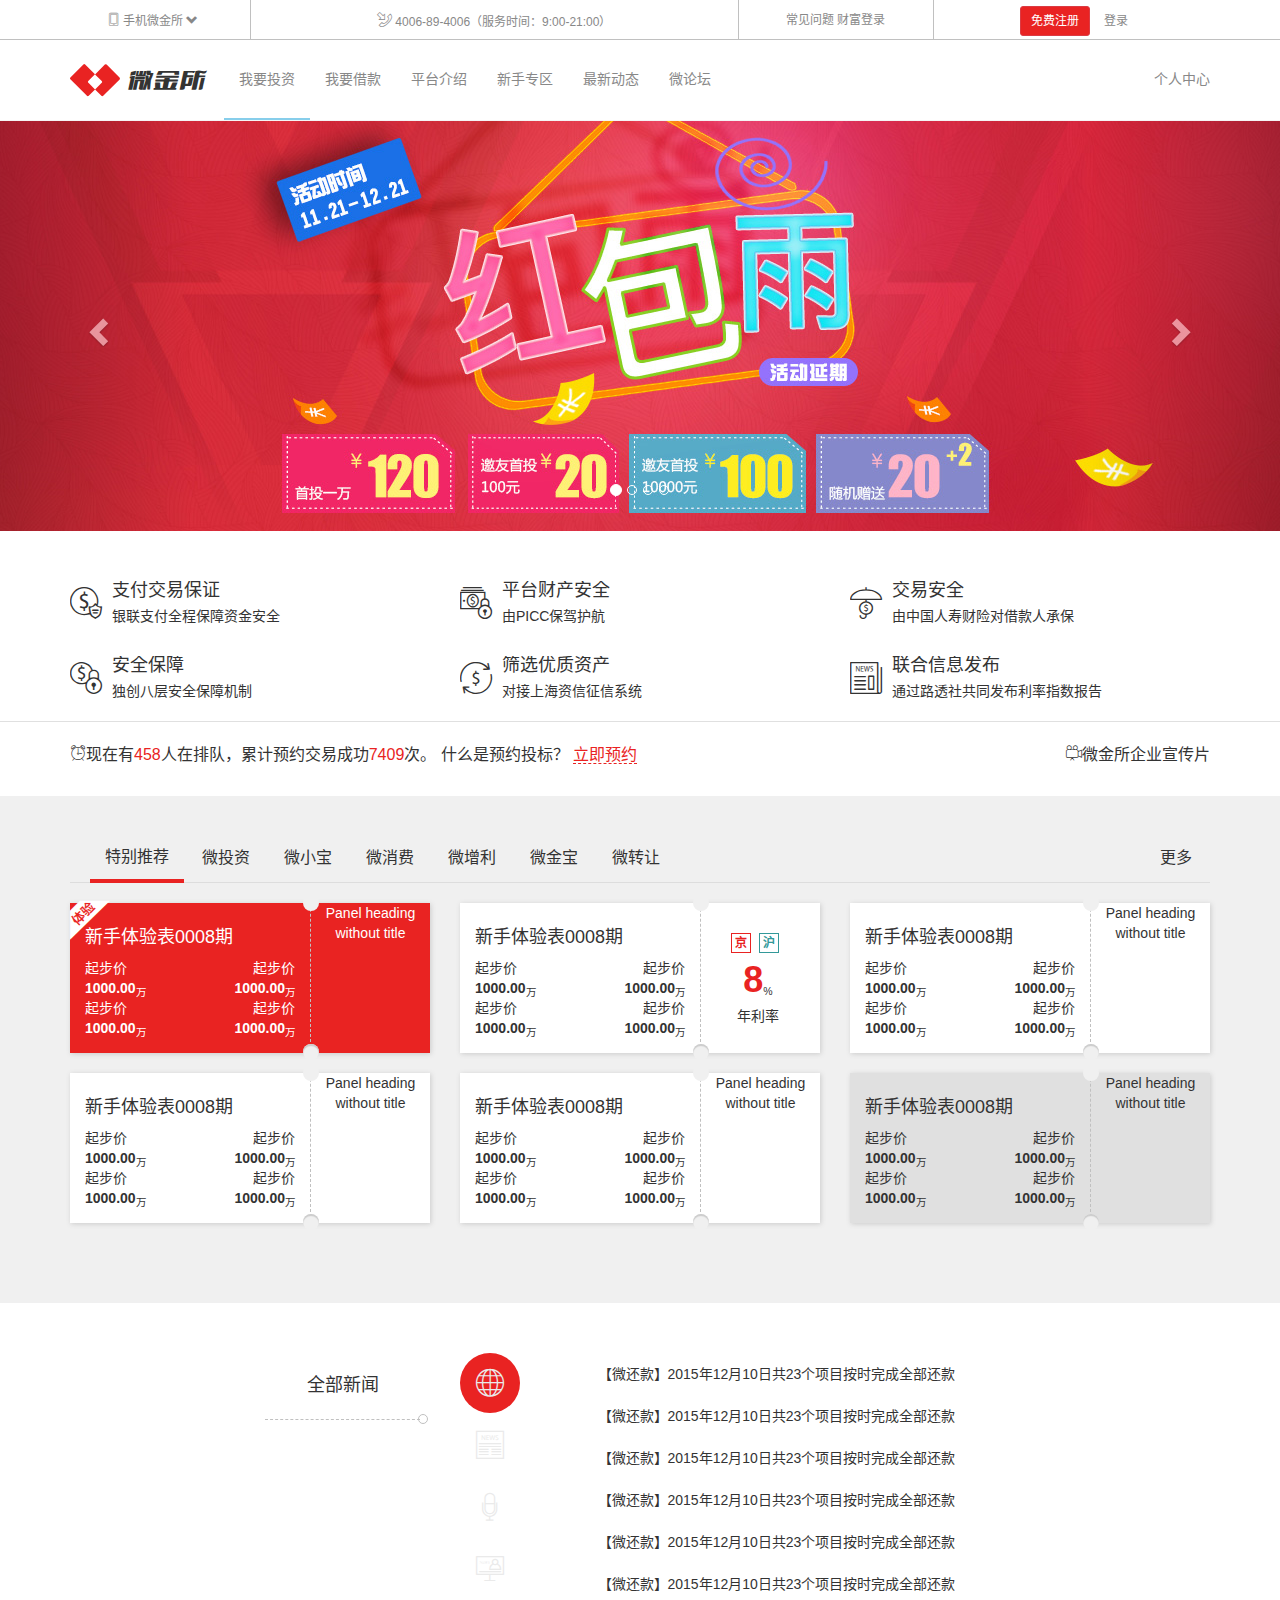
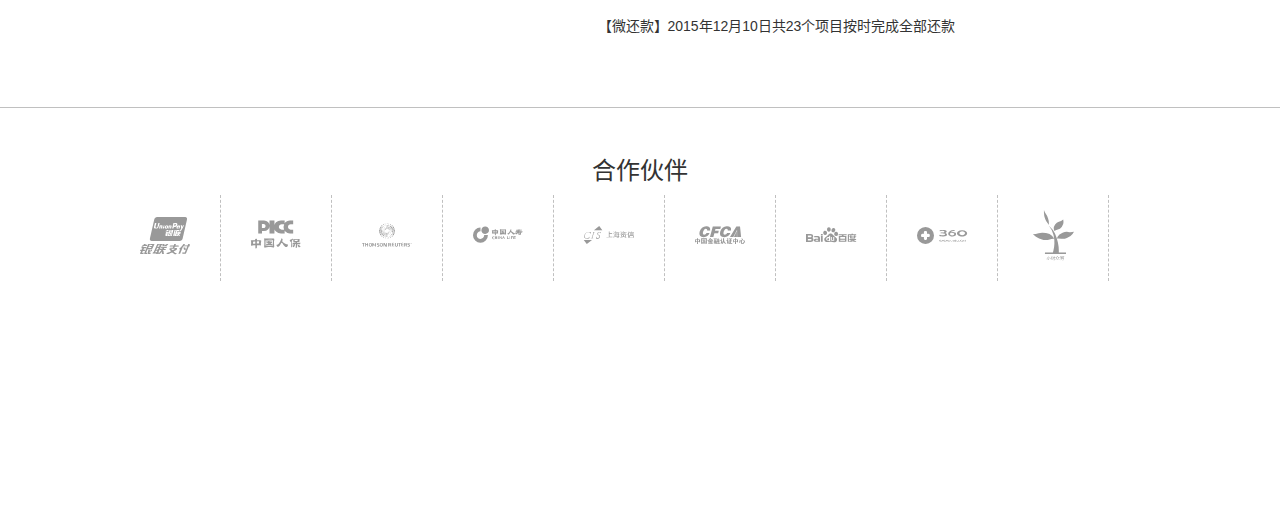
<file: weijinsuo/index.html>
<!DOCTYPE html>
<html lang="zh-CN">
<head>
    <meta charset="utf-8">
    <meta http-equiv="X-UA-Compatible" content="IE=edge">
    <meta name="viewport" content="width=device-width, initial-scale=1, user-scalable=no">
    <title>weijinsuo</title>
    <link rel="stylesheet" href="lib/bootstrap/css/bootstrap.css">
    <link rel="stylesheet" href="css/main.css">
    <!--[if lt IE 9]>
    <script src="lib/html5shiv/html5shiv.min.js"></script>
    <script src="lib/respond/respond.min.js"></script>
    <![endif]-->
</head>

<body>
<!-- 头部区域 -->
<header id="header">
    <!-- <div class="topbar hidden-sm hidden-xs"> -->
    <div class="topbar visible-md visible-lg">
        <div class="container">
            <div class="row">
                <div class="col-md-2 text-center">
                    <a href="#" class="mobile-link">
                        <i class="icon-mobilephone"></i>
                        <span>手机微金所</span>
                        <i class="glyphicon glyphicon-chevron-down"></i>
                        <img src="img/c_06.jpg" height="136" width="120" alt="扫一扫">
                    </a>
                </div>
                <div class="col-md-5 text-center">
                    <i class="icon-telephone"></i>
                    <span>4006-89-4006（服务时间：9:00-21:00）</span>
                </div>
                <div class="col-md-2 text-center">
                    <a href="#">常见问题</a>
                    <a href="#">财富登录</a>
                </div>
                <div class="col-md-3 text-center">
                    <a href="#" class="btn btn-itcast btn-sm">免费注册</a>
                    <a href="#denglu" class="btn btn-link btn-sm" data-toggle="modal" data-target="#Denglu">登录</a>
                </div>
            </div>
        </div>
    </div>
    <nav class="navbar navbar-itcast navbar-static-top" data-spy="affix" data-offset-top="60" data-offset-bottom="200">
        <div class="container">
            <div class="navbar-header">
                <button type="button" class="navbar-toggle collapsed" data-toggle="collapse" data-target="#nav_list" aria-expanded="false">
                    <span class="sr-only">切换菜单</span>
                    <span class="icon-bar"></span>
                    <span class="icon-bar"></span>
                <span class="icon-bar"></span>
                </button>
                <a class="navbar-brand" href="#">
                    <i class="icon-icon"></i>
                    <i class="icon-logo"></i>
                </a>
            </div>
            <div id="nav_list" class="collapse navbar-collapse" >
                <ul class="nav navbar-nav">
                    <li class="active"><a href="#">我要投资</a></li>
                    <li><a href="#">我要借款</a></li>
                    <li><a href="#">平台介绍</a></li>
                    <li><a href="#">新手专区</a></li>
                    <li><a href="#">最新动态</a></li>
                    <li><a href="#">微论坛</a></li>
                </ul>
                <ul class="nav navbar-nav navbar-right hidden-sm">
                    <li><a href="#">个人中心</a></li>
                </ul>
            </div>
        </div>
    </nav>
</header>
<!-- /头部区域 -->
<!-- 广告轮播 -->
<section id="main_ad" class="carousel slide" data-ride="carousel">
        <!-- Indicators -->
        <ol class="carousel-indicators">
            <li data-target="#main_ad" data-slide-to="0" class="active"></li>
            <li data-target="#main_ad" data-slide-to="1"></li>
            <li data-target="#main_ad" data-slide-to="2"></li>
            <li data-target="#main_ad" data-slide-to="3"></li>
        </ol>

        <!-- Wrapper for slides -->
        <div class="carousel-inner" role="listbox">
            <div class="item active" data-images-lg="img/slide_01_2000x410.jpg" data-images-xs="img/slide_01_640x340.jpg">
            </div>
            <div class="item" data-images-lg="img/slide_02_2000x410.jpg" data-images-xs="img/slide_02_640x340.jpg">
            </div>
            <div class="item" data-images-lg="img/slide_03_2000x410.jpg" data-images-xs="img/slide_03_640x340.jpg">
            </div>
            <div class="item" data-images-lg="img/slide_04_2000x410.jpg" data-images-xs="img/slide_04_640x340.jpg">
            </div>
        </div>

        <!-- Controls -->
        <a class="left carousel-control" href="#main_ad" role="button" data-slide="prev">
            <span class="glyphicon glyphicon-chevron-left" aria-hidden="true"></span>
            <span class="sr-only">Previous</span>
        </a>
    <a class="right carousel-control" href="#main_ad" role="button" data-slide="next">
        <span class="glyphicon glyphicon-chevron-right" aria-hidden="true"></span>
        <span class="sr-only">Next</span>
    </a>
</section>
<!-- /广告轮播 -->
<!-- 特色介绍 -->
<section id="feature" class="hidden-sm hidden-xs">
    <div class="container">
        <div class="row">
            <div class="col-md-4 col-sm-6">
                <a href="#">
                    <div class="media">
                        <div class="media-left">
                            <i class="icon-uniE907"></i>
                        </div>
                        <div class="media-body">
                            <h4 class="media-heading">支付交易保证</h4>
                            <p>银联支付全程保障资金安全</p>
                        </div>
                    </div>
                </a>
            </div>
            <div class="col-md-4 col-sm-6">
                <a href="#">
                    <div class="media">
                        <div class="media-left">
                            <i class="icon-uniE903"></i>
                        </div>
                        <div class="media-body">
                            <h4 class="media-heading">平台财产安全</h4>
                            <p>由PICC保驾护航</p>
                        </div>
                    </div>
                </a>
            </div>
            <div class="col-md-4 col-sm-6">
                <a href="#">
                    <div class="media">
                        <div class="media-left">
                            <i class="icon-uniE901"></i>
                        </div>
                        <div class="media-body">
                            <h4 class="media-heading">交易安全</h4>
                            <p>由中国人寿财险对借款人承保</p>
                        </div>
                    </div>
                </a>
            </div>
            <div class="col-md-4 col-sm-6">
                <a href="#">
                    <div class="media">
                        <div class="media-left">
                            <i class="icon-uniE900"></i>
                        </div>
                        <div class="media-body">
                            <h4 class="media-heading">安全保障</h4>
                            <p>独创八层安全保障机制</p>
                        </div>
                    </div>
                </a>
            </div>
            <div class="col-md-4 col-sm-6">
                <a href="#">
                    <div class="media">
                        <div class="media-left">
                            <i class="icon-uniE904"></i>
                        </div>
                        <div class="media-body">
                            <h4 class="media-heading">筛选优质资产</h4>
                            <p>对接上海资信征信系统</p>
                        </div>
                    </div>
                </a>
            </div>
            <div class="col-md-4 col-sm-6">
                <a href="#">
                    <div class="media">
                        <div class="media-left">
                            <i class="icon-uniE902"></i>
                        </div>
                        <div class="media-body">
                            <h4 class="media-heading">联合信息发布</h4>
                            <p>通过路透社共同发布利率指数报告</p>
                        </div>
                    </div>
                </a>
            </div>
        </div>
    </div>
</section>
<!-- /特色介绍 -->
<!-- 立即预约 -->
<section id="subscribe">
    <div class="container">
        <p class="pull-left"><i class="icon-uniE906"></i>现在有<span>458</span>人在排队，累计预约交易成功<span>7409</span>次。
            什么是预约投标？ <a class="just-now" href="#">立即预约</a></p>
        <p class="pull-right hidden-sm hidden-xs"><a href="#"><i class="icon-uniE905"></i>微金所企业宣传片</a></p>
    </div>
</section>
<!-- /立即预约 -->
<!-- 产品推荐 -->
<section  id="products">
    <div class="container">
        <div class="wapper">
            <ul class="nav nav-tabs " role="tablist">
            <li role="presentation" class="active"><a href="#tab_01" aria-controls="tab_01" role="tab" data-toggle="tab">特别推荐</a></li>
            <li role="presentation"><a href="#tab_02" aria-controls="tab_02" role="tab" data-toggle="tab">微投资</a></li>
            <li role="presentation"><a href="#tab_03" aria-controls="tab_03" role="tab" data-toggle="tab">微小宝</a></li>
            <li role="presentation"><a href="#tab_04" aria-controls="tab_04" role="tab" data-toggle="tab">微消费</a></li>
            <li role="presentation"><a href="#tab_05" aria-controls="tab_05" role="tab" data-toggle="tab">微增利</a></li>
            <li role="presentation"><a href="#tab_06" aria-controls="tab_06" role="tab" data-toggle="tab">微金宝</a></li>
            <li role="presentation"><a href="#tab_07" aria-controls="tab_07" role="tab" data-toggle="tab">微转让</a></li>
            <li class="pull-right hidden-sm hidden-xs"><a href="#">更多</a></li>
        </ul>
        </div>
        <!-- Tab panes -->
        <div class="tab-content">
            <div role="tabpanel" class="tab-pane active" id=#tab_01>
                <div class="row">
                    <div class="col-xs-12 col-sm-6 col-md-6 col-lg-4">
                        <div class="panel panel-czbk actived">
                            <div class="panel-heading">Panel heading without title</div>
                            <div class="panel-body">
                                <h4>新手体验表0008期</h4>
                                <div class="row">
                                    <div class="col-xs-6 text-left">
                                        <p>起步价</p>
                                        <p><strong>1000.00</strong><sub>万</sub></p>
                                    </div>
                                    <div class="col-xs-6 text-right">
                                        <p>起步价</p>
                                        <p><strong>1000.00</strong><sub>万</sub></p>
                                    </div>
                                    <div class="col-xs-6 text-left">
                                        <p>起步价</p>
                                        <p><strong>1000.00</strong><sub>万</sub></p>
                                    </div>
                                    <div class="col-xs-6 text-right">
                                        <p>起步价</p>
                                        <p><strong>1000.00</strong><sub>万</sub></p>
                                    </div>
                                </div>
                            </div>
                        </div>
                    </div>
                    <div class="col-xs-12 col-sm-6 col-md-6 col-lg-4">
                        <div class="panel panel-czbk">
                            <div class="panel-heading">
                                <p class="tooltips">
                                    <a class="badge badge-one" data-toggle="tooltip" data-placement="top" title="北京市" href="#">京</a>
                                    <a class="badge badge-two" data-toggle="tooltip" data-placement="top" title="上海市" href="#">沪</a>
                                </p>
                                <p>
                                    <strong>8</strong><sub>%</sub><br><span>年利率</span>
                                </p>
                            </div>
                            <div class="panel-body">
                                <h4>新手体验表0008期</h4>
                                <div class="row">
                                    <div class="col-xs-6 text-left">
                                        <p>起步价</p>
                                        <p><strong>1000.00</strong><sub>万</sub></p>
                                    </div>
                                    <div class="col-xs-6 text-right">
                                        <p>起步价</p>
                                        <p><strong>1000.00</strong><sub>万</sub></p>
                                    </div>
                                    <div class="col-xs-6 text-left">
                                        <p>起步价</p>
                                        <p><strong>1000.00</strong><sub>万</sub></p>
                                    </div>
                                    <div class="col-xs-6 text-right">
                                        <p>起步价</p>
                                        <p><strong>1000.00</strong><sub>万</sub></p>
                                    </div>
                                </div>
                            </div>
                        </div>
                    </div>
                    <div class="col-xs-12 col-sm-6 col-md-6 col-lg-4">
                        <div class="panel panel-czbk ">
                            <div class="panel-heading">Panel heading without title</div>
                            <div class="panel-body">
                                <h4>新手体验表0008期</h4>
                                <div class="row">
                                    <div class="col-xs-6 text-left">
                                        <p>起步价</p>
                                        <p><strong>1000.00</strong><sub>万</sub></p>
                                    </div>
                                    <div class="col-xs-6 text-right">
                                        <p>起步价</p>
                                        <p><strong>1000.00</strong><sub>万</sub></p>
                                    </div>
                                    <div class="col-xs-6 text-left">
                                        <p>起步价</p>
                                        <p><strong>1000.00</strong><sub>万</sub></p>
                                    </div>
                                    <div class="col-xs-6 text-right">
                                        <p>起步价</p>
                                        <p><strong>1000.00</strong><sub>万</sub></p>
                                    </div>
                                </div>
                            </div>
                        </div>
                    </div>
                    <div class="col-xs-12 col-sm-6 col-md-6 col-lg-4">
                    <div class="panel panel-czbk ">
                        <div class="panel-heading">Panel heading without title</div>
                        <div class="panel-body">
                            <h4>新手体验表0008期</h4>
                            <div class="row">
                                <div class="col-xs-6 text-left">
                                    <p>起步价</p>
                                    <p><strong>1000.00</strong><sub>万</sub></p>
                                </div>
                                <div class="col-xs-6 text-right">
                                    <p>起步价</p>
                                    <p><strong>1000.00</strong><sub>万</sub></p>
                                </div>
                                <div class="col-xs-6 text-left">
                                    <p>起步价</p>
                                    <p><strong>1000.00</strong><sub>万</sub></p>
                                </div>
                                <div class="col-xs-6 text-right">
                                    <p>起步价</p>
                                    <p><strong>1000.00</strong><sub>万</sub></p>
                                </div>
                            </div>
                        </div>
                    </div>
                </div>
                    <div class="col-xs-12 col-sm-6 col-md-6 col-lg-4">
                        <div class="panel panel-czbk ">
                            <div class="panel-heading">Panel heading without title</div>
                            <div class="panel-body">
                                <h4>新手体验表0008期</h4>
                                <div class="row">
                                    <div class="col-xs-6 text-left">
                                        <p>起步价</p>
                                        <p><strong>1000.00</strong><sub>万</sub></p>
                                    </div>
                                    <div class="col-xs-6 text-right">
                                        <p>起步价</p>
                                        <p><strong>1000.00</strong><sub>万</sub></p>
                                    </div>
                                    <div class="col-xs-6 text-left">
                                        <p>起步价</p>
                                        <p><strong>1000.00</strong><sub>万</sub></p>
                                    </div>
                                    <div class="col-xs-6 text-right">
                                        <p>起步价</p>
                                        <p><strong>1000.00</strong><sub>万</sub></p>
                                    </div>
                                </div>
                            </div>
                        </div>
                    </div>
                    <div class="col-xs-12 col-sm-6 col-md-6 col-lg-4">
                        <div class="panel panel-czbk disabled">
                            <div class="panel-heading">Panel heading without title</div>
                            <div class="panel-body">
                                <h4>新手体验表0008期</h4>
                                <div class="row">
                                    <div class="col-xs-6 text-left">
                                        <p>起步价</p>
                                        <p><strong>1000.00</strong><sub>万</sub></p>
                                    </div>
                                    <div class="col-xs-6 text-right">
                                        <p>起步价</p>
                                        <p><strong>1000.00</strong><sub>万</sub></p>
                                    </div>
                                    <div class="col-xs-6 text-left">
                                        <p>起步价</p>
                                        <p><strong>1000.00</strong><sub>万</sub></p>
                                    </div>
                                    <div class="col-xs-6 text-right">
                                        <p>起步价</p>
                                        <p><strong>1000.00</strong><sub>万</sub></p>
                                    </div>
                                </div>
                            </div>
                        </div>
                    </div>
            <div role="tabpanel" class="tab-pane" id="tab_02"></div>
            <div role="tabpanel" class="tab-pane" id="tab_03"></div>
            <div role="tabpanel" class="tab-pane" id="tab_04"></div>
            <div role="tabpanel" class="tab-pane" id="tab_05"></div>
            <div role="tabpanel" class="tab-pane" id="tab_06"></div>
            <div role="tabpanel" class="tab-pane" id="tab_07"></div>
        </div>

    </div>
</section>
<!-- /产品推荐 -->
<!-- 新闻列表 -->
<section id="news">
    <div class="container">
        <div class="row">
            <div class="col-sm-2 col-sm-offset-2"><div class="news-title">全部新闻</div></div>
            <div class="col-sm-1">
                <ul class="nav nav-pills nav-stacked">
                    <li role="presentation" class="active"><a href="#new-01"aria-controls="profile" role="tab" data-toggle="tab"><i class="icon-news01"></i></a></li>
                    <li role="presentation"><a href="#new-02"aria-controls="profile" role="tab" data-toggle="tab"><i class="icon-news02"></i></a></li>
                    <li role="presentation"><a href="#new-03"aria-controls="profile" role="tab" data-toggle="tab"><i class="icon-news03"></i></a></li>
                    <li role="presentation"><a href="#new-04"aria-controls="profile" role="tab" data-toggle="tab"><i class="icon-news04"></i></a></li>
            </ul>
            </div>
            <div class="col-sm-7"><div class="tab-content">
                <div role="tabpanel" class="tab-pane fade in active" id="new-01">
                    <ul>
                        <li>【微还款】2015年12月10日共23个项目按时完成全部还款</li>
                        <li>【微还款】2015年12月10日共23个项目按时完成全部还款</li>
                        <li>【微还款】2015年12月10日共23个项目按时完成全部还款</li>
                        <li>【微还款】2015年12月10日共23个项目按时完成全部还款</li>
                        <li>【微还款】2015年12月10日共23个项目按时完成全部还款</li>
                        <li>【微还款】2015年12月10日共23个项目按时完成全部还款</li>
                        <li>【微还款】2015年12月10日共23个项目按时完成全部还款</li>
                    </ul>
                </div>
                <div role="tabpanel" class="tab-pane fade" id="new-02">
                    <ul>
                        <li>【微还款】2016年12月10日共23个项目按时完成全部还款</li>
                        <li>【微还款】2016年12月10日共23个项目按时完成全部还款</li>
                        <li>【微还款】2016年12月10日共23个项目按时完成全部还款</li>
                        <li>【微还款】2016年12月10日共23个项目按时完成全部还款</li>
                        <li>【微还款】2016年12月10日共23个项目按时完成全部还款</li>
                        <li>【微还款】2016年12月10日共23个项目按时完成全部还款</li>
                        <li>【微还款】2016年12月10日共23个项目按时完成全部还款</li>
                    </ul>
                </div>
                <div role="tabpanel" class="tab-pane fade" id="new-03">
                    <ul>
                        <li>【微还款】2015年12月10日共23个项目按时完成全部还款</li>
                        <li>【微还款】2015年12月10日共23个项目按时完成全部还款</li>
                        <li>【微还款】2015年12月10日共23个项目按时完成全部还款</li>
                        <li>【微还款】2015年12月10日共23个项目按时完成全部还款</li>
                        <li>【微还款】2015年12月10日共23个项目按时完成全部还款</li>
                        <li>【微还款】2015年12月10日共23个项目按时完成全部还款</li>
                        <li>【微还款】2015年12月10日共23个项目按时完成全部还款</li>
                    </ul>
                </div>
                <div role="tabpanel" class="tab-pane fade" id="new-04">
                    <ul>
                        <li>【微还款】2016年12月10日共23个项目按时完成全部还款</li>
                        <li>【微还款】2016年12月10日共23个项目按时完成全部还款</li>
                        <li>【微还款】2016年12月10日共23个项目按时完成全部还款</li>
                        <li>【微还款】2016年12月10日共23个项目按时完成全部还款</li>
                        <li>【微还款】2016年12月10日共23个项目按时完成全部还款</li>
                        <li>【微还款】2016年12月10日共23个项目按时完成全部还款</li>
                        <li>【微还款】2016年12月10日共23个项目按时完成全部还款</li>
                    </ul>
                </div>
            </div></div>
        </div>
    </div>
</section>
<!-- /新闻列表 -->
<!-- 合作伙伴 -->
<section id="hzhb">
    <div class="container text-center hidden-md hidden-xs hidden-sm">
        <h3>合作伙伴</h3>
        <ul>
            <li><a href=""><i class="icon-uniE930"></i></a></li>
            <li><a href=""><i class="icon-uniE92F"></i></a></li>
            <li><a href=""><i class="icon-uniE92E"></i></a></li>
            <li><a href=""><i class="icon-uniE92A"></i></a></li>
            <li><a href=""><i class="icon-uniE929"></i></a></li>
            <li><a href=""><i class="icon-uniE931"></i></a></li>
            <li><a href=""><i class="icon-uniE92C"></i></a></li>
            <li><a href=""><i class="icon-uniE92B"></i></a></li>
            <li><a href=""><i class="icon-uniE92D"></i></a></li>
        </ul>
    </div>

</section>
<!-- /合作伙伴 -->
<!-- 脚注区域 -->
<div class="modal fade" id="Denglu" tabindex="-1" role="dialog" aria-labelledby="Title_01">
    <div class="modal-dialog" role="document">
        <div class="modal-content">
            <div class="modal-header">
                <button type="button" class="close" data-dismiss="modal" aria-label="Close"><span aria-hidden="true">&times;</span></button>
                <h4 class="modal-title" id="Title_01">登陆</h4>
            </div>
            <div class="modal-body">
                <form>
                    <div class="form-group">
                        <label for="exampleInputEmail1">Email address</label>
                        <input type="email" class="form-control" id="exampleInputEmail1" placeholder="邮箱">
                    </div>
                    <div class="form-group">
                        <label for="exampleInputPassword1">Password</label>
                        <input type="password" class="form-control" id="exampleInputPassword1" placeholder="密码">
                    </div>
                    <!--<div class="form-group">-->
                        <!--<label for="exampleInputFile">File input</label>-->
                        <!--<input type="file" id="exampleInputFile">-->
                        <!--<p class="help-block">Example block-level help text here.</p>-->
                    <!--</div>-->
                    <div class="checkbox">
                        <label>
                            <input type="checkbox"> Check me out
                        </label>
                    </div>
                    <button type="submit" class="btn btn-default">Submit</button>
                </form>
            </div>
        </div>
    </div>
</div>
<footer id="footer"></footer>
<!-- /脚注区域 -->
<script src="lib/jquery/jquery.js"></script>
<script src="lib/bootstrap/js/bootstrap.js"></script>
<script src="js/main.js"></script>
</body>
</html>
</file>
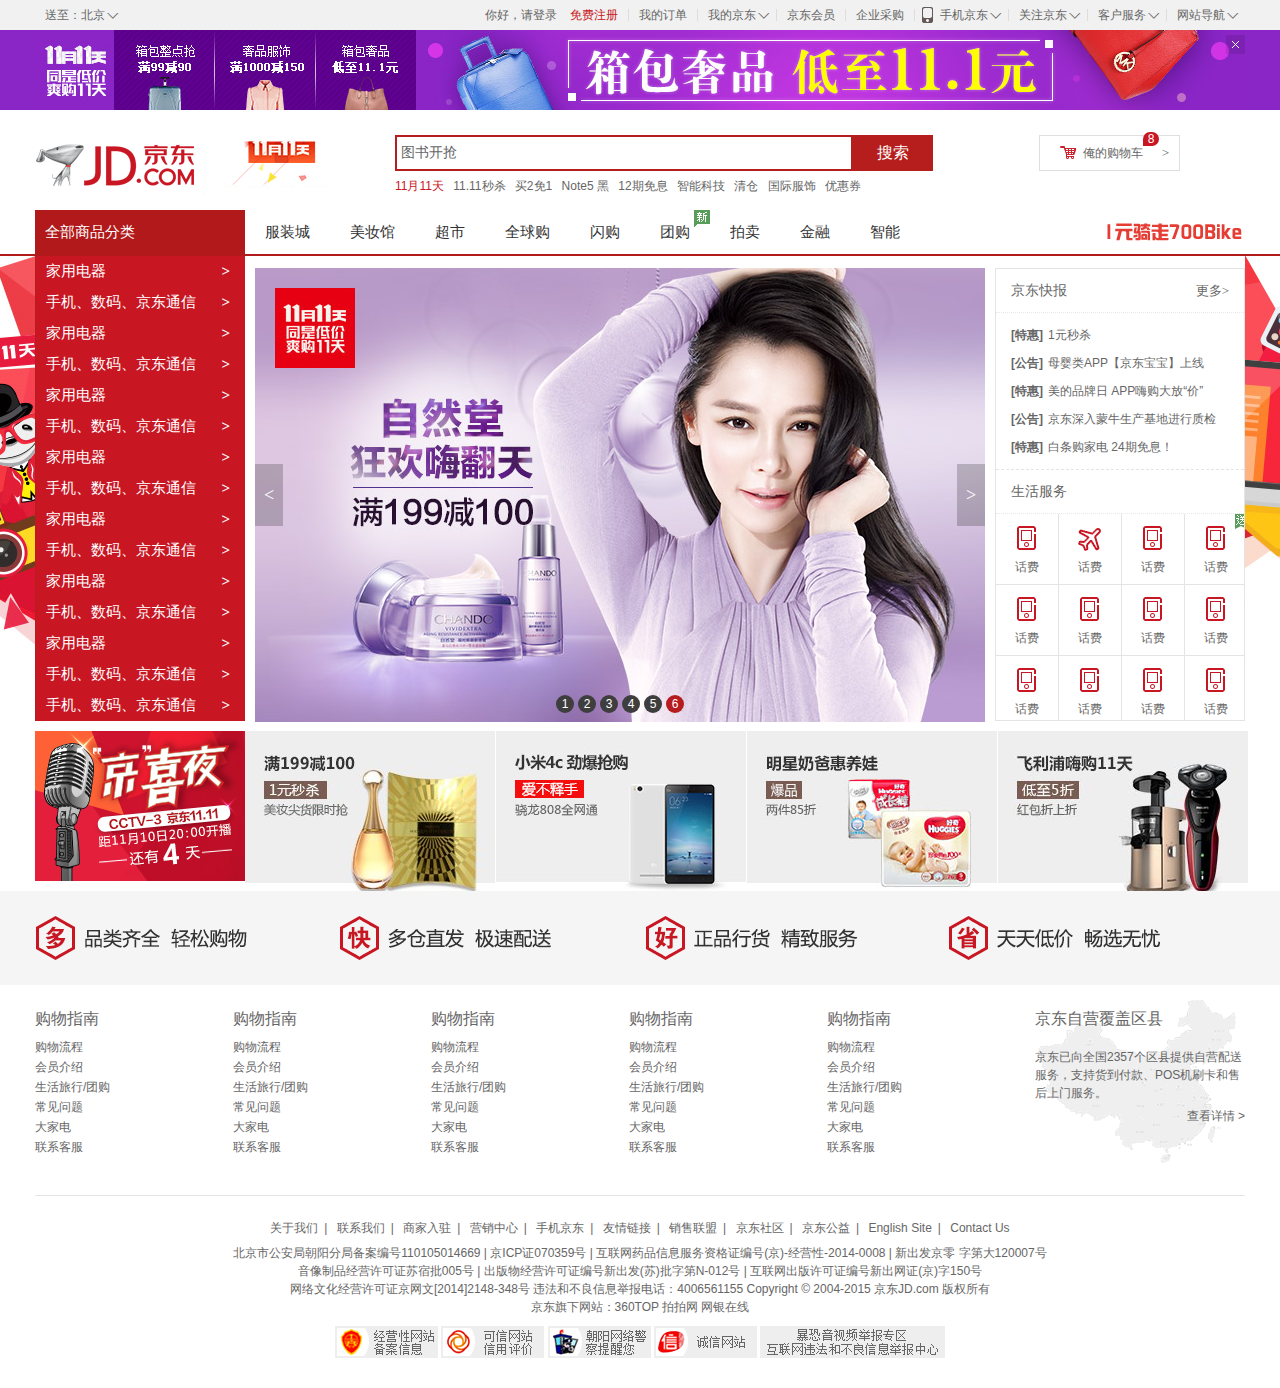
<file: 京东网页/index.html>
<!DOCTYPE html>
<html>
<head lang="en">
    <meta charset="UTF-8">
    <title>不是所有的页面都叫京东</title>
    <link rel="stylesheet" href="css/base.css"/>
    <link rel="stylesheet" href="css/index.css"/>
    <link rel="shortcut icon" href="favicon.ico" />
</head>
<body>
<!--京东的头部导航开始-->
<div class="shortcut">
    <div class="w">
        <div class="fl">
           <div class="dt"> 送至：北京
               <i><s>◇</s></i>
           </div>
        </div>
        <div class="fr">
            <ul>
                <li>
                    <a href="#">你好，请登录</a> &nbsp;&nbsp;
                    <a href="#" class="col-red">免费注册</a>
                </li>
                <li class="line"></li>
                <li>我的订单</li>
                <li class="line"></li>
                <li class="fore">我的京东
                    <i><s>◇</s></i>
                </li>
                <li class="line"></li>
                <li>京东会员</li>
                <li class="line"></li>
                <li>企业采购</li>
                <li class="line"></li>
                <li class="fore tel-jd">
                    <em class="tel"></em>
                    手机京东
                    <i><s>◇</s></i>
                </li>
                <li class="line"></li>
                <li class="fore">
                    关注京东
                    <i><s>◇</s></i>
                </li>
                <li class="line"></li>
                <li class="fore">
                    客户服务
                    <i><s>◇</s></i>
                </li>
                <li class="line"></li>
                <li class="fore">
                    网站导航
                    <i><s>◇</s></i>
                </li>
            </ul>
        </div>
    </div>

</div>
<!--京东头部导航结束-->
<!--京东的topbanner部分-->
<div class="topbanner">
    <div class="w tp">
        <img src="images/topbanner.jpg" alt=""/>
        <a href="javascript:;" class="close-banner"></a>
    </div>
</div>
<!--京东的topbanner部分 end-->

<div class="w clearfix">
    <div class="logo">
        <a href="http://www.jd.com" target="_blank" class="jd-a" title="叮咚">京东</a>
        <div class="db11">
            <a href="#"><img src="images/dong.gif" alt=""/></a>
        </div>
    </div>
    <div class="search">
        <input type="text" name="" id="" value="图书开抢"/>
        <button>搜索</button>
    </div>
    <div class="car">
        <a href="#">俺的购物车</a>
        <span class="icon1"></span>
        <span class="icon2">></span>
        <span class="icon3">8</span>
    </div>
    <div class="hotwords">
        <a href="#" class="col-red">11月11天</a>
        <a href="#">11.11秒杀</a>
        <a href="#">买2免1</a>
        <a href="#">Note5 黑</a>
        <a href="#">12期免息</a>
        <a href="#">智能科技</a>
        <a href="#">清仓</a>
        <a href="#">国际服饰</a>
        <a href="#">优惠券</a>
    </div>
</div>

<!--nav 部分开始-->

<div class="jd-nav">
    <div class="w">
        <div class="dropdown">
            <div class="dt">
                <a href="#">全部商品分类</a>
            </div>
            <div class="dd">
                <div class="items">
                    <h3>家用电器</h3>
                    <span>></span>
                </div>
                <div class="items">
                    <h3>手机、数码、京东通信</h3>
                    <span>></span>
                </div>
                <div class="items">
                    <h3>家用电器</h3>
                    <span>></span>
                </div>
                <div class="items">
                    <h3>手机、数码、京东通信</h3>
                    <span>></span>
                </div>
                <div class="items">
                    <h3>家用电器</h3>
                    <span>></span>
                </div>
                <div class="items">
                    <h3>手机、数码、京东通信</h3>
                    <span>></span>
                </div>
                <div class="items">
                    <h3>家用电器</h3>
                    <span>></span>
                </div>
                <div class="items">
                    <h3>手机、数码、京东通信</h3>
                    <span>></span>
                </div>
                <div class="items">
                    <h3>家用电器</h3>
                    <span>></span>
                </div>
                <div class="items">
                    <h3>手机、数码、京东通信</h3>
                    <span>></span>
                </div>
                <div class="items">
                    <h3>家用电器</h3>
                    <span>></span>
                </div>
                <div class="items">
                    <h3>手机、数码、京东通信</h3>
                    <span>></span>
                </div>
                <div class="items">
                    <h3>家用电器</h3>
                    <span>></span>
                </div>
                <div class="items">
                    <h3>手机、数码、京东通信</h3>
                    <span>></span>
                </div>
                <div class="items">
                    <h3>手机、数码、京东通信</h3>
                    <span>></span>
                </div>

            </div>
        </div>
        <div class="navitems">
            <ul>
                <li><a href="#">服装城</a></li>
                <li><a href="#">美妆馆</a></li>
                <li><a href="#">超市</a></li>
                <li><a href="#">全球购</a></li>
                <li><a href="#">闪购</a></li>
                <li class="new"><a href="#">团购</a></li>
                <li><a href="#">拍卖</a></li>
                <li><a href="#">金融</a></li>
                <li><a href="#">智能</a></li>
            </ul>
        </div>
        <div class="bike">
            <a href="#"></a>
        </div>
    </div>
</div>

<!--
大banner
-->

<div class="banner604">
    <a href="#">
    </a>
</div>
<div class="w main clearfix">
    <div class="slider">
        <a href="#"><img src="images/slider1.jpg" alt=""/></a>
        <ul class="circle"> <!-- 小圆点-->
            <li>1</li>
            <li>2</li>
            <li>3</li>
            <li>4</li>
            <li>5</li>
            <li class="current">6</li>
        </ul>

        <div class="arrow">   <!--左右两个三角-->
            <a href="javascript:;" class="arrow-l"><</a>
            <a href="javascript:;" class="arrow-r">></a>
        </div>

    </div>
    <div class="news">
        <div class="jd-news">
            <div class="dt">
                <h3>京东快报</h3>
                <a href="#">更多></a>
            </div>
            <div class="dd">
                <ul>
                    <li><a href="#"><span>[特惠]</span>1元秒杀</a></li>
                    <li><a href="#"><span>[公告]</span>母婴类APP【京东宝宝】上线</a></li>
                    <li><a href="#"><span>[特惠]</span>美的品牌日 APP嗨购大放“价”</a></li>
                    <li><a href="#"><span>[公告]</span>京东深入蒙牛生产基地进行质检</a></li>
                    <li><a href="#"><span>[特惠]</span>白条购家电 24期免息！</a></li>
                </ul>

            </div>
        </div>
        <div class="lifeservi">
            <div class="dt">
                <h3>生活服务</h3>
            </div>
            <div class="dd">
                <ul>
                    <li class="lifeservi-icon1">
                        <a href="#">
                            <i></i>
                            <span>话费</span>
                        </a>
                    </li>
                    <li class="lifeservi-icon2">
                        <a href="#">
                            <i></i>
                            <span>话费</span>
                        </a>
                    </li>
                    <li class="lifeservi-icon1">
                        <a href="#">
                            <i></i>
                            <span>话费</span>
                        </a>
                    </li>
                    <li class="lifeservi-icon1">
                        <a href="#" class="song">
                            <i></i>
                            <span>话费</span>
                        </a>
                    </li>
                    <li class="lifeservi-icon1">
                        <a href="#">
                            <i></i>
                            <span>话费</span>
                        </a>
                    </li>
                    <li class="lifeservi-icon1">
                        <a href="#">
                            <i></i>
                            <span>话费</span>
                        </a>
                    </li>
                    <li class="lifeservi-icon1">
                        <a href="#">
                            <i></i>
                            <span>话费</span>
                        </a>
                    </li>
                    <li class="lifeservi-icon1">
                        <a href="#">
                            <i></i>
                            <span>话费</span>
                        </a>
                    </li>
                    <li class="lifeservi-icon1">
                        <a href="#">
                            <i></i>
                            <span>话费</span>
                        </a>
                    </li>
                    <li class="lifeservi-icon1">
                        <a href="#">
                            <i></i>
                            <span>话费</span>
                        </a>
                    </li>
                    <li class="lifeservi-icon1">
                        <a href="#">
                            <i></i>
                            <span>话费</span>
                        </a>
                    </li>
                    <li class="lifeservi-icon1">
                        <a href="#">
                            <i></i>
                            <span>话费</span>
                        </a>
                    </li>
                </ul>
            </div>
        </div>
    </div>

</div>

<!--双11 的某个活动-->
<div class="w todays clearfix">
    <div class="night">
        <div class="night-l fl">
            <img src="images/night.jpg" alt=""/>
        </div>
        <div class="night-r">
            <ul>
                <li><a href="#"><img src="images/1.jpg" alt=""/></a></li>
                <li><a href="#"><img src="images/2.jpg" alt=""/></a></li>
                <li><a href="#"><img src="images/3.jpg" alt=""/></a></li>
                <li><a href="#"><img src="images/4.jpg" alt=""/></a></li>
            </ul>
        </div>
    </div>
</div>

<!--页面底部开始-->
<div class="jd-footer">
    <div class="service">  <!--服务模块-->
        <div class="slogen">
            <span class="item slogen1">
                <img src="images/slogen1.png" alt=""/>
            </span>
            <span class="item slogen2">
                <img src="images/slogen2.png" alt=""/>
            </span>
            <span class="item slogen3">
                <img src="images/slogen3.png" alt=""/>
            </span>
            <span class="item slogen4">
                <img src="images/slogen4.png" alt=""/>
            </span>

        </div>
        <div class="w shopping clearfix">
            <dl>
                <dt><a href="#">购物指南</a></dt>
                <dd><a href="#">购物流程</a></dd>
                <dd><a href="#">会员介绍</a></dd>
                <dd><a href="#">生活旅行/团购</a></dd>
                <dd><a href="#">常见问题</a></dd>
                <dd><a href="#">大家电</a></dd>
                <dd><a href="#">联系客服</a></dd>
            </dl>
            <dl>
                <dt><a href="#">购物指南</a></dt>
                <dd><a href="#">购物流程</a></dd>
                <dd><a href="#">会员介绍</a></dd>
                <dd><a href="#">生活旅行/团购</a></dd>
                <dd><a href="#">常见问题</a></dd>
                <dd><a href="#">大家电</a></dd>
                <dd><a href="#">联系客服</a></dd>
            </dl>
            <dl>
                <dt><a href="#">购物指南</a></dt>
                <dd><a href="#">购物流程</a></dd>
                <dd><a href="#">会员介绍</a></dd>
                <dd><a href="#">生活旅行/团购</a></dd>
                <dd><a href="#">常见问题</a></dd>
                <dd><a href="#">大家电</a></dd>
                <dd><a href="#">联系客服</a></dd>
            </dl>
            <dl>
                <dt><a href="#">购物指南</a></dt>
                <dd><a href="#">购物流程</a></dd>
                <dd><a href="#">会员介绍</a></dd>
                <dd><a href="#">生活旅行/团购</a></dd>
                <dd><a href="#">常见问题</a></dd>
                <dd><a href="#">大家电</a></dd>
                <dd><a href="#">联系客服</a></dd>
            </dl>
            <dl>
                <dt><a href="#">购物指南</a></dt>
                <dd><a href="#">购物流程</a></dd>
                <dd><a href="#">会员介绍</a></dd>
                <dd><a href="#">生活旅行/团购</a></dd>
                <dd><a href="#">常见问题</a></dd>
                <dd><a href="#">大家电</a></dd>
                <dd><a href="#">联系客服</a></dd>
            </dl>
            <div class="coverage">
                <div class="dt">京东自营覆盖区县</div>
                <div class="dd">
                   <p> 京东已向全国2357个区县提供自营配送服务，支持货到付款、POS机刷卡和售后上门服务。</p>
                    <p class="looklook"><a href="#">查看详情 ></a></p>
                </div>
            </div>
        </div>
    </div>
    <div class="w againw">
        <div class="links">
            <a href="#">关于我们</a>|
            <a href="#">联系我们</a>|
            <a href="#">商家入驻</a>|
            <a href="#">营销中心</a>|
            <a href="#">手机京东</a>|
            <a href="#">友情链接</a>|
            <a href="#">销售联盟</a>|
            <a href="#">京东社区</a>|
            <a href="#">京东公益</a>|
            <a href="#">English Site</a>|
            <a href="#">Contact Us</a>
        </div>
        <div class="copyright">
            北京市公安局朝阳分局备案编号110105014669  |  京ICP证070359号  |  互联网药品信息服务资格证编号(京)-经营性-2014-0008  |  新出发京零 字第大120007号<br />
            音像制品经营许可证苏宿批005号  |  出版物经营许可证编号新出发(苏)批字第N-012号  |  互联网出版许可证编号新出网证(京)字150号<br />
            网络文化经营许可证京网文[2014]2148-348号  违法和不良信息举报电话：4006561155  Copyright © 2004-2015  京东JD.com 版权所有<br />
            京东旗下网站：360TOP  拍拍网  网银在线
        </div>
        <div class="message">
            <a href="#"><img src="images/mess.png" alt=""/></a>
            <a href="#"><img src="images/mess2.png" alt=""/></a>
            <a href="#"><img src="images/mess3.png" alt=""/></a>
            <a href="#"><img src="images/mess4.png" alt=""/></a>
            <a href="#"><img src="images/mess5.png" alt=""/></a>
        </div>
    </div>
</div>
</body>
</html>
</file>
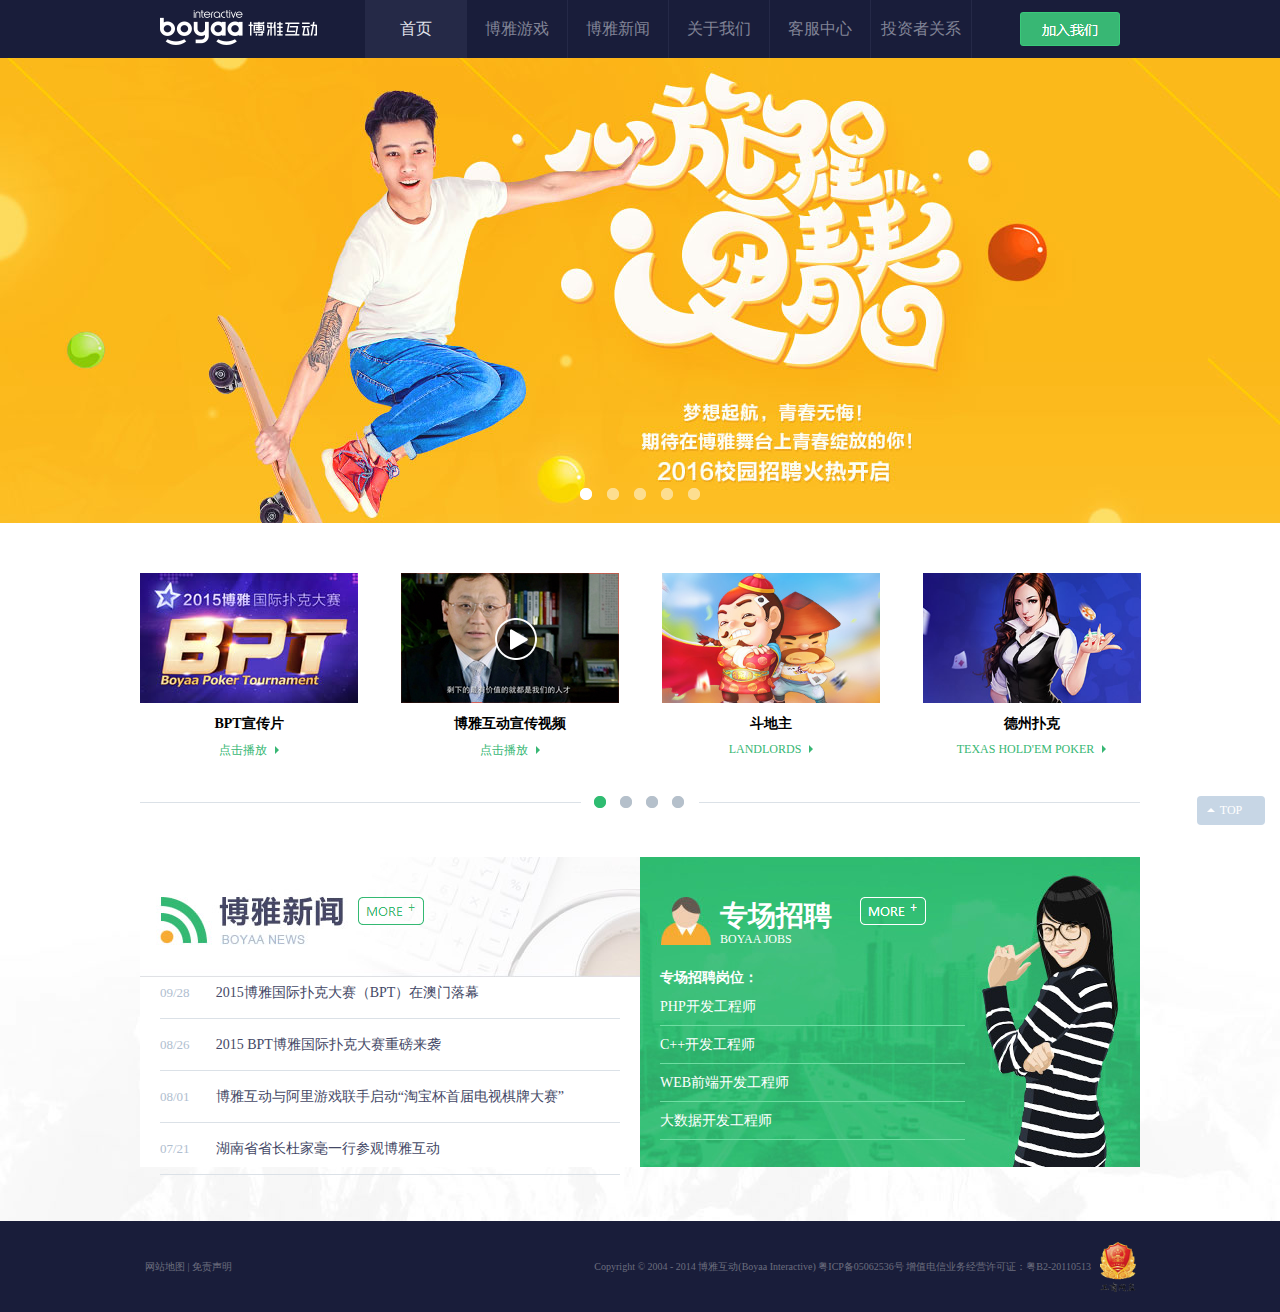
<file: 博雅互动/index.html>
<!DOCTYPE html PUBLIC "-//W3C//DTD XHTML 1.0 Transitional//EN" "http://www.w3.org/TR/xhtml1/DTD/xhtml1-transitional.dtd">
<html xmlns="http://www.w3.org/1999/xhtml" xml:lang="en">
<head>
	<meta http-equiv="Content-Type" content="text/html;charset=UTF-8">
	<title>博雅互动</title>
	<style type="text/css">
	*{
		margin: 0;
		padding: 0;
	}
	body{
		font-family: "微软雅黑" "宋体";
		/*height: 11111px;*/
	}
	.top{
		height: 58px;
		background-color: #191D3A;
	}
	.top .banxin{
		width: 1000px;
		height: 58px;
		/*background-color: #fff;*/
		margin: 0 auto;
	}
	.top .banxin .logo{
		float: left;
		width: 185px;
		height: 58px;
		background-image: url(images/logo.png);
		background-repeat: no-repeat;
		padding-right: 40px;
	}
	.top .banxin ul{
		list-style: none;
	}
	.top .banxin ul li{
		float: left;
		width: 100px;
		height: 58px;
		line-height: 58px;
		text-align: center;
		border-left: 1px solid #252947;
	}
	.top .banxin ul li a{
		display: block;
		text-decoration: none;
		width: 100px;
		height: 58px;
		color: #818496;
	}
	.top .banxin ul li a:hover{
		width: 100px;
		height: 58px;
		color: #E2E4ED;
		background-color: #252947;
	}
	.top .banxin ul li.yi a{
		color: #E2E4ED;
		background-color: #252947;
	}
	.top .banxin ul li.hou{
		border-right: 1px solid #252947;
	}
	.top .banxin .jrwm{
		float: left;
		width: 100px;
		padding-left: 48px;
		padding-top: 12px;
	}
	.banner{
		height: 465px;
		background-image: url(images/banner.jpg);
		background-repeat: no-repeat;
		background-position: center top;
		position: relative;
	}
	.banner .dian{
		width: 120px;
		height: 12px;
		position: absolute;
		top: 430px;
		left: 50%;
		margin-left: -60px;
		/*background-color: red;*/
		background-position: center bottom;

	}
	.banner .dian ol{
		list-style: none;
	}
	.banner .dian ol li{
		float: left;
		width: 12px;
		height: 12px;
		padding-right: 15px;
		background: url(images/dian1.fw.png) no-repeat;
		cursor: pointer;

	}
	.banner .dian ol li.li1{

		background: url(images/dian2.fw.png) no-repeat;
	}
	.banner .dian ol li.li5{
		padding-right: 0;
	}
	.news{
		width: 1000px;
		margin: 0 auto;
		/*border: 1px solid #000;*/
	}
	.news .chanpin{
		width: 1000px;
		height: 229px;
		border-bottom: 1px solid #DBE1E7;
		padding-top: 50px;
		position: relative;
	}
	.news .chanpin .dian2{
		width: 118px;
		height: 12px;
		position: absolute;
		bottom: -6px;
		left: 50%;
		background-color: #fff;
		margin-left: -59px;
	}
	.news .chanpin .dian2 ol{
		list-style: none;
		padding-left: 13px;
	}
	.news .chanpin .dian2 ol li{
		float: left;
		width: 12px;
		height: 12px;
		padding-right: 14px;
		background: url(images/dian4.fw.png) no-repeat;
		cursor: pointer;
	}
	.news .chanpin .dian2 ol li.li1{
		background: url(images/dian3.fw.png) no-repeat;
		
	}
	.news .chanpin ul{
		list-style: none;
	}
	.news .chanpin ul li{
		float: left;
		/*width: 218px; */
		padding-right: 43px;
	}
	.news .chanpin ul li.you{
		width: 217px;
		padding-right: 0;
	}
	.news .chanpin ul li img{
		width: 218px;
		height: 130px;
	}
	.news .chanpin ul li h3{
		padding-top: 3px;
		line-height: 36px;
		font-size: 14px;
		text-align: center;
	}
	.news .chanpin ul li p{
		font-size: 12px;
		text-align: center;
	}
	.news .chanpin ul li p a{
		/*display: block;*/
		text-decoration: none;
		font-size: 12px;
		text-align: center;
		color: #38B774;
		padding-right: 12px;
		background-image: url(images/sanjiaoxing.png);
		background-repeat: no-repeat;
		background-position: right center;
	}
	.news div.zhong{
		width: 1000px;
		height: 310px;
		padding-top: 54px;

	}
	.news div.zhong div.xinwen{
		position: relative;
		float: left;
		width: 500px;
		height: 310px;
		background: url(images/bynewsbg.jpg) no-repeat 0 0;

	}
	.news div.zhong div.xinwen ul{
		list-style: none;
		/*height: 204px;*/
		padding-top: 110px;
		padding-left: 20px;
		padding-right: 20px;

	}
	.news div.zhong div.xinwen ul li{
		float: left;
		width: 460px;
		line-height: 50px;
		margin-right: 20px;
		text-decoration: none;
		border-bottom: 1px solid #DBE1E7;
	}
	.news div.zhong div.xinwen ul li span.time{
		font-family: "宋体";
		font-size: 13px;	
		color: #AFBECF;
		padding-right: 22px;
	}
	.news div.zhong div.xinwen ul li a{
		color: #444866;
		text-decoration: none;
		font-size: 14px;
	}
	.news div.zhong div.xinwen ul li a:hover{
		color: #0f0;
	}
	.news div.zhong .zhao{
		position: relative;
		float: left;
		width: 500px;
		height: 310px;
		background: url(images/byhrbg3.jpg) no-repeat 0 0;
	}
	.news div.zhong .zhao .tou{
		width: 420px;
		height: 48px;
		padding-top: 40px;
		padding-left: 80px;
		padding-bottom: 23px;
	}
	.news div.zhong .zhao .tou h2{
		line-height: 37px;
		font-size: 28px;
		color: #fff;
	}
	.news div.zhong .zhao .tou p{
		line-height: 11px;
		font-size: 12px;
		color: #fff;
	}
	.news div.zhong .zhao .zpgw{
		width: 305px;
		height: 172px;
		padding-left: 20px;
	}
	.news div.zhong .zhao .zpgw h3{
		font-size: 14px;
		line-height: 20px;
		color: #fff;
	}
	.news div.zhong .zhao .zpgw ul{
		list-style: none;
	}
	.news div.zhong .zhao .zpgw ul li{
		width: 305px;
		line-height: 37px;
		border-bottom: 1px solid #6FDEA3;
	}
	.news div.zhong .zhao .zpgw ul li a{
		display: block;
		width: 305px;
		height: 37px;
		text-decoration: none;
		color: #fff;
		font-size: 14px;
	}
	.di{
		height: 91px;
		/*background-image: url(images/indexmainbg.jpg);*/
		/*padding-top: 54px;*/
	}
	.di .dibu{
		height: 91px;
		background-color: #191D3A;
		color: #fff;
		text-align: center;
		font-size: 10px;
		line-height: 91px;
	}
	.di .dibu .div{
		width: 995px;
		margin: 0 auto;
		color: #6C6E7E;
		padding-left: 5px;
		
	}
	.di .dibu .div .div1{
		float: left;
	}
	.di .dibu .div .div1 a{
		text-decoration: none;
		color: #6C6E7E;
	}
	.di .dibu .div .ditu{
		float: right;
		width: 36px;
		height: 50px;
		padding-top: 21px;
		padding-right: 4px;
		margin-left: 9px;
	}
	.di .dibu .div .div2{
		float: right;
		text-align: center;
		line-height: 91px;
	}
	.di .dibu .div .ditu img{
		width:36px; 
		/*line-height: 91px;*/
		height: 50px;
	}
	.shan{
		background:  url(images/indexmainbg.jpg) no-repeat center bottom;
		padding-bottom: 54px;
	}
	.shan .news .zhong .xinwen .more{
		position: absolute;
		top: 40px;
		left: 218px;
	}
	.shan .news .zhong .zhao .more{
		position: absolute;
		top: 40px;
		left: 220px;
	}
	.huiding{
		position: fixed;
		bottom: 75px;
		right: 15px;
		width: 68px;
		height: 29px;
		background-color: #C7D6E5;
		text-align: center;
		line-height: 29px;
		text-decoration: none;
		color: #fff;
		font-size: 12px;
		border-radius: 4px;
	}
	.huiding a{

		width: 68px;
		height: 29px;
		background-color: #C7D6E5;
		text-align: center;
		line-height: 29px;
		text-decoration: none;
		color: #fff;
		font-size: 12px;
	}
	.huiding img{
		position: absolute;
		top:12px;
		left: 10px;
	}
	</style>
</head>
<body>
	<div class="top">
		<div class="banxin">
			<div class="logo"></div>
			<ul>
				<li class="yi">
					<a href="#">首页</a>
				</li>
				<li>
					<a href="#">博雅游戏</a>
				</li>
				<li>
					<a href="#">博雅新闻</a>
				</li>
				<li>
					<a href="#">关于我们</a>
				</li>
				<li>
					<a href="#">客服中心</a>
				</li>
				<li class="hou">
					<a href="#">投资者关系</a>
				</li>
			</ul>
			<div class="jrwm">
				<img src="images/jrwm.png" />
			</div>
		</div>
	</div>

	<div class="banner">
		<div class="dian">
			<ol>
				<li class="li1"></li>
				<li></li>
				<li></li>
				<li></li>
				<li class="li5"></li>
			</ol>
		</div>
	</div>

	<div class="shan">
		<div class="news">
			<div class="chanpin">
				<div class="dian2">
					<ol>
						<li class="li1"></li>
						<li></li>
						<li></li>
						<li class="li4"></li>
					</ol>
				</div>
				<ul>
					<li>
						<img src="images/pro1.jpg" />
						<h3>BPT宣传片</h3>
						<p>
							<a href="#">点击播放</a>
						</p>
						<!-- 		<img src="images/sanjiaoxing.png" alt="" />
						-->
					</li>
					<li>
						<img src="images/pro2.jpg" />
						<h3>博雅互动宣传视频</h3>
						<p>
							<a href="#">点击播放</a>
						</p>
					</li>
					<li>
						<img src="images/pro3.jpg" />
						<h3>斗地主</h3>
						<p>
							<a href="#">LANDLORDS</a>
						</p>
					</li>
					<li class="you">
						<img src="images/pro4.jpg" />
						<h3>德州扑克</h3>
						<p>
							<a href="#">TEXAS HOLD'EM POKER</a>
						</p>
					</li>

				</ul>
			</div>
			<div class="zhong">
				<div class="xinwen">
					<p class="more"><a href="#"><img src="images/more1.png" alt="" /></a></p>
					<ul>
						<li>
							<span class="time">09/28</span>
							<a href="#">2015博雅国际扑克大赛（BPT）在澳门落幕</a>
						</li>
						<li>
							<span class="time">08/26</span>
							<a href="#">2015 BPT博雅国际扑克大赛重磅来袭</a>
						</li>
						<li>
							<span class="time">08/01</span>
							<a href="#">博雅互动与阿里游戏联手启动“淘宝杯首届电视棋牌大赛”</a>
						</li>
						<li>
							<span class="time">07/21</span>
							<a href="#">湖南省省长杜家毫一行参观博雅互动</a>
						</li>
					</ul>
				</div>
				<div class="zhao">
					<p class="more"><a href="#"><img src="images/more2.png" alt="" /></a></p>
					<div class="tou">
						<h2>专场招聘</h2>
						<p>BOYAA JOBS</p>
					</div>
					<div class="zpgw">
						<h3>专场招聘岗位：</h3>
						<ul>
							<li>
								<a href="#">PHP开发工程师</a>
							</li>
							<li>
								<a href="#">C++开发工程师</a>
							</li>
							<li>
								<a href="#">WEB前端开发工程师</a>
							</li>
							<li>
								<a href="#">大数据开发工程师</a>
							</li>
						</ul>
					</div>
				</div>
			</div>
		</div>
	</div>

	<div class="di">
		<div class="dibu">
			<div class="div">
				<div class="div1"><a href="#">网站地图</a><span> | </span><a href="#">免责声明</a></div>
				<div class="ditu">
					<img src="images/govIcon.gif" />
				</div>
				<div class="div2">
					Copyright © 2004 - 2014 博雅互动(Boyaa Interactive) 粤ICP备05062536号 增值电信业务经营许可证：粤B2-20110513
				</div>

			</div>
		</div>
	</div>
	<div class="huiding">
		<img src="images/top.png" alt="" />
		<a href="#">TOP</a>
	</div>
</body>
</html>
</file>
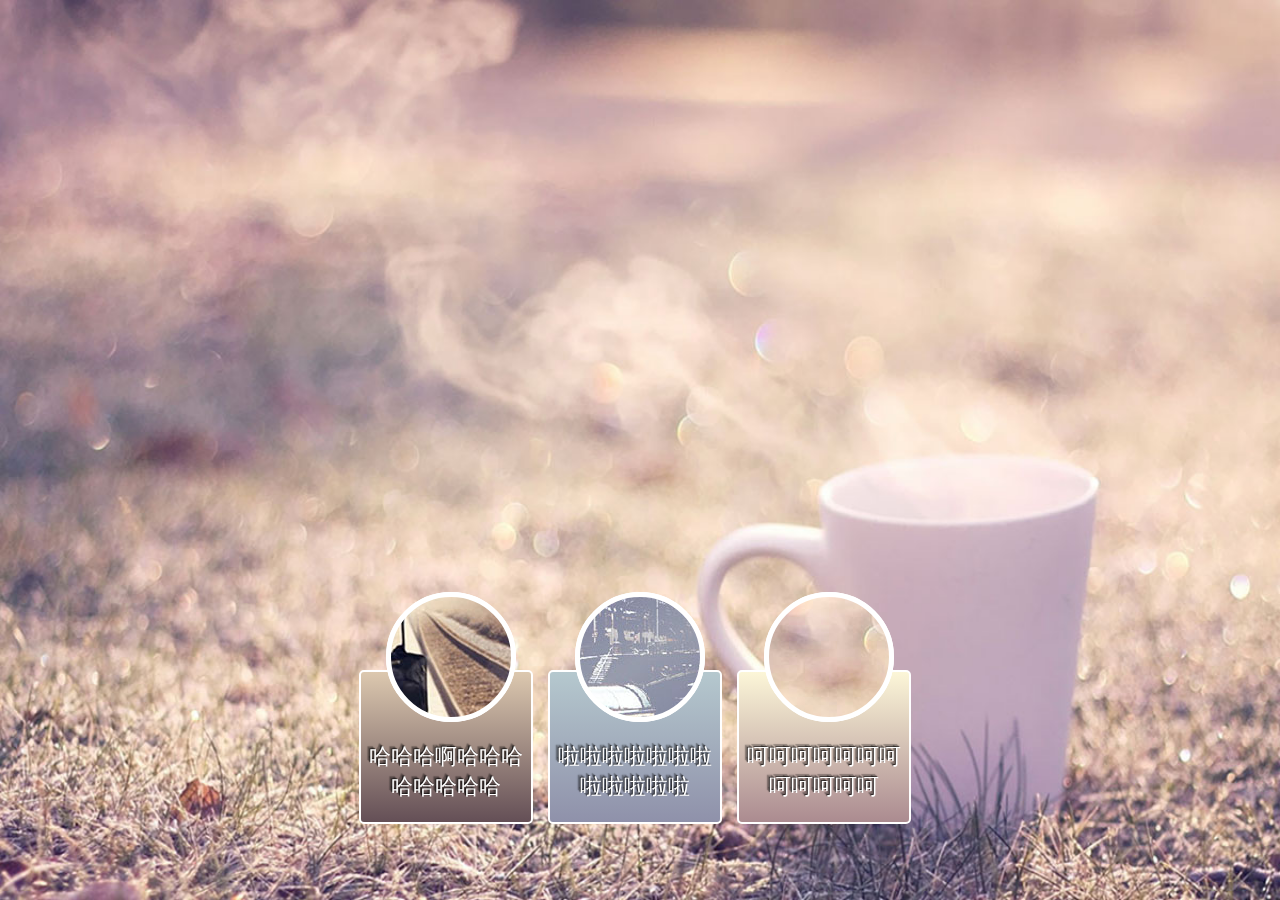
<file: css3/全屏sildershow效果/index.html>
<!DOCTYPE html>
<html lang="en">
    <head>
        <meta charset="utf-8">
        <title>全屏slidershow效果</title>
        <style>
        	* {
        		margin: 0;
        		padding: 0;
        	}

			/*定义动画*/
			/*定义sliderleft动画，图片从左向右出现*/

			@keyframes sliderleft {
				0% {
					left: -1000px;
				}

				100% {
					left: 0;
				}
			}

			/*定义zoomin动画，图片由小变大放大出现*/
			@keyframes zoomin {
				0% {
					transform: scale(0.1);
				}

				100% {
					transform: none;
				}
			}

			@keyframes rotate {
				0% {
					transform: rotate(-360deg) scale(0.1);
				}

				100% {
					transform: none;
				}
			}

			/*将图片全屏显示*/
			html, body {
				height: 100%;
			}

			img.bg {
				/*设置全屏填充*/
				min-height: 100%;
				min-width: 1024px;
				width: 100%;
				height: auto !important;
				height: 100%;
				/*图片定位*/
				position: fixed;
				left: 0;
				z-index: 1;
			}

			@media screen (max-width: 1024px) {
				img.bg {
					left: 50%;
					margin-left: -512px;
				}
			}
			/*对小图列表进行简单的样式修饰*/
			.slider {
				position: absolute;
				width: 100%;
				text-align: center;
				z-index: 9999;
				bottom: 100px;
			}

			.slider li {
				display: inline-block;
				width: 170px;
				height: 130px;
				margin-right: 15px;
			}

			.slider a {
				display: inline-block;
				width: 170px;
				padding-top: 70px;
				padding-bottom: 20px;
				position: relative;
				cursor: pointer;
				border: 2px solid #fff;
				border-radius: 5px;
				vertical-align: top;
				color: #fff;
				text-decoration: none;
				font-size: 22px;
				font-family: "微软雅黑";
				text-shadow: -1px -1px 1px rgba(0, 0, 0, 0.8),
							 -2px -2px 1px rgba(0, 0, 0, 0.3),
							 -3px -3px 1px rgba(0, 0, 0, 0.3);

			}

			.slider li:nth-of-type(1) a {
				background-image: linear-gradient(to bottom,  #dcc8af, #644f56);
			}

			.slider li:nth-of-type(2) a {
				background-image: linear-gradient(to bottom,  #b5c8ce, #8f91aa);
			}

			.slider li:nth-of-type(3) a {
				background-image: linear-gradient(to bottom,  #fcf6d8, #ab8b90);
			}

			.slider a::after {
				content: "";
				display: block;
				height: 120px;
				width: 120px;
				border: 5px solid #fff;
				border-radius: 50%;
				position: absolute;
				left: 50%;
				margin-left: -60px;
				z-index: 9999;
				top: -80px;
			}

			.slider li:nth-of-type(1) a::after {
				background: url(images/bg1.jpg) no-repeat center;
			}

			.slider li:nth-of-type(2) a::after {
				background: url(images/bg2.jpg) no-repeat center;
			}

			.slider li:nth-of-type(3) a::after {
				background: url(images/bg3.jpg) no-repeat center;
			}

			.slider a::before {
				content: "";
				display: block;
				height: 120px;
				width: 120px;
				border: 5px solid #fff;
				border-radius: 50%;
				position: absolute;
				left: 50%;
				margin-left: -60px;
				z-index: 9999;
				top: -80px;
				background: rgba(0, 0, 0, 0.3);
			}

			.slider a:hover::before {
				opacity: 0;
			}

			/*通过伪类：target开启之前定义的动画*/
			.sliderleft:target {
				z-index: 100;
				/*animation-name: sliderleft;
				animation-duration: 1s;
				animation-iteration-count: 1;*/
			}

			.zoomin:target {
				z-index: 100;
				/*animation-name: zoomin;
				animation-duration: 1s;
				animation-iteration-count: 1;*/
			}
			.rotate:target{
				z-index: 100;
				/*animation-name: rotate;
				animation-duration: 1s;
				animation-iteration-count: 1;*/
			}

			/*完善：确保点击之后其他动画就要关闭，为了实现这一效果，通过  :not(:target)  来完善*/
			@keyframes 'nottarget' {
				0% { z-index: 75;}
				100% { z-index: 75;}
			}

			@-webkit-keyframes 'nottarget' {
				0% { z-index: 75;}
				100% { z-index: 75;}
			}

			.bg:not(:target) {
				animation-name: nottarget;
				animation-duration: 1s;
				animation-iteration-count: 1;
			}
        </style>
    </head>
    <body>
    	<section class="demo">
    		<div class="slider">
    			<ul class="clearfix">
    				<li><a href="#bg1">哈哈哈啊哈哈哈哈哈哈哈哈</a></li>
    				<li><a href="#bg2">啦啦啦啦啦啦啦啦啦啦啦啦</a></li>
    				<li><a href="#bg3">呵呵呵呵呵呵呵呵呵呵呵呵</a></li>
    			</ul>
    		</div>
    		<img src="images/bg1.jpg" alt="" class="bg sliderleft" id="bg1">
    		<img src="images/bg2.jpg" alt="" class="bg rotate" id="bg2">
    		<img src="images/bg3.jpg" alt="" class="bg zoomin" id="bg3">
    	</section> 
    </body>
</html>
</file>
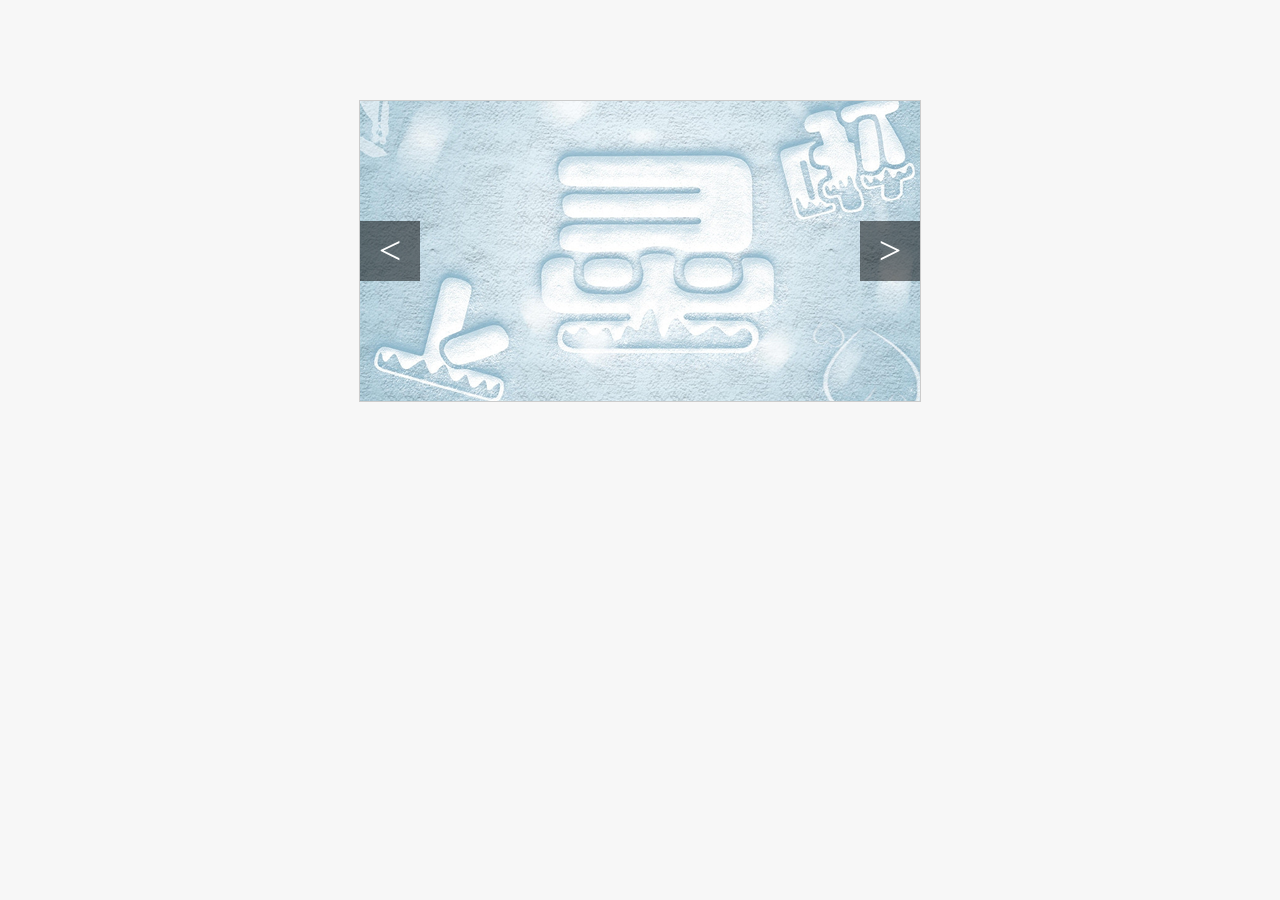
<file: css3/切割轮播图/index.html>
<!DOCTYPE html>
<html lang="en">
<head>
	<meta charset="UTF-8">
	<title>CSS3 3D切割轮播图</title>
	<style>
		body {
			margin: 0;
			padding-top: 0;
			background-color: #F7F7F7;
		}

		ul {
			height: 100%;
			margin: 0;
			padding: 0;
			list-style: none;
		}

		.cut {
			width: 560px;
			height: 300px;
			margin: 100px auto;
			border: 1px solid #CCC;
			position: relative;
		}

		li {
			position: absolute;
			top: 0;
			width: 112px;
			height: 100%;
			transition: transform 1s;
			transform-style: preserve-3d;
			width: 112px;
			height: 300px;
		}
		.cut li div {
			width: 100%;
			height: 100%;
			position: absolute;
			top: 0;
			left: 0;
		}
		.cut li section {


		}
		.cut li div:nth-child(1) {
			transform: rotateX(0deg) translateZ(150px);
			background: url("images/1.png") no-repeat;
		}
		.cut li div:nth-child(2) {
			transform: rotateX(-90deg) translateZ(150px);
			background: url("images/2.png") no-repeat;
		}
		.cut li div:nth-child(3) {
			transform: rotateX(-180deg) translateZ(150px);
			background: url("images/3.png") no-repeat;
		}
		.cut li div:nth-child(4) {
			transform: rotateX(-270deg) translateZ(150px);
			background: url("images/4.png") no-repeat;
		}
		/*按钮*/

		.prev, .next {
			display: block;
			width: 60px;
			height: 60px;
			text-align: center;
			line-height: 60px;
			margin-top: -30px;
			font-size: 40px;
			color: #FFF;
			text-decoration: none;
			background-color: rgba(0, 0, 0, 0.5);
			position: absolute;
			top: 50%;
		}
		.next {
			right: 0;
		}

	</style>
</head>
<body>
	<div class="cut">
		<ul>
			<li>
				<section>
					<div></div>
					<div></div>
					<div></div>
					<div></div>
				</section>
			</li>
			<li>
				<section>
					<div></div>
					<div></div>
					<div></div>
					<div></div>
				</section>
			</li>
			<li>
				<section>
					<div></div>
					<div></div>
					<div></div>
					<div></div>
				</section>
			</li>
			<li>
				<section>
					<div></div>
					<div></div>
					<div></div>
					<div></div>
				</section>
			</li>
			<li>
				<section>
					<div></div>
					<div></div>
					<div></div>
					<div></div>
				</section>
			</li>
		</ul>
		<a href="javascript:;" class="prev">&lt;</a>
		<a href="javascript:;" class="next">&gt;</a>
	</div>
	<script src="js/jquery-1.11.3.min.js"></script>
	<script>
		var num = 0;
		$("li").each(function(index,ele) {
			$(this).css("left",560/5*index);
			$(this).find("div").css("background-position",-560/5*index + "px 0");
			$(this).css("transition-delay",index*0.2+"s");
		})

		$(".next").on("click",function() {
				num--;
				$("li").css("transform","rotateX("+num*90+"deg)");

		})
		$(".prev").on("click",function() {
			num++;
			$("li").css("transform","rotateX("+num*90+"deg)");
		})
	</script>
</body>
</html>
</file>
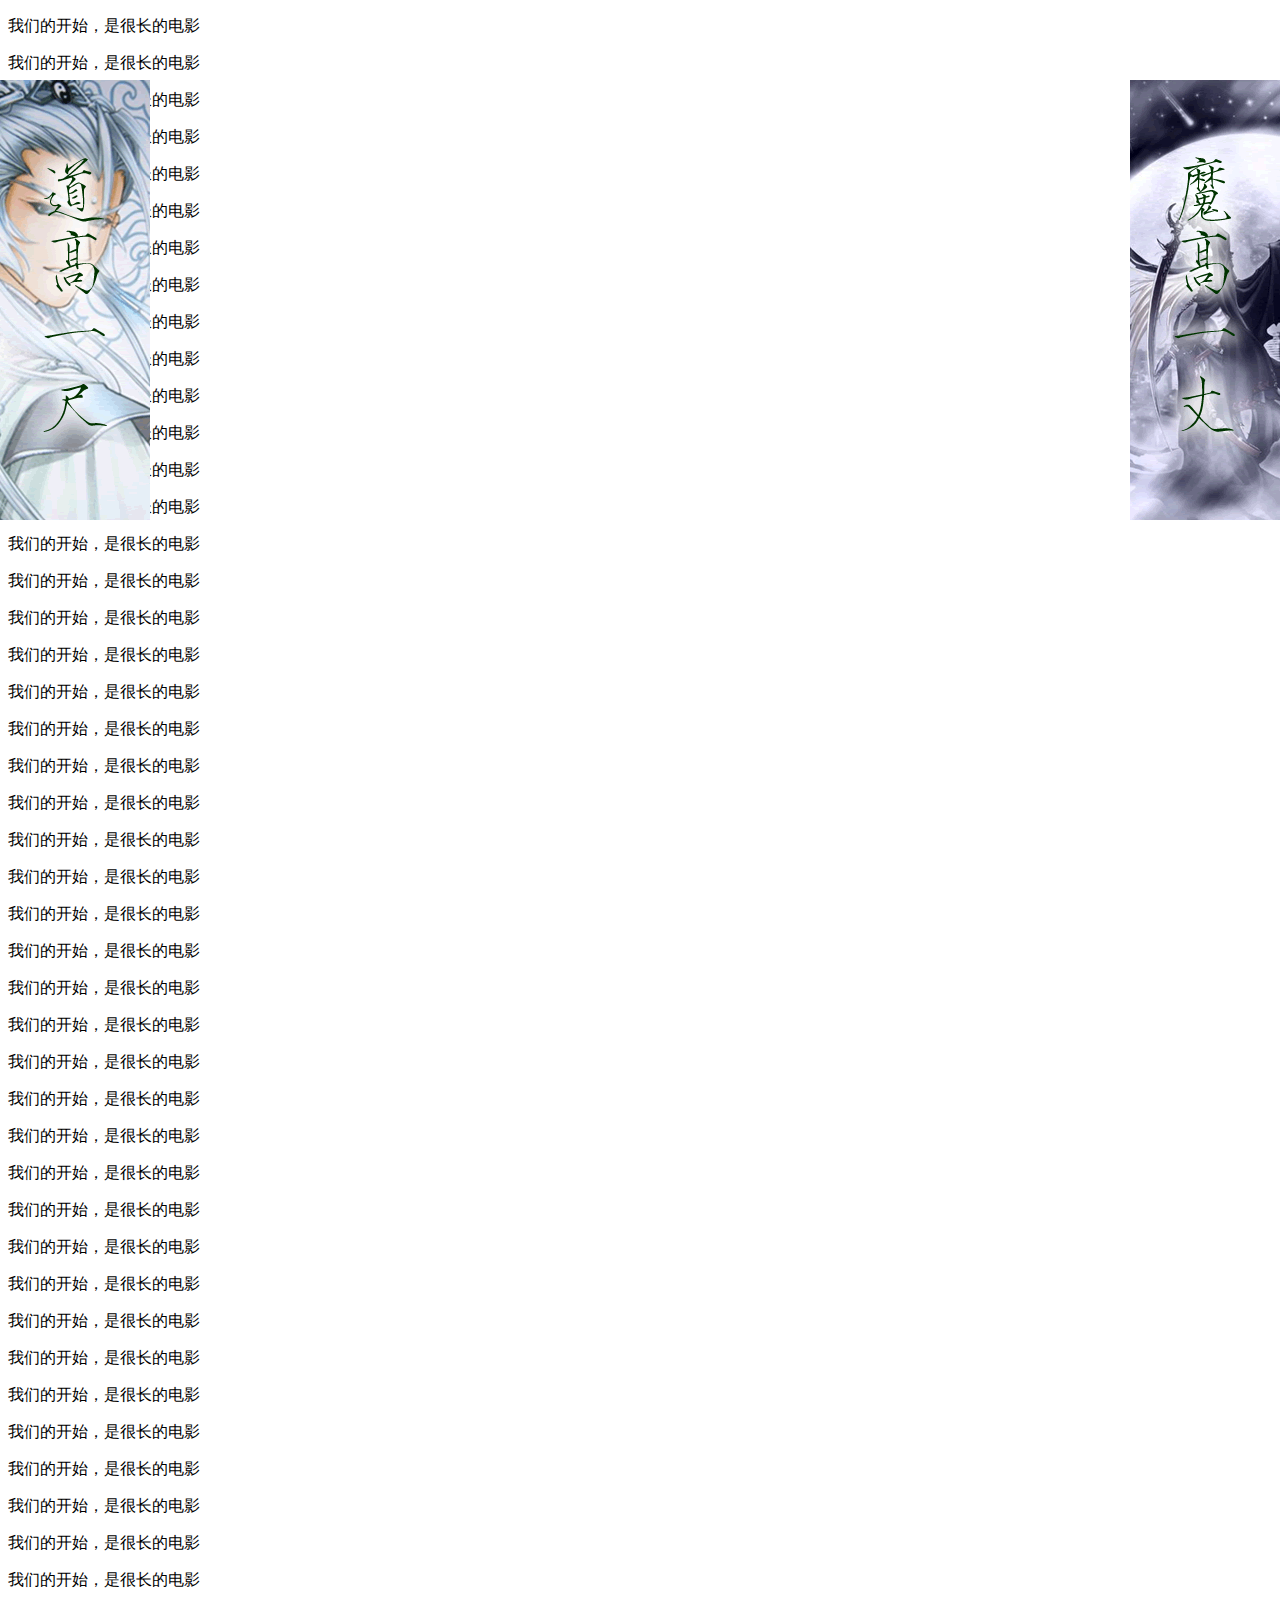
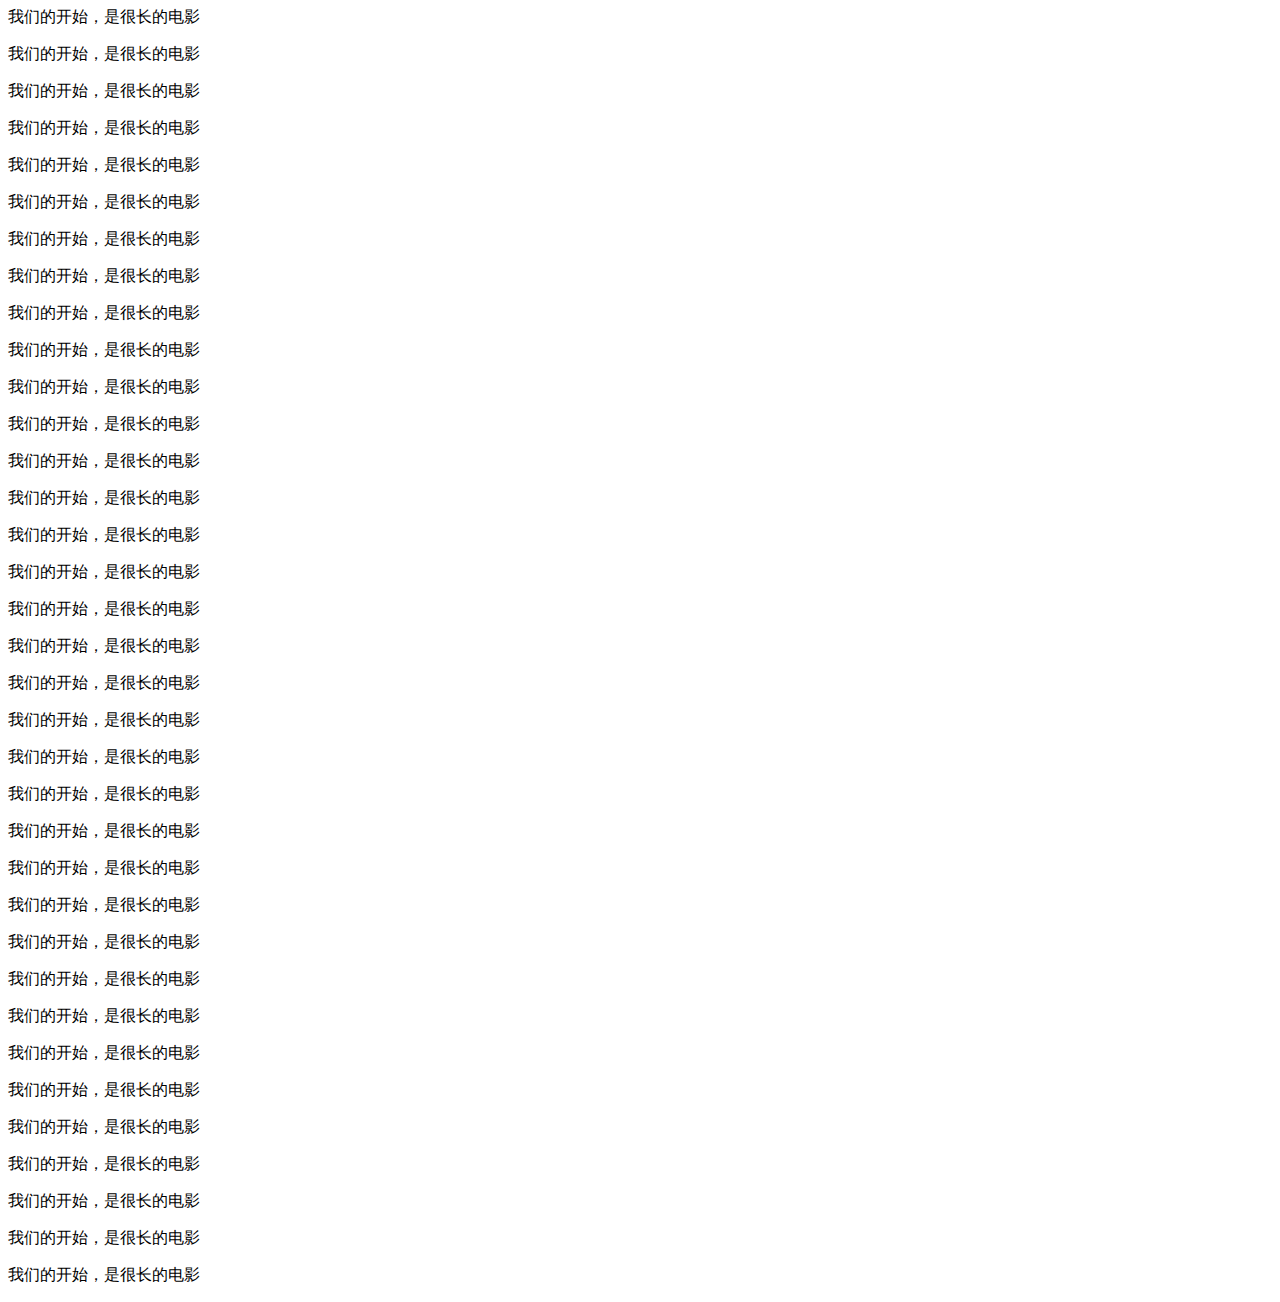
<file: jQuery/两侧跟随的广告/index.html>
<!DOCTYPE html>
<html>
<head lang="en">
    <meta charset="UTF-8">
    <title></title>
    <style type="text/css">
        .left, .right {
            position: absolute;
            top: 80px;
        }

        .left {
            left: 0;
        }

        .right {
            right: 0;
        }
    </style>
    <script type="text/javascript" src="jquery-1.11.1.min.js"></script>
    <script type="text/javascript">
        $(function () {
            $(window).scroll(function () {
                var docScrollTop = $(document).scrollTop();
                $(".main").animate({"top" : docScrollTop + 80},30);
            });
        });
    </script>
</head>
<body>
<div class="left main"><img src="images/1.gif" alt=""/></div>
<div class="right main"><img src="images/2.gif" alt=""/></div>
<p>我们的开始，是很长的电影</p>

<p>我们的开始，是很长的电影</p>

<p>我们的开始，是很长的电影</p>

<p>我们的开始，是很长的电影</p>

<p>我们的开始，是很长的电影</p>

<p>我们的开始，是很长的电影</p>

<p>我们的开始，是很长的电影</p>

<p>我们的开始，是很长的电影</p>

<p>我们的开始，是很长的电影</p>

<p>我们的开始，是很长的电影</p>

<p>我们的开始，是很长的电影</p>

<p>我们的开始，是很长的电影</p>

<p>我们的开始，是很长的电影</p>

<p>我们的开始，是很长的电影</p>

<p>我们的开始，是很长的电影</p>

<p>我们的开始，是很长的电影</p>

<p>我们的开始，是很长的电影</p>

<p>我们的开始，是很长的电影</p>

<p>我们的开始，是很长的电影</p>

<p>我们的开始，是很长的电影</p>

<p>我们的开始，是很长的电影</p>

<p>我们的开始，是很长的电影</p>

<p>我们的开始，是很长的电影</p>

<p>我们的开始，是很长的电影</p>

<p>我们的开始，是很长的电影</p>

<p>我们的开始，是很长的电影</p>

<p>我们的开始，是很长的电影</p>

<p>我们的开始，是很长的电影</p>

<p>我们的开始，是很长的电影</p>

<p>我们的开始，是很长的电影</p>

<p>我们的开始，是很长的电影</p>

<p>我们的开始，是很长的电影</p>

<p>我们的开始，是很长的电影</p>

<p>我们的开始，是很长的电影</p>

<p>我们的开始，是很长的电影</p>

<p>我们的开始，是很长的电影</p>

<p>我们的开始，是很长的电影</p>

<p>我们的开始，是很长的电影</p>

<p>我们的开始，是很长的电影</p>

<p>我们的开始，是很长的电影</p>

<p>我们的开始，是很长的电影</p>

<p>我们的开始，是很长的电影</p>

<p>我们的开始，是很长的电影</p>

<p>我们的开始，是很长的电影</p>

<p>我们的开始，是很长的电影</p>

<p>我们的开始，是很长的电影</p>

<p>我们的开始，是很长的电影</p>

<p>我们的开始，是很长的电影</p>

<p>我们的开始，是很长的电影</p>

<p>我们的开始，是很长的电影</p>

<p>我们的开始，是很长的电影</p>

<p>我们的开始，是很长的电影</p>

<p>我们的开始，是很长的电影</p>

<p>我们的开始，是很长的电影</p>

<p>我们的开始，是很长的电影</p>

<p>我们的开始，是很长的电影</p>

<p>我们的开始，是很长的电影</p>

<p>我们的开始，是很长的电影</p>

<p>我们的开始，是很长的电影</p>

<p>我们的开始，是很长的电影</p>

<p>我们的开始，是很长的电影</p>

<p>我们的开始，是很长的电影</p>

<p>我们的开始，是很长的电影</p>

<p>我们的开始，是很长的电影</p>

<p>我们的开始，是很长的电影</p>

<p>我们的开始，是很长的电影</p>

<p>我们的开始，是很长的电影</p>

<p>我们的开始，是很长的电影</p>

<p>我们的开始，是很长的电影</p>

<p>我们的开始，是很长的电影</p>

<p>我们的开始，是很长的电影</p>

<p>我们的开始，是很长的电影</p>

<p>我们的开始，是很长的电影</p>

<p>我们的开始，是很长的电影</p>

<p>我们的开始，是很长的电影</p>

<p>我们的开始，是很长的电影</p>

<p>我们的开始，是很长的电影</p>

<p>我们的开始，是很长的电影</p>
</body>
</html>
</file>
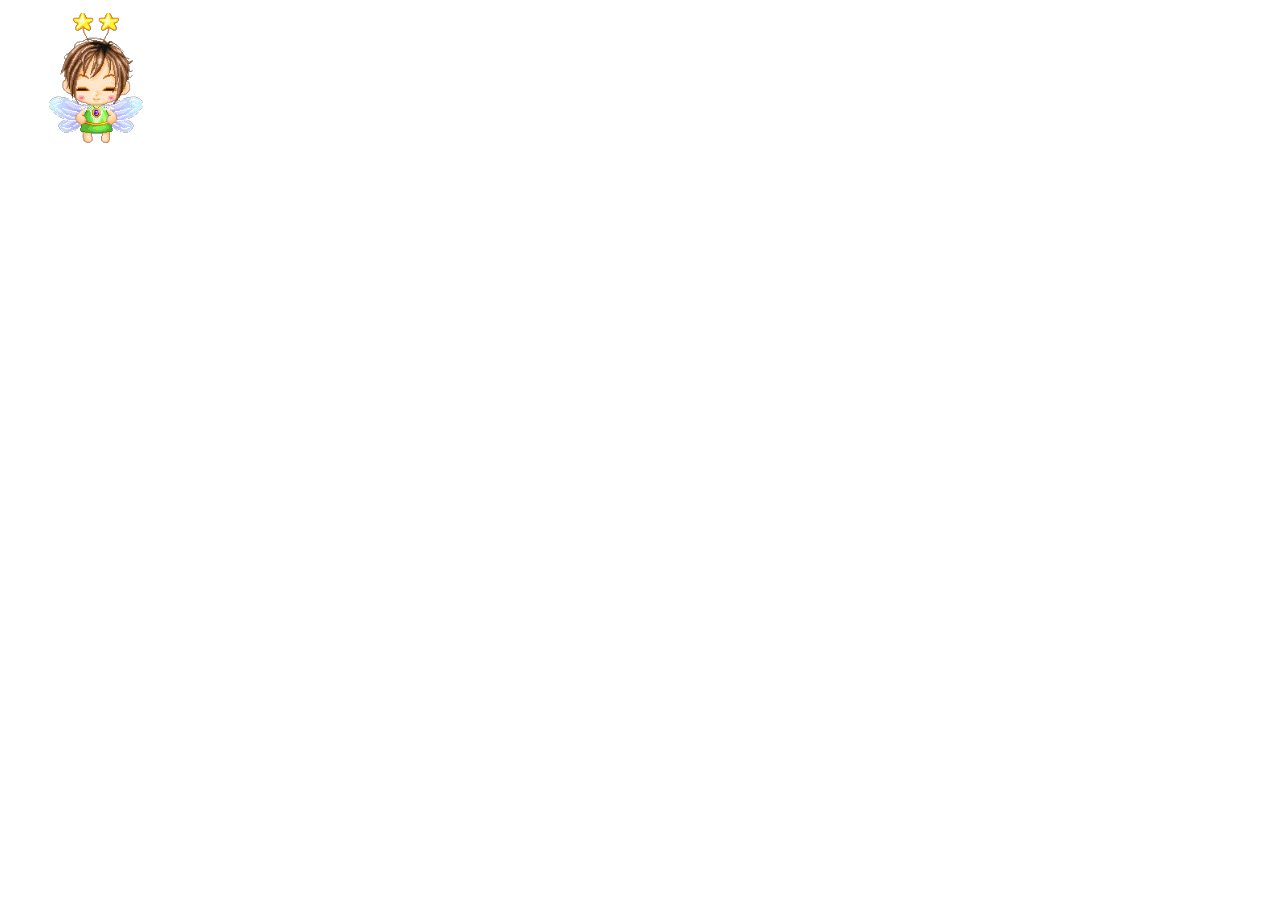
<file: jQuery/鼠标跟随效果/index.html>
<!DOCTYPE html>
<html>
<head lang="en">
    <meta charset="UTF-8">
    <title></title>
    <style>
        img {
            position: absolute;
        }
    </style>
    <script src="jquery-1.11.1.min.js"></script>
    <script>
        $(function () {
            /*$(document).on("mousemove", function (e) {
                /!*$("img").css({
                    "position": "absolute",
                    "top": e.pageY,
                    "left": e.pageX
                });*!/

                $("img").offset({
                    "top": e.pageY,
                    "left": e.pageX
                });
            });*/

            $(document).keydown(function (e) {
                console.log(e);
                var data = $("div").data();
                data.a = "";


            });;
        });
    </script>
</head>
<body>
<img src="img/ts.gif" alt=""/>
</body>
</html>
</file>
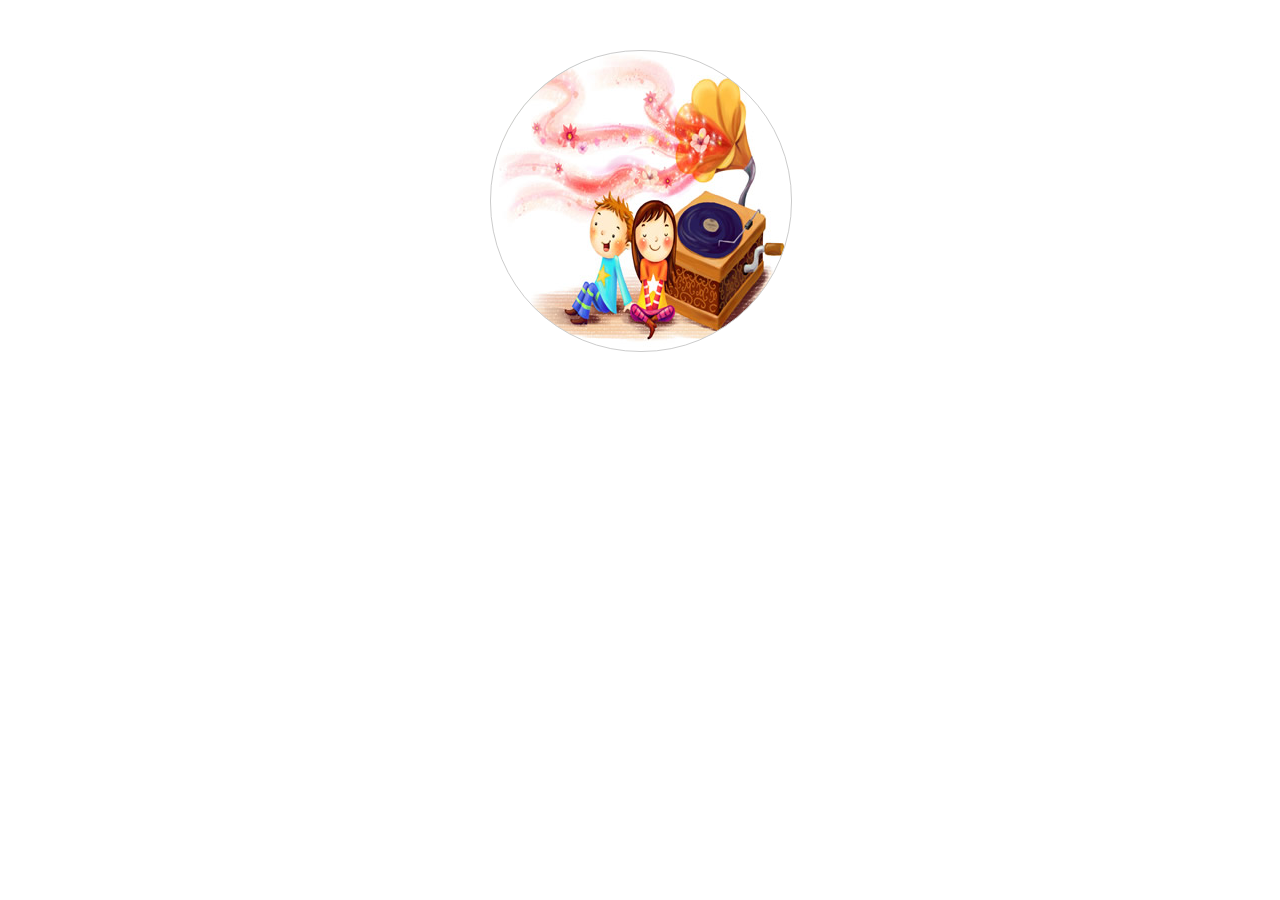
<file: css3/01 3D转换-应用-音乐盒.html>
<!DOCTYPE html>
<html lang="en">
<head>
	<meta charset="UTF-8">
	<title>CSS3 3D转换</title>
	<style>
		body {
			margin: 0;
			padding: 0;
			background-color: #FFF;
		}

		.music-box {
			width: 300px;
			height: 300px;
			margin: 50px auto;
			position: relative;
		}
		
		.music-box::after, .music-box::before {
			content: '';
			position: absolute;
			width: 100%;
			height: 100%;
			border-radius: 150px;
		}

		.music-box::after {
			background: url(./images/musicb.jpg);
			border-radius: 150px;
			border: 1px solid #CCC;
			transform-origin: center bottom;
			transition: all 1s;
		}

		.music-box::before {
			background: url(./images/musict.jpg);
		}

		.music-box:hover::after {
			transform: rotateX(-180deg);
		}
	</style>
</head>
<body>
	<div class="music-box"></div>
</body>
</html>
</file>
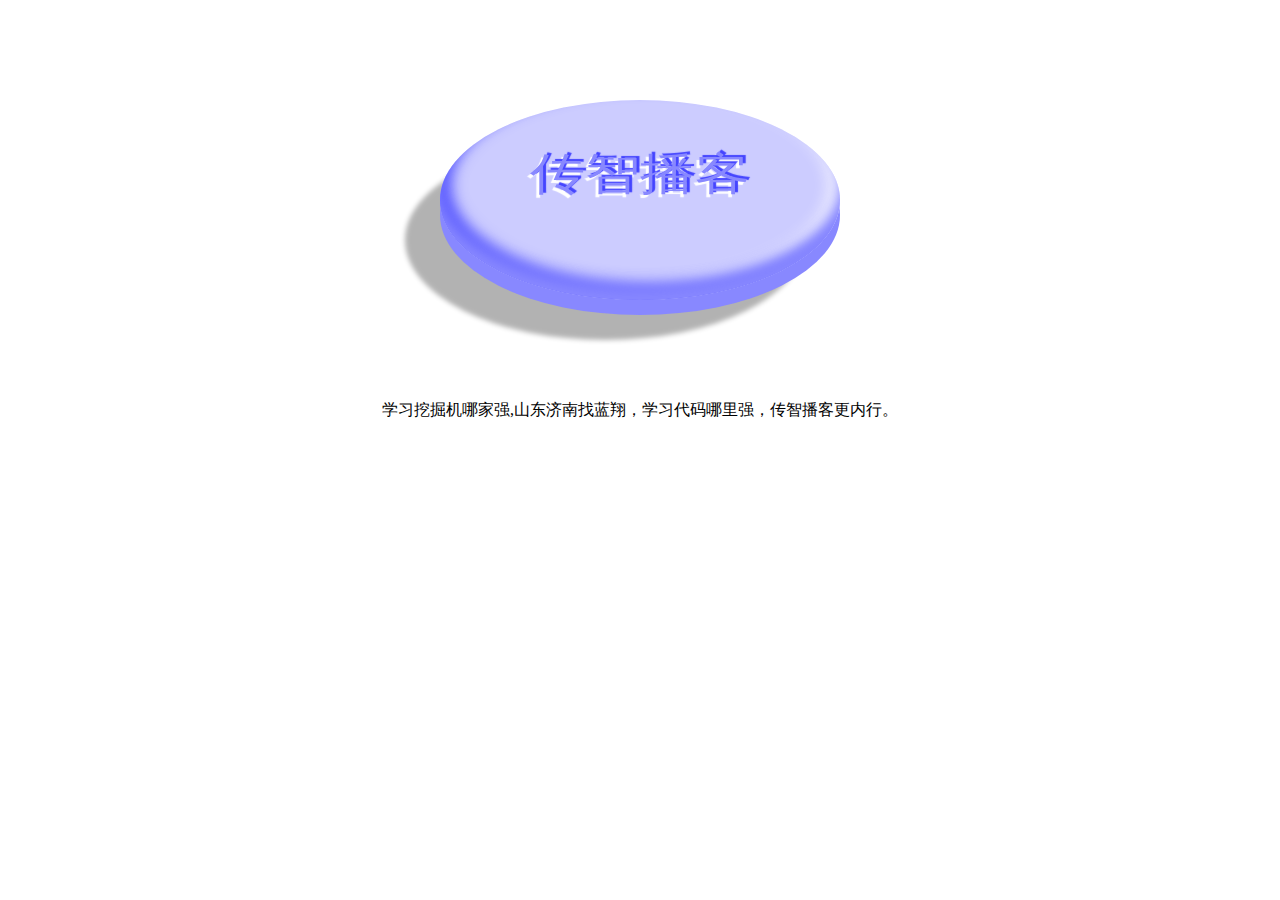
<file: css3/01 css3的按钮效果.html>
<!DOCTYPE html>
<html lang="en">
<head>
	<meta charset="UTF-8">
	<title>Document</title>
	<style type="text/css">
	  *{margin:0;padding:0;}
	  #box{width: 400px; height: 200px; background-color: #ccf; margin: 100px auto; /* border-radius: 200px/100px; */ border-radius: 50%;
		box-shadow:
		0 -15px 15px #88f inset,
		10px -15px 15px #44f inset,
		-10px -15px 15px #fff inset,
		0 15px #88f,
		-35px 40px 5px rgba(0,0,0,0.3);
		transition:all 0.3s ease-in 0s;
		text-align: center;
		
		font:55px "微软雅黑";
		line-height:150px;
		color:#88f;

	  }
	  #box:hover{
	  	box-shadow:
		0 -15px 15px #88f inset,
		10px -15px 15px #44f inset,
		-10px -15px 15px #fff inset,
		0 2px #88f,
		-8px 15px 5px rgba(0,0,0,0.3);
		margin-top:115px;
	  }
	  #content{
	  	text-shadow:3px -3px 1px #44f,-3px 3px 1px #fff;
	  	transform:scale(1,0.8);
	  }
	  #text{text-align: center;}
	</style>
</head>
<body>
	<div id="box">
		<div id="content">传智播客</div>
	</div>

	<div id="text">学习挖掘机哪家强,山东济南找蓝翔，学习代码哪里强，传智播客更内行。
	</div>
</body>
</html>
</file>
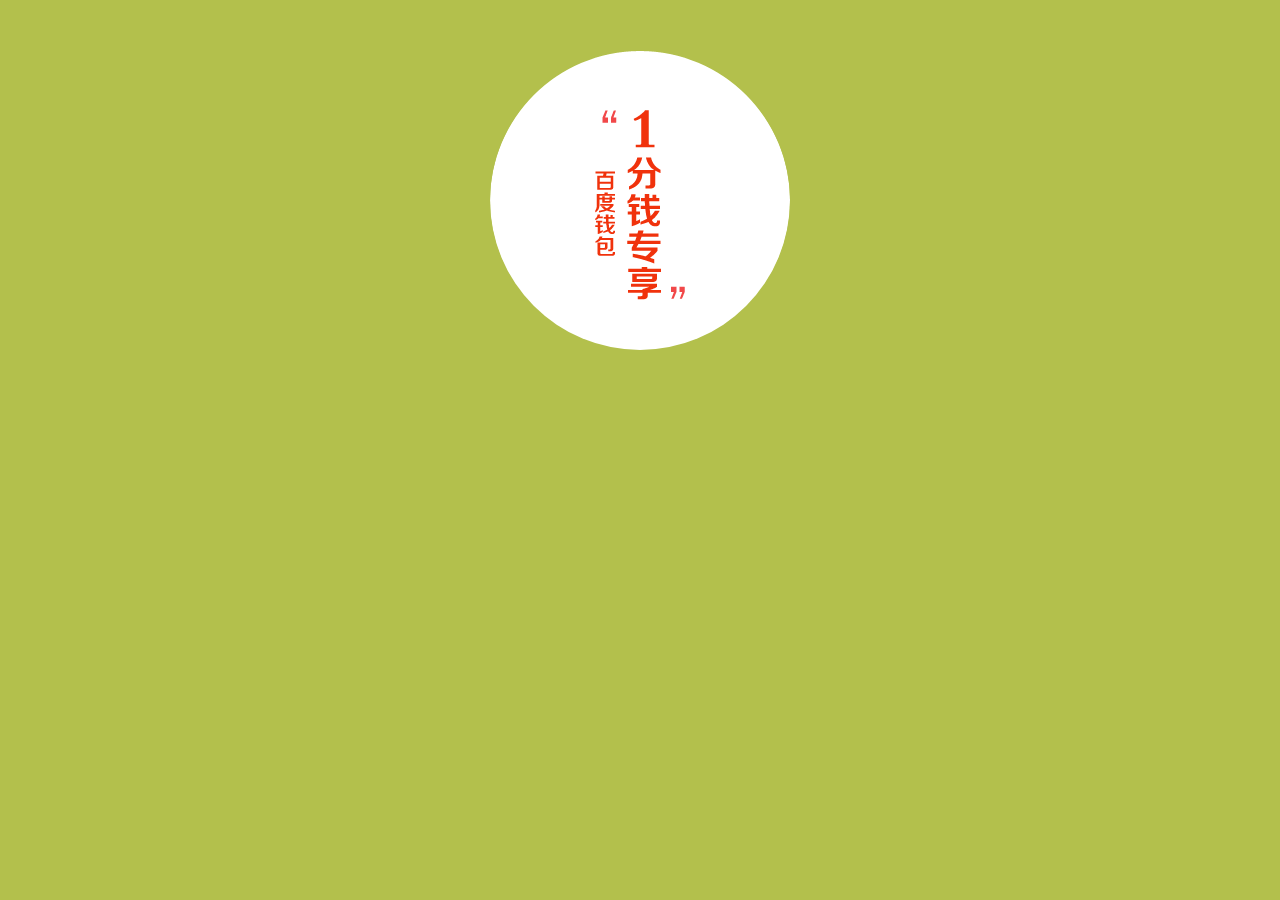
<file: css3/02 3D转换-应用-百度钱包.html>
<!DOCTYPE html>
<html lang="en">
<head>
	<meta charset="UTF-8">
	<title>CSS3 3D转换</title>
	<style>
		body {
			margin: 0;
			padding: 0;
			background-color: #B3C04C;
		}

		.wallet {
			width: 300px;
			height: 300px;
			margin: 50px auto;
			position: relative;
		}

		.wallet::before, .wallet::after {
			content: '';
			position: absolute;
			left: 0;
			top: 0;
			width: 100%;
			height: 100%;
			border-radius: 150px;
			backface-visibility: hidden;
			transition: all 0.6s;
		}
		.wallet::before {
			background: url(./images/bg.png) left top;
			transform: rotateY(0deg);
		}
		.wallet::after {
			background: url(./images/bg.png) right top;
			transform: rotateY(180deg);
		}
		.wallet:hover::before {
			transform: rotateY(180deg);
		}
		.wallet:hover::after {
			transform: rotateY(0deg);
		}

	</style>
</head>
<body>
	<div class="wallet"></div>
</body>
</html>
</file>
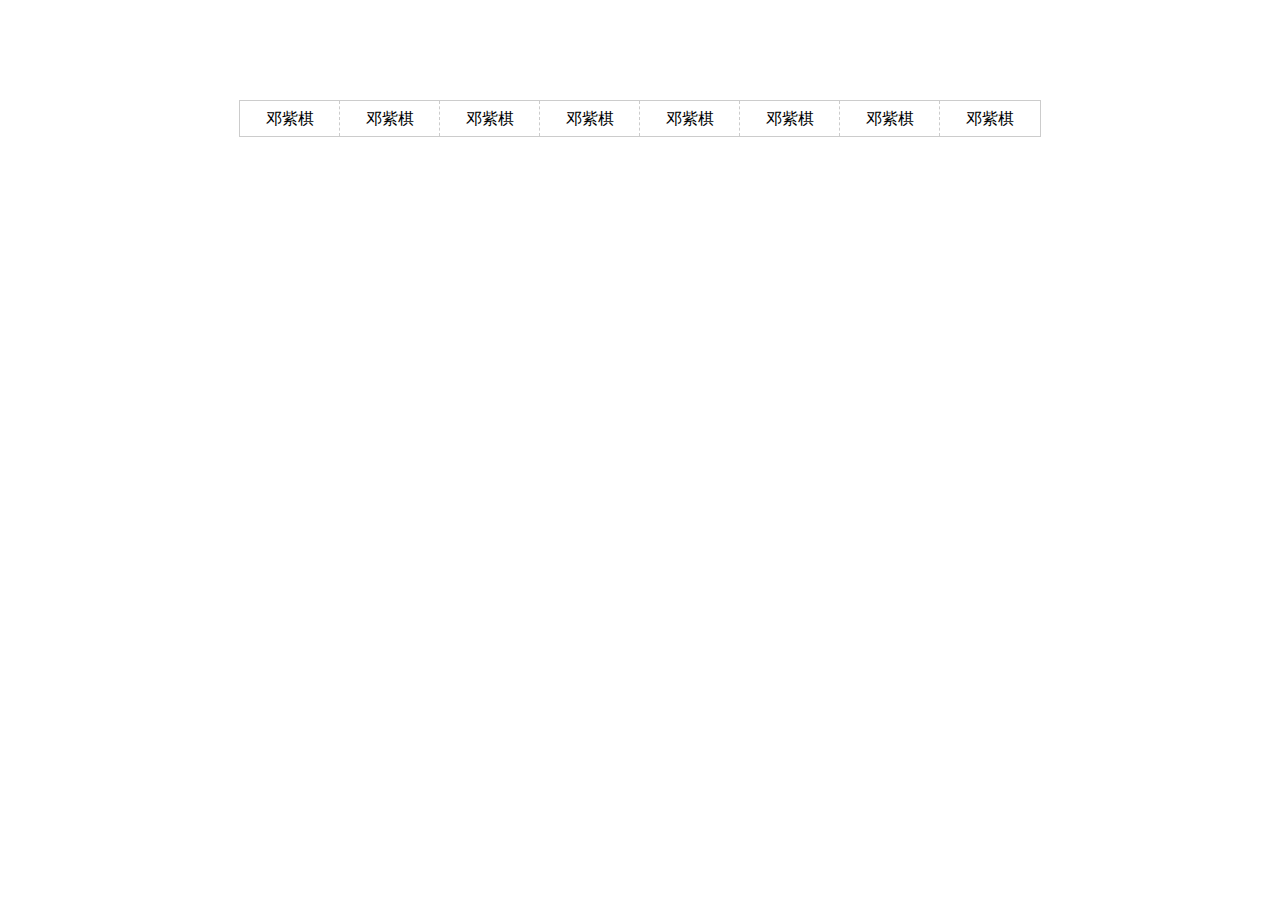
<file: css3/360音乐导航.html>
<!DOCTYPE html>
<html lang="en">
<head>
    <meta charset="UTF-8">
    <title>Title</title>
    <style>
        *{margin:0;padding:0;}
        ul{list-style:none;}
        nav{
            width: 800px;
            height:35px;
            border:1px solid #ccc;
            margin: 100px auto;
        }
        nav li{
            ight:35px;
            border-right:1px dashed #ccc;
            float:left;
            width: 99px;
            text-align: center;
            line-height: 35px;
            position: relative;
            overflow: hidden;
        }
        nav li ins{
            position: absolute;
            top:35px;
            left:0;
            width:100%;
            height:100%;
            background-color: pink;
            z-index: -1;
        }
    </style>
    <script src="jquery-1.11.1.min.js"></script>
    <script type="text/javascript">
        window.onload= function () {
            $("nav li:last").css("border",0);
            $("nav li").append("<ins></ins>");
            var arr = new Array("red","blue","green","yellow","pink","deeppink","orange","purple");
            $("nav li ins").each(function (index,ele) {
                $(this).css("background-color",arr[index]);
            });
            $("li").on("mouseenter", function () {
                $(this).children("ins").stop().animate({top:0},200);
                $("audio").get($(this).index()).load();
                $("audio").get($(this).index()).play();
            });
            $("li").on("mouseleave", function () {
                $(this).children("ins").stop().animate({top:35},200);
            });
            $(window).keydown(function (event) {
                var num = 0;
                if(event.keyCode>=49 && event.keyCode<=56){
                    num = event.keyCode-49;
                    $("nav li").eq(num).trigger("mouseenter");
                    setTimeout(function() {
                        $("nav li").eq(num).trigger("mouseleave");
                    } ,300)
                };
            })
        }
    </script>

</head>
<body>
<nav>
    <ul>
        <li>
            邓紫棋
        </li>
        <li>邓紫棋
        </li>
        <li>邓紫棋</li>
        <li>邓紫棋</li>
        <li>邓紫棋</li>
        <li>邓紫棋</li>
        <li>邓紫棋</li>
        <li>邓紫棋</li>
    </ul>
</nav>
<audio src="music/1.ogg"></audio>
<audio src="music/2.ogg"></audio>
<audio src="music/3.ogg"></audio>
<audio src="music/4.ogg"></audio>
<audio src="music/5.ogg"></audio>
<audio src="music/6.ogg"></audio>
<audio src="music/7.ogg"></audio>
<audio src="music/8.ogg"></audio>
</body>
</html>
</file>
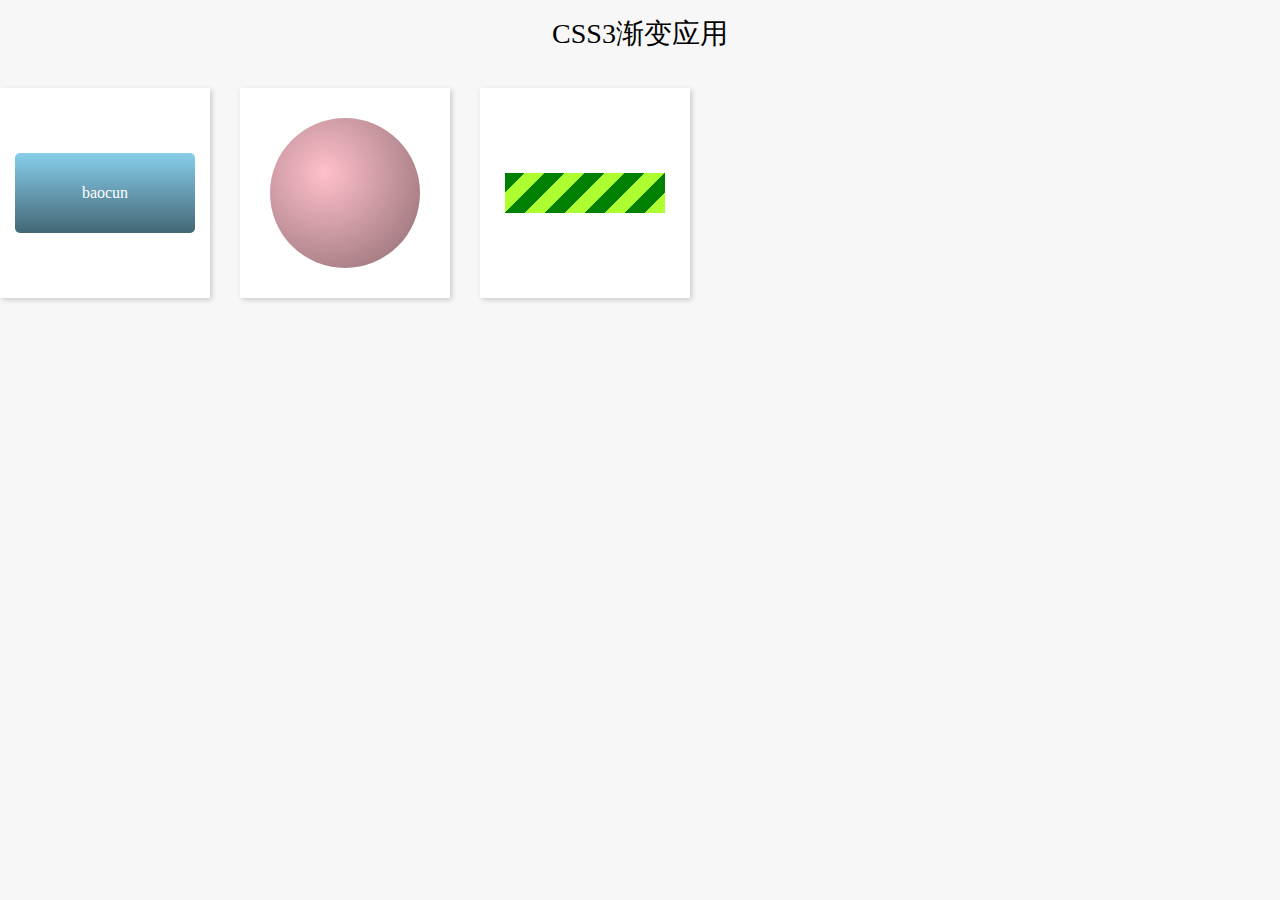
<file: css3/渐变应用.html>
<!DOCTYPE html>
<html lang="en">
<head>
    <meta charset="UTF-8">
    <title>CSS3渐变</title>
    <style>
        body, ul, li, dl, dt, dd, h1, h2, h3, h4, h5 {
            margin: 0;
            padding: 0;
        }

        body {
            background-color: #F7F7F7;
        }

        .wrapper {
            width: 1000px;
            margin: 0 auto;
            padding: 20px;
            box-sizing: border-box;
        }

        header {
            padding: 20px 0;
            margin-bottom: 20px;
            text-align: center;
        }

        header h3 {
            line-height: 1;
            font-weight: normal;
            font-size: 28px;
        }

        .main {
            /*overflow: hidden;*/
        }

        .main:after {
            content: '';
            clear: both;
            display: block;
        }

        .main .item {
            width: 210px;
            height: 210px;
            margin: 0 30px 30px 0;
            display: flex;
            position: relative;
            background-color: #FFF;
            float: left;
            box-shadow: 2px 2px 5px #CCC;
        }

        .main .item:after {
            content: attr(data-brief);
            display: block;
            width: 100%;
            height: 100%;
            text-align: center;
            line-height: 210px;
            position: absolute;
            top: 0;
            left: 0;
            color: #FFF;
            font-family: '微软雅黑';
            font-size: 18px;
            background-color: rgba(170, 170, 170, 0);
            z-index: -1;
            transition: all 0.3s ease-in;
        }

        .main .item:hover:after {
            background-color: rgba(170, 170, 170, 0.6);
            z-index: 100;
        }

        .main .item:nth-child(4n) {
            margin-right: 0;
        }

        /*.main .item:nth-last-child(-n+5) {
            margin-bottom: 0;
        }*/

        /* 以上是骨架样式 */
    .radial-gradient,.linear-gradient{
        width: 200px;
        height: 200px;
        margin: auto;
    }
    .item:nth-child(1) .linear-gradient {
        width: 180px;
        height: 80px;
        line-height: 80px;
        text-align: center;
        color: #FFFFFF;
        background-color: skyblue;
        border-radius: 5px;
        background-image: linear-gradient(to top, rgba(0, 0, 0, 0.5), rgba(0, 0, 0, 0));
    }
        .item:nth-child(2) .radial-gradient {
            width: 150px;
            height: 150px;
            background-color: pink;
            border-radius: 50%;
            background-image: radial-gradient(150px at 55px 55px,rgba(0,0,0,0), rgba(0,0,0,0.5));
            /*background-image: radial-gradient(120px at 50px 50px, rgba(0, 0, 0, 0), rgba(0, 0, 0, 0.6));*/
        }
        .item:nth-child(3) .linear-gradient{
            width: 160px;
            height: 40px;
            background-color: greenyellow;
            background-image: linear-gradient(135deg,
                green 25%,
                transparent 25%,
                transparent 50%,
                green 50%,
                green 75%,
                transparent 75%,
                transparent 100%);
            background-size: 40px 40px;
        }

    </style>
</head>
<body>
<header>
    <h3>CSS3渐变应用</h3>
</header>
<div class="main">
    <div class="item" data-brief="立体感按钮">
        <div class="linear-gradient">baocun</div>
    </div>
    <div class="item" data-brief="球体">
        <div class="radial-gradient"></div>
    </div>
    <div class="item" data-brief="动态进度条">
        <div class="linear-gradient"></div>
    </div>
</div>
</body>
</html>
</file>
<file: weijinsuo/css/main.css>
/**
 * ÃƒÆ’Ã†â€™Ãƒâ€ Ã¢â‚¬â„¢ÃƒÆ’Ã¢â‚¬Â ÃƒÂ¢Ã¢â€šÂ¬Ã¢â€žÂ¢ÃƒÆ’Ã†â€™ÃƒÂ¢Ã¢â€šÂ¬Ã…Â¡ÃƒÆ’Ã¢â‚¬Å¡Ãƒâ€šÃ‚Â¥ÃƒÆ’Ã†â€™Ãƒâ€ Ã¢â‚¬â„¢ÃƒÆ’Ã¢â‚¬Å¡Ãƒâ€šÃ‚Â¢ÃƒÆ’Ã†â€™Ãƒâ€šÃ‚Â¢ÃƒÆ’Ã‚Â¢ÃƒÂ¢Ã¢â‚¬Å¡Ã‚Â¬Ãƒâ€¦Ã‚Â¡ÃƒÆ’Ã¢â‚¬Å¡Ãƒâ€šÃ‚Â¬ÃƒÆ’Ã†â€™ÃƒÂ¢Ã¢â€šÂ¬Ã…Â¡ÃƒÆ’Ã¢â‚¬Å¡Ãƒâ€šÃ‚Â¦ÃƒÆ’Ã†â€™Ãƒâ€ Ã¢â‚¬â„¢ÃƒÆ’Ã‚Â¢ÃƒÂ¢Ã¢â‚¬Å¡Ã‚Â¬Ãƒâ€¦Ã‚Â¡ÃƒÆ’Ã†â€™ÃƒÂ¢Ã¢â€šÂ¬Ã…Â¡ÃƒÆ’Ã¢â‚¬Å¡Ãƒâ€šÃ‚Â¬ÃƒÆ’Ã†â€™Ãƒâ€ Ã¢â‚¬â„¢ÃƒÆ’Ã¢â‚¬Â ÃƒÂ¢Ã¢â€šÂ¬Ã¢â€žÂ¢ÃƒÆ’Ã†â€™ÃƒÂ¢Ã¢â€šÂ¬Ã…Â¡ÃƒÆ’Ã¢â‚¬Å¡Ãƒâ€šÃ‚Â¥ÃƒÆ’Ã†â€™Ãƒâ€ Ã¢â‚¬â„¢ÃƒÆ’Ã¢â‚¬Å¡Ãƒâ€šÃ‚Â¢ÃƒÆ’Ã†â€™Ãƒâ€šÃ‚Â¢ÃƒÆ’Ã‚Â¢ÃƒÂ¢Ã¢â‚¬Å¡Ã‚Â¬Ãƒâ€¦Ã‚Â¡ÃƒÆ’Ã¢â‚¬Å¡Ãƒâ€šÃ‚Â¬ÃƒÆ’Ã†â€™ÃƒÂ¢Ã¢â€šÂ¬Ã…Â¡ÃƒÆ’Ã¢â‚¬Å¡Ãƒâ€šÃ‚Â¦ÃƒÆ’Ã†â€™Ãƒâ€ Ã¢â‚¬â„¢ÃƒÆ’Ã‚Â¢ÃƒÂ¢Ã¢â‚¬Å¡Ã‚Â¬Ãƒâ€¦Ã‚Â¡ÃƒÆ’Ã†â€™ÃƒÂ¢Ã¢â€šÂ¬Ã…Â¡ÃƒÆ’Ã¢â‚¬Å¡Ãƒâ€šÃ‚Â±ÃƒÆ’Ã†â€™Ãƒâ€ Ã¢â‚¬â„¢ÃƒÆ’Ã¢â‚¬Â ÃƒÂ¢Ã¢â€šÂ¬Ã¢â€žÂ¢ÃƒÆ’Ã†â€™ÃƒÂ¢Ã¢â€šÂ¬Ã…Â¡ÃƒÆ’Ã¢â‚¬Å¡Ãƒâ€šÃ‚Â©ÃƒÆ’Ã†â€™Ãƒâ€ Ã¢â‚¬â„¢ÃƒÆ’Ã‚Â¢ÃƒÂ¢Ã¢â‚¬Å¡Ã‚Â¬Ãƒâ€šÃ‚Â ÃƒÆ’Ã†â€™Ãƒâ€šÃ‚Â¢ÃƒÆ’Ã‚Â¢ÃƒÂ¢Ã¢â€šÂ¬Ã…Â¡Ãƒâ€šÃ‚Â¬ÃƒÆ’Ã‚Â¢ÃƒÂ¢Ã¢â€šÂ¬Ã…Â¾Ãƒâ€šÃ‚Â¢ÃƒÆ’Ã†â€™Ãƒâ€ Ã¢â‚¬â„¢ÃƒÆ’Ã‚Â¢ÃƒÂ¢Ã¢â‚¬Å¡Ã‚Â¬Ãƒâ€¦Ã‚Â¡ÃƒÆ’Ã†â€™ÃƒÂ¢Ã¢â€šÂ¬Ã…Â¡ÃƒÆ’Ã¢â‚¬Å¡Ãƒâ€šÃ‚Â¨ÃƒÆ’Ã†â€™Ãƒâ€ Ã¢â‚¬â„¢ÃƒÆ’Ã¢â‚¬Â ÃƒÂ¢Ã¢â€šÂ¬Ã¢â€žÂ¢ÃƒÆ’Ã†â€™ÃƒÂ¢Ã¢â€šÂ¬Ã…Â¡ÃƒÆ’Ã¢â‚¬Å¡Ãƒâ€šÃ‚Â¥ÃƒÆ’Ã†â€™Ãƒâ€ Ã¢â‚¬â„¢ÃƒÆ’Ã‚Â¢ÃƒÂ¢Ã¢â‚¬Å¡Ã‚Â¬Ãƒâ€šÃ‚Â¹ÃƒÆ’Ã†â€™Ãƒâ€šÃ‚Â¢ÃƒÆ’Ã‚Â¢ÃƒÂ¢Ã¢â€šÂ¬Ã…Â¡Ãƒâ€šÃ‚Â¬ÃƒÆ’Ã¢â‚¬Å¡Ãƒâ€šÃ‚Â ÃƒÆ’Ã†â€™Ãƒâ€ Ã¢â‚¬â„¢ÃƒÆ’Ã¢â‚¬Å¡Ãƒâ€šÃ‚Â¢ÃƒÆ’Ã†â€™Ãƒâ€šÃ‚Â¢ÃƒÆ’Ã‚Â¢ÃƒÂ¢Ã¢â‚¬Å¡Ã‚Â¬Ãƒâ€¦Ã‚Â¡ÃƒÆ’Ã¢â‚¬Å¡Ãƒâ€šÃ‚Â¬ÃƒÆ’Ã†â€™ÃƒÂ¢Ã¢â€šÂ¬Ã…Â¡ÃƒÆ’Ã¢â‚¬Å¡Ãƒâ€šÃ‚Â ÃƒÆ’Ã†â€™Ãƒâ€ Ã¢â‚¬â„¢ÃƒÆ’Ã¢â‚¬Â ÃƒÂ¢Ã¢â€šÂ¬Ã¢â€žÂ¢ÃƒÆ’Ã†â€™Ãƒâ€šÃ‚Â¢ÃƒÆ’Ã‚Â¢ÃƒÂ¢Ã¢â€šÂ¬Ã…Â¡Ãƒâ€šÃ‚Â¬ÃƒÆ’Ã¢â‚¬Â¦Ãƒâ€šÃ‚Â¡ÃƒÆ’Ã†â€™Ãƒâ€ Ã¢â‚¬â„¢ÃƒÆ’Ã‚Â¢ÃƒÂ¢Ã¢â‚¬Å¡Ã‚Â¬Ãƒâ€¦Ã‚Â¡ÃƒÆ’Ã†â€™ÃƒÂ¢Ã¢â€šÂ¬Ã…Â¡ÃƒÆ’Ã¢â‚¬Å¡Ãƒâ€šÃ‚Â
 */

body {
    font-family: "Helvetica Neue", Helvetica, Microsoft Yahei, Hiragino Sans GB, WenQuanYi Micro Hei, sans-serif;
}

@font-face {
    font-family: 'itcast';
    src: url('../fonts/MiFie-Web-Font.eot') format('embedded-opentype'), url('../fonts/MiFie-Web-Font.svg') format('svg'), url('../fonts/MiFie-Web-Font.ttf') format('truetype'), url('../fonts/MiFie-Web-Font.woff') format('woff');
}

[class^="icon-"],
[class*=" icon-"] {
    font-family: itcast;
    font-style: normal;
}

.icon-icon {
    color: #E9232C;
    display: inline-block;
    font-size: 50px;
    line-height: 50px;
    vertical-align: middle;
}

.icon-icon::before {
    content: "\e920";
}

.icon-logo {
    color: #434243;
    display: inline-block;
    font-size: 36px;
    line-height: 50px;
    vertical-align: middle;
}

.icon-logo::before {
    content: "\e93e";
}

.icon-mobilephone:before {
    content: "\e908";
    font-size: 13px;
}

.icon-telephone:before {
    content: "\e909";
    font-size: 15px;
}

.icon-uniE900:before {
    content: "\e900";
}

.icon-uniE901:before {
    content: "\e901";
}

.icon-uniE902:before {
    content: "\e902";
}

.icon-uniE903:before {
    content: "\e903";
}

.icon-uniE904:before {
    content: "\e904";
}

.icon-uniE905:before {
    content: "\e905";
}

.icon-uniE906:before {
    content: "\e906";
}

.icon-uniE907:before {
    content: "\e907";
}

.icon-news01:before {
    content: "\e90e";
    font-size: 28px;
    color: #EAEAEA;
}

.icon-news02:before {
    content: "\e90f";
    font-size: 28px;
    color: #EAEAEA;
}

.icon-news03:before {
    content: "\e910";
    font-size: 28px;
    color: #EAEAEA;
}

.icon-news04:before {
    content: "\e911";
    font-size: 28px;
    color: #EAEAEA;
}


/*ÃƒÆ’Ã†â€™Ãƒâ€ Ã¢â‚¬â„¢ÃƒÆ’Ã¢â‚¬Â ÃƒÂ¢Ã¢â€šÂ¬Ã¢â€žÂ¢ÃƒÆ’Ã†â€™ÃƒÂ¢Ã¢â€šÂ¬Ã…Â¡ÃƒÆ’Ã¢â‚¬Å¡Ãƒâ€šÃ‚Â¥ÃƒÆ’Ã†â€™Ãƒâ€ Ã¢â‚¬â„¢ÃƒÆ’Ã‚Â¢ÃƒÂ¢Ã¢â‚¬Å¡Ã‚Â¬Ãƒâ€¦Ã‚Â¡ÃƒÆ’Ã†â€™ÃƒÂ¢Ã¢â€šÂ¬Ã…Â¡ÃƒÆ’Ã¢â‚¬Å¡Ãƒâ€šÃ‚Â¤ÃƒÆ’Ã†â€™Ãƒâ€ Ã¢â‚¬â„¢ÃƒÆ’Ã‚Â¢ÃƒÂ¢Ã¢â‚¬Å¡Ã‚Â¬Ãƒâ€¦Ã‚Â¡ÃƒÆ’Ã†â€™ÃƒÂ¢Ã¢â€šÂ¬Ã…Â¡ÃƒÆ’Ã¢â‚¬Å¡Ãƒâ€šÃ‚Â´ÃƒÆ’Ã†â€™Ãƒâ€ Ã¢â‚¬â„¢ÃƒÆ’Ã¢â‚¬Â ÃƒÂ¢Ã¢â€šÂ¬Ã¢â€žÂ¢ÃƒÆ’Ã†â€™ÃƒÂ¢Ã¢â€šÂ¬Ã…Â¡ÃƒÆ’Ã¢â‚¬Å¡Ãƒâ€šÃ‚Â©ÃƒÆ’Ã†â€™Ãƒâ€ Ã¢â‚¬â„¢ÃƒÆ’Ã‚Â¢ÃƒÂ¢Ã¢â‚¬Å¡Ã‚Â¬Ãƒâ€šÃ‚Â ÃƒÆ’Ã†â€™Ãƒâ€šÃ‚Â¢ÃƒÆ’Ã‚Â¢ÃƒÂ¢Ã¢â€šÂ¬Ã…Â¡Ãƒâ€šÃ‚Â¬ÃƒÆ’Ã‚Â¢ÃƒÂ¢Ã¢â€šÂ¬Ã…Â¾Ãƒâ€šÃ‚Â¢ÃƒÆ’Ã†â€™Ãƒâ€ Ã¢â‚¬â„¢ÃƒÆ’Ã‚Â¢ÃƒÂ¢Ã¢â‚¬Å¡Ã‚Â¬Ãƒâ€¦Ã‚Â¡ÃƒÆ’Ã†â€™ÃƒÂ¢Ã¢â€šÂ¬Ã…Â¡ÃƒÆ’Ã¢â‚¬Å¡Ãƒâ€šÃ‚Â¨ */

#header {
}

#header > .topbar {
    height: 40px;
    border-bottom: 1px solid #c0c0c0;
    line-height: 40px;
}

#header > .topbar > .container > .row > div {
    height: 40px;
    font-size: 12px;
    color: #888;
}

#header > .topbar > .container > .row > div + div {
    border-left: 1px solid #c0c0c0;
}

#header a {
    color: #888;
}

#header a:hover {
    text-decoration: none;
}

#header .btn-itcast {
    color: #fff;
}

#header .mobile-link > img {
    display: none;
    position: absolute;
    left: 50%;
    margin-left: -60px;
    top: 30px;
    z-index: 1001;
}

#header .mobile-link:hover > img {
    display: block;
}

#header .icon-icon {
    font-size: 50px;
    color: #E92322;
    line-height: 50px;
    vertical-align: middle;
}

#header .icon-logo {
    font-size: 32px;
    color: #333;
    line-height: 50px;
    vertical-align: middle;
}
/*ÃƒÆ’Ã†â€™Ãƒâ€ Ã¢â‚¬â„¢ÃƒÆ’Ã¢â‚¬Â ÃƒÂ¢Ã¢â€šÂ¬Ã¢â€žÂ¢ÃƒÆ’Ã†â€™ÃƒÂ¢Ã¢â€šÂ¬Ã…Â¡ÃƒÆ’Ã¢â‚¬Å¡Ãƒâ€šÃ‚Â¥ÃƒÆ’Ã†â€™Ãƒâ€ Ã¢â‚¬â„¢ÃƒÆ’Ã‚Â¢ÃƒÂ¢Ã¢â‚¬Å¡Ã‚Â¬Ãƒâ€¦Ã‚Â¡ÃƒÆ’Ã†â€™ÃƒÂ¢Ã¢â€šÂ¬Ã…Â¡ÃƒÆ’Ã¢â‚¬Å¡Ãƒâ€šÃ‚Â¤ÃƒÆ’Ã†â€™Ãƒâ€ Ã¢â‚¬â„¢ÃƒÆ’Ã‚Â¢ÃƒÂ¢Ã¢â‚¬Å¡Ã‚Â¬Ãƒâ€¦Ã‚Â¡ÃƒÆ’Ã†â€™ÃƒÂ¢Ã¢â€šÂ¬Ã…Â¡ÃƒÆ’Ã¢â‚¬Å¡Ãƒâ€šÃ‚Â´ÃƒÆ’Ã†â€™Ãƒâ€ Ã¢â‚¬â„¢ÃƒÆ’Ã¢â‚¬Â ÃƒÂ¢Ã¢â€šÂ¬Ã¢â€žÂ¢ÃƒÆ’Ã†â€™ÃƒÂ¢Ã¢â€šÂ¬Ã…Â¡ÃƒÆ’Ã¢â‚¬Å¡Ãƒâ€šÃ‚Â©ÃƒÆ’Ã†â€™Ãƒâ€ Ã¢â‚¬â„¢ÃƒÆ’Ã‚Â¢ÃƒÂ¢Ã¢â‚¬Å¡Ã‚Â¬Ãƒâ€šÃ‚Â ÃƒÆ’Ã†â€™Ãƒâ€šÃ‚Â¢ÃƒÆ’Ã‚Â¢ÃƒÂ¢Ã¢â€šÂ¬Ã…Â¡Ãƒâ€šÃ‚Â¬ÃƒÆ’Ã‚Â¢ÃƒÂ¢Ã¢â€šÂ¬Ã…Â¾Ãƒâ€šÃ‚Â¢ÃƒÆ’Ã†â€™Ãƒâ€ Ã¢â‚¬â„¢ÃƒÆ’Ã‚Â¢ÃƒÂ¢Ã¢â‚¬Å¡Ã‚Â¬Ãƒâ€¦Ã‚Â¡ÃƒÆ’Ã†â€™ÃƒÂ¢Ã¢â€šÂ¬Ã…Â¡ÃƒÆ’Ã¢â‚¬Å¡Ãƒâ€šÃ‚Â¨ÃƒÆ’Ã†â€™Ãƒâ€ Ã¢â‚¬â„¢ÃƒÆ’Ã¢â‚¬Â ÃƒÂ¢Ã¢â€šÂ¬Ã¢â€žÂ¢ÃƒÆ’Ã†â€™ÃƒÂ¢Ã¢â€šÂ¬Ã…Â¡ÃƒÆ’Ã¢â‚¬Å¡Ãƒâ€šÃ‚Â§ÃƒÆ’Ã†â€™Ãƒâ€ Ã¢â‚¬â„¢ÃƒÆ’Ã‚Â¢ÃƒÂ¢Ã¢â‚¬Å¡Ã‚Â¬Ãƒâ€¦Ã‚Â¡ÃƒÆ’Ã†â€™ÃƒÂ¢Ã¢â€šÂ¬Ã…Â¡ÃƒÆ’Ã¢â‚¬Å¡Ãƒâ€šÃ‚Â»ÃƒÆ’Ã†â€™Ãƒâ€ Ã¢â‚¬â„¢ÃƒÆ’Ã¢â‚¬Å¡Ãƒâ€šÃ‚Â¢ÃƒÆ’Ã†â€™Ãƒâ€šÃ‚Â¢ÃƒÆ’Ã‚Â¢ÃƒÂ¢Ã¢â‚¬Å¡Ã‚Â¬Ãƒâ€¦Ã‚Â¡ÃƒÆ’Ã¢â‚¬Å¡Ãƒâ€šÃ‚Â¬ÃƒÆ’Ã†â€™ÃƒÂ¢Ã¢â€šÂ¬Ã‚Â¦ÃƒÆ’Ã‚Â¢ÃƒÂ¢Ã¢â‚¬Å¡Ã‚Â¬Ãƒâ€¦Ã¢â‚¬Å“ÃƒÆ’Ã†â€™Ãƒâ€ Ã¢â‚¬â„¢ÃƒÆ’Ã¢â‚¬Â ÃƒÂ¢Ã¢â€šÂ¬Ã¢â€žÂ¢ÃƒÆ’Ã†â€™ÃƒÂ¢Ã¢â€šÂ¬Ã…Â¡ÃƒÆ’Ã¢â‚¬Å¡Ãƒâ€šÃ‚Â¦ÃƒÆ’Ã†â€™Ãƒâ€ Ã¢â‚¬â„¢ÃƒÆ’Ã‚Â¢ÃƒÂ¢Ã¢â‚¬Å¡Ã‚Â¬Ãƒâ€¦Ã‚Â¡ÃƒÆ’Ã†â€™ÃƒÂ¢Ã¢â€šÂ¬Ã…Â¡ÃƒÆ’Ã¢â‚¬Å¡Ãƒâ€šÃ‚ÂÃƒÆ’Ã†â€™Ãƒâ€ Ã¢â‚¬â„¢ÃƒÆ’Ã‚Â¢ÃƒÂ¢Ã¢â‚¬Å¡Ã‚Â¬Ãƒâ€šÃ‚Â¦ÃƒÆ’Ã†â€™ÃƒÂ¢Ã¢â€šÂ¬Ã…Â¡ÃƒÆ’Ã¢â‚¬Å¡Ãƒâ€šÃ‚Â¸*/

/*ÃƒÆ’Ã†â€™Ãƒâ€ Ã¢â‚¬â„¢ÃƒÆ’Ã¢â‚¬Â ÃƒÂ¢Ã¢â€šÂ¬Ã¢â€žÂ¢ÃƒÆ’Ã†â€™ÃƒÂ¢Ã¢â€šÂ¬Ã…Â¡ÃƒÆ’Ã¢â‚¬Å¡Ãƒâ€šÃ‚Â¥ÃƒÆ’Ã†â€™Ãƒâ€ Ã¢â‚¬â„¢ÃƒÆ’Ã‚Â¢ÃƒÂ¢Ã¢â‚¬Å¡Ã‚Â¬Ãƒâ€¦Ã‚Â¡ÃƒÆ’Ã†â€™ÃƒÂ¢Ã¢â€šÂ¬Ã…Â¡ÃƒÆ’Ã¢â‚¬Å¡Ãƒâ€šÃ‚Â¹ÃƒÆ’Ã†â€™Ãƒâ€ Ã¢â‚¬â„¢ÃƒÆ’Ã‚Â¢ÃƒÂ¢Ã¢â‚¬Å¡Ã‚Â¬Ãƒâ€¦Ã‚Â¡ÃƒÆ’Ã†â€™ÃƒÂ¢Ã¢â€šÂ¬Ã…Â¡ÃƒÆ’Ã¢â‚¬Å¡Ãƒâ€šÃ‚Â¿ÃƒÆ’Ã†â€™Ãƒâ€ Ã¢â‚¬â„¢ÃƒÆ’Ã¢â‚¬Â ÃƒÂ¢Ã¢â€šÂ¬Ã¢â€žÂ¢ÃƒÆ’Ã†â€™ÃƒÂ¢Ã¢â€šÂ¬Ã…Â¡ÃƒÆ’Ã¢â‚¬Å¡Ãƒâ€šÃ‚Â¥ÃƒÆ’Ã†â€™Ãƒâ€ Ã¢â‚¬â„¢ÃƒÆ’Ã¢â‚¬Å¡Ãƒâ€šÃ‚Â¢ÃƒÆ’Ã†â€™Ãƒâ€šÃ‚Â¢ÃƒÆ’Ã‚Â¢ÃƒÂ¢Ã¢â‚¬Å¡Ã‚Â¬Ãƒâ€¦Ã‚Â¡ÃƒÆ’Ã¢â‚¬Å¡Ãƒâ€šÃ‚Â¬ÃƒÆ’Ã†â€™ÃƒÂ¢Ã¢â€šÂ¬Ã‚Â¹ÃƒÆ’Ã¢â‚¬Â¦ÃƒÂ¢Ã¢â€šÂ¬Ã…â€œÃƒÆ’Ã†â€™Ãƒâ€ Ã¢â‚¬â„¢ÃƒÆ’Ã‚Â¢ÃƒÂ¢Ã¢â‚¬Å¡Ã‚Â¬Ãƒâ€šÃ‚Â¦ÃƒÆ’Ã†â€™ÃƒÂ¢Ã¢â€šÂ¬Ã…Â¡ÃƒÆ’Ã¢â‚¬Å¡Ãƒâ€šÃ‚Â ÃƒÆ’Ã†â€™Ãƒâ€ Ã¢â‚¬â„¢ÃƒÆ’Ã¢â‚¬Â ÃƒÂ¢Ã¢â€šÂ¬Ã¢â€žÂ¢ÃƒÆ’Ã†â€™ÃƒÂ¢Ã¢â€šÂ¬Ã…Â¡ÃƒÆ’Ã¢â‚¬Å¡Ãƒâ€šÃ‚Â¨ÃƒÆ’Ã†â€™Ãƒâ€ Ã¢â‚¬â„¢ÃƒÆ’Ã‚Â¢ÃƒÂ¢Ã¢â‚¬Å¡Ã‚Â¬Ãƒâ€¦Ã‚Â¡ÃƒÆ’Ã†â€™ÃƒÂ¢Ã¢â€šÂ¬Ã…Â¡ÃƒÆ’Ã¢â‚¬Å¡Ãƒâ€šÃ‚Â½ÃƒÆ’Ã†â€™Ãƒâ€ Ã¢â‚¬â„¢ÃƒÆ’Ã‚Â¢ÃƒÂ¢Ã¢â‚¬Å¡Ã‚Â¬Ãƒâ€¦Ã‚Â¡ÃƒÆ’Ã†â€™ÃƒÂ¢Ã¢â€šÂ¬Ã…Â¡ÃƒÆ’Ã¢â‚¬Å¡Ãƒâ€šÃ‚Â®ÃƒÆ’Ã†â€™Ãƒâ€ Ã¢â‚¬â„¢ÃƒÆ’Ã¢â‚¬Â ÃƒÂ¢Ã¢â€šÂ¬Ã¢â€žÂ¢ÃƒÆ’Ã†â€™ÃƒÂ¢Ã¢â€šÂ¬Ã…Â¡ÃƒÆ’Ã¢â‚¬Å¡Ãƒâ€šÃ‚Â¦ÃƒÆ’Ã†â€™Ãƒâ€ Ã¢â‚¬â„¢ÃƒÆ’Ã¢â‚¬Å¡Ãƒâ€šÃ‚Â¢ÃƒÆ’Ã†â€™Ãƒâ€šÃ‚Â¢ÃƒÆ’Ã‚Â¢ÃƒÂ¢Ã¢â‚¬Å¡Ã‚Â¬Ãƒâ€¦Ã‚Â¡ÃƒÆ’Ã¢â‚¬Å¡Ãƒâ€šÃ‚Â¬ÃƒÆ’Ã†â€™Ãƒâ€šÃ‚Â¢ÃƒÆ’Ã‚Â¢ÃƒÂ¢Ã¢â‚¬Å¡Ã‚Â¬Ãƒâ€¦Ã‚Â¾ÃƒÆ’Ã¢â‚¬Å¡Ãƒâ€šÃ‚Â¢ÃƒÆ’Ã†â€™Ãƒâ€ Ã¢â‚¬â„¢ÃƒÆ’Ã‚Â¢ÃƒÂ¢Ã¢â‚¬Å¡Ã‚Â¬Ãƒâ€¦Ã‚Â¡ÃƒÆ’Ã†â€™ÃƒÂ¢Ã¢â€šÂ¬Ã…Â¡ÃƒÆ’Ã¢â‚¬Å¡Ãƒâ€šÃ‚Â­*/
#main_ad{

}
#main_ad  .carousel-inner .item{
    background-position: center center;
    background-repeat: no-repeat;
    background-size: cover;
}
@media (min-width: 768px) {
    #main_ad  .carousel-inner .item{
        height: 410px;
    }

}
#main_ad  .carousel-inner .item>img{
    width: 100%;
}
/*ÃƒÆ’Ã†â€™Ãƒâ€ Ã¢â‚¬â„¢ÃƒÆ’Ã¢â‚¬Â ÃƒÂ¢Ã¢â€šÂ¬Ã¢â€žÂ¢ÃƒÆ’Ã†â€™ÃƒÂ¢Ã¢â€šÂ¬Ã…Â¡ÃƒÆ’Ã¢â‚¬Å¡Ãƒâ€šÃ‚Â§ÃƒÆ’Ã†â€™Ãƒâ€ Ã¢â‚¬â„¢ÃƒÆ’Ã¢â‚¬Å¡Ãƒâ€šÃ‚Â¢ÃƒÆ’Ã†â€™Ãƒâ€šÃ‚Â¢ÃƒÆ’Ã‚Â¢ÃƒÂ¢Ã¢â‚¬Å¡Ã‚Â¬Ãƒâ€¦Ã‚Â¡ÃƒÆ’Ã¢â‚¬Å¡Ãƒâ€šÃ‚Â¬ÃƒÆ’Ã†â€™ÃƒÂ¢Ã¢â€šÂ¬Ã…Â¡ÃƒÆ’Ã¢â‚¬Å¡Ãƒâ€šÃ‚Â°ÃƒÆ’Ã†â€™Ãƒâ€ Ã¢â‚¬â„¢ÃƒÆ’Ã‚Â¢ÃƒÂ¢Ã¢â‚¬Å¡Ã‚Â¬Ãƒâ€¦Ã‚Â¡ÃƒÆ’Ã†â€™ÃƒÂ¢Ã¢â€šÂ¬Ã…Â¡ÃƒÆ’Ã¢â‚¬Å¡Ãƒâ€šÃ‚Â¹ÃƒÆ’Ã†â€™Ãƒâ€ Ã¢â‚¬â„¢ÃƒÆ’Ã¢â‚¬Â ÃƒÂ¢Ã¢â€šÂ¬Ã¢â€žÂ¢ÃƒÆ’Ã†â€™ÃƒÂ¢Ã¢â€šÂ¬Ã…Â¡ÃƒÆ’Ã¢â‚¬Å¡Ãƒâ€šÃ‚Â¨ÃƒÆ’Ã†â€™Ãƒâ€ Ã¢â‚¬â„¢ÃƒÆ’Ã¢â‚¬Å¡Ãƒâ€šÃ‚Â¢ÃƒÆ’Ã†â€™Ãƒâ€šÃ‚Â¢ÃƒÆ’Ã‚Â¢ÃƒÂ¢Ã¢â‚¬Å¡Ã‚Â¬Ãƒâ€¦Ã‚Â¡ÃƒÆ’Ã¢â‚¬Å¡Ãƒâ€šÃ‚Â¬ÃƒÆ’Ã†â€™ÃƒÂ¢Ã¢â€šÂ¬Ã…Â¡ÃƒÆ’Ã¢â‚¬Å¡Ãƒâ€šÃ‚Â°ÃƒÆ’Ã†â€™Ãƒâ€ Ã¢â‚¬â„¢ÃƒÆ’Ã‚Â¢ÃƒÂ¢Ã¢â‚¬Å¡Ã‚Â¬Ãƒâ€¦Ã‚Â¡ÃƒÆ’Ã†â€™ÃƒÂ¢Ã¢â€šÂ¬Ã…Â¡ÃƒÆ’Ã¢â‚¬Å¡Ãƒâ€šÃ‚Â²ÃƒÆ’Ã†â€™Ãƒâ€ Ã¢â‚¬â„¢ÃƒÆ’Ã¢â‚¬Â ÃƒÂ¢Ã¢â€šÂ¬Ã¢â€žÂ¢ÃƒÆ’Ã†â€™ÃƒÂ¢Ã¢â€šÂ¬Ã…Â¡ÃƒÆ’Ã¢â‚¬Å¡Ãƒâ€šÃ‚Â¥ÃƒÆ’Ã†â€™Ãƒâ€ Ã¢â‚¬â„¢ÃƒÆ’Ã‚Â¢ÃƒÂ¢Ã¢â‚¬Å¡Ã‚Â¬Ãƒâ€šÃ‚Â¹ÃƒÆ’Ã†â€™Ãƒâ€šÃ‚Â¢ÃƒÆ’Ã‚Â¢ÃƒÂ¢Ã¢â€šÂ¬Ã…Â¡Ãƒâ€šÃ‚Â¬ÃƒÆ’Ã¢â‚¬Å¡Ãƒâ€šÃ‚Â ÃƒÆ’Ã†â€™Ãƒâ€ Ã¢â‚¬â„¢ÃƒÆ’Ã¢â‚¬Å¡Ãƒâ€šÃ‚Â¢ÃƒÆ’Ã†â€™Ãƒâ€šÃ‚Â¢ÃƒÆ’Ã‚Â¢ÃƒÂ¢Ã¢â‚¬Å¡Ã‚Â¬Ãƒâ€¦Ã‚Â¡ÃƒÆ’Ã¢â‚¬Å¡Ãƒâ€šÃ‚Â¬ÃƒÆ’Ã†â€™Ãƒâ€šÃ‚Â¢ÃƒÆ’Ã‚Â¢ÃƒÂ¢Ã¢â€šÂ¬Ã…Â¡Ãƒâ€šÃ‚Â¬ÃƒÆ’Ã¢â‚¬Å¡Ãƒâ€šÃ‚ÂÃƒÆ’Ã†â€™Ãƒâ€ Ã¢â‚¬â„¢ÃƒÆ’Ã¢â‚¬Â ÃƒÂ¢Ã¢â€šÂ¬Ã¢â€žÂ¢ÃƒÆ’Ã†â€™ÃƒÂ¢Ã¢â€šÂ¬Ã…Â¡ÃƒÆ’Ã¢â‚¬Å¡Ãƒâ€šÃ‚Â¨ÃƒÆ’Ã†â€™Ãƒâ€ Ã¢â‚¬â„¢ÃƒÆ’Ã‚Â¢ÃƒÂ¢Ã¢â‚¬Å¡Ã‚Â¬Ãƒâ€¦Ã‚Â¡ÃƒÆ’Ã†â€™ÃƒÂ¢Ã¢â€šÂ¬Ã…Â¡ÃƒÆ’Ã¢â‚¬Å¡Ãƒâ€šÃ‚Â¡ÃƒÆ’Ã†â€™Ãƒâ€ Ã¢â‚¬â„¢ÃƒÆ’Ã‚Â¢ÃƒÂ¢Ã¢â‚¬Å¡Ã‚Â¬Ãƒâ€¦Ã‚Â¡ÃƒÆ’Ã†â€™ÃƒÂ¢Ã¢â€šÂ¬Ã…Â¡ÃƒÆ’Ã¢â‚¬Å¡Ãƒâ€šÃ‚Â¨*/
#feature{
    padding-top: 40px;
    border-bottom:1px solid #e0e0e0 ;
}
#feature > .container a{
    color: #333;
    text-decoration: none;
}
#feature > .container a:hover{
    color: #E92322;
}
#feature > .container .row i{
font-size: 32px;
}
#feature > .container > .row > div{
    margin: 10px 0;
}
/*/ÃƒÆ’Ã†â€™Ãƒâ€ Ã¢â‚¬â„¢ÃƒÆ’Ã¢â‚¬Â ÃƒÂ¢Ã¢â€šÂ¬Ã¢â€žÂ¢ÃƒÆ’Ã†â€™ÃƒÂ¢Ã¢â€šÂ¬Ã…Â¡ÃƒÆ’Ã¢â‚¬Å¡Ãƒâ€šÃ‚Â§ÃƒÆ’Ã†â€™Ãƒâ€ Ã¢â‚¬â„¢ÃƒÆ’Ã¢â‚¬Å¡Ãƒâ€šÃ‚Â¢ÃƒÆ’Ã†â€™Ãƒâ€šÃ‚Â¢ÃƒÆ’Ã‚Â¢ÃƒÂ¢Ã¢â‚¬Å¡Ã‚Â¬Ãƒâ€¦Ã‚Â¡ÃƒÆ’Ã¢â‚¬Å¡Ãƒâ€šÃ‚Â¬ÃƒÆ’Ã†â€™ÃƒÂ¢Ã¢â€šÂ¬Ã…Â¡ÃƒÆ’Ã¢â‚¬Å¡Ãƒâ€šÃ‚Â°ÃƒÆ’Ã†â€™Ãƒâ€ Ã¢â‚¬â„¢ÃƒÆ’Ã‚Â¢ÃƒÂ¢Ã¢â‚¬Å¡Ã‚Â¬Ãƒâ€¦Ã‚Â¡ÃƒÆ’Ã†â€™ÃƒÂ¢Ã¢â€šÂ¬Ã…Â¡ÃƒÆ’Ã¢â‚¬Å¡Ãƒâ€šÃ‚Â¹ÃƒÆ’Ã†â€™Ãƒâ€ Ã¢â‚¬â„¢ÃƒÆ’Ã¢â‚¬Â ÃƒÂ¢Ã¢â€šÂ¬Ã¢â€žÂ¢ÃƒÆ’Ã†â€™ÃƒÂ¢Ã¢â€šÂ¬Ã…Â¡ÃƒÆ’Ã¢â‚¬Å¡Ãƒâ€šÃ‚Â¨ÃƒÆ’Ã†â€™Ãƒâ€ Ã¢â‚¬â„¢ÃƒÆ’Ã¢â‚¬Å¡Ãƒâ€šÃ‚Â¢ÃƒÆ’Ã†â€™Ãƒâ€šÃ‚Â¢ÃƒÆ’Ã‚Â¢ÃƒÂ¢Ã¢â‚¬Å¡Ã‚Â¬Ãƒâ€¦Ã‚Â¡ÃƒÆ’Ã¢â‚¬Å¡Ãƒâ€šÃ‚Â¬ÃƒÆ’Ã†â€™ÃƒÂ¢Ã¢â€šÂ¬Ã…Â¡ÃƒÆ’Ã¢â‚¬Å¡Ãƒâ€šÃ‚Â°ÃƒÆ’Ã†â€™Ãƒâ€ Ã¢â‚¬â„¢ÃƒÆ’Ã‚Â¢ÃƒÂ¢Ã¢â‚¬Å¡Ã‚Â¬Ãƒâ€¦Ã‚Â¡ÃƒÆ’Ã†â€™ÃƒÂ¢Ã¢â€šÂ¬Ã…Â¡ÃƒÆ’Ã¢â‚¬Å¡Ãƒâ€šÃ‚Â²ÃƒÆ’Ã†â€™Ãƒâ€ Ã¢â‚¬â„¢ÃƒÆ’Ã¢â‚¬Â ÃƒÂ¢Ã¢â€šÂ¬Ã¢â€žÂ¢ÃƒÆ’Ã†â€™ÃƒÂ¢Ã¢â€šÂ¬Ã…Â¡ÃƒÆ’Ã¢â‚¬Å¡Ãƒâ€šÃ‚Â¥ÃƒÆ’Ã†â€™Ãƒâ€ Ã¢â‚¬â„¢ÃƒÆ’Ã‚Â¢ÃƒÂ¢Ã¢â‚¬Å¡Ã‚Â¬Ãƒâ€šÃ‚Â¹ÃƒÆ’Ã†â€™Ãƒâ€šÃ‚Â¢ÃƒÆ’Ã‚Â¢ÃƒÂ¢Ã¢â€šÂ¬Ã…Â¡Ãƒâ€šÃ‚Â¬ÃƒÆ’Ã¢â‚¬Å¡Ãƒâ€šÃ‚Â ÃƒÆ’Ã†â€™Ãƒâ€ Ã¢â‚¬â„¢ÃƒÆ’Ã¢â‚¬Å¡Ãƒâ€šÃ‚Â¢ÃƒÆ’Ã†â€™Ãƒâ€šÃ‚Â¢ÃƒÆ’Ã‚Â¢ÃƒÂ¢Ã¢â‚¬Å¡Ã‚Â¬Ãƒâ€¦Ã‚Â¡ÃƒÆ’Ã¢â‚¬Å¡Ãƒâ€šÃ‚Â¬ÃƒÆ’Ã†â€™Ãƒâ€šÃ‚Â¢ÃƒÆ’Ã‚Â¢ÃƒÂ¢Ã¢â€šÂ¬Ã…Â¡Ãƒâ€šÃ‚Â¬ÃƒÆ’Ã¢â‚¬Å¡Ãƒâ€šÃ‚ÂÃƒÆ’Ã†â€™Ãƒâ€ Ã¢â‚¬â„¢ÃƒÆ’Ã¢â‚¬Â ÃƒÂ¢Ã¢â€šÂ¬Ã¢â€žÂ¢ÃƒÆ’Ã†â€™ÃƒÂ¢Ã¢â€šÂ¬Ã…Â¡ÃƒÆ’Ã¢â‚¬Å¡Ãƒâ€šÃ‚Â¨ÃƒÆ’Ã†â€™Ãƒâ€ Ã¢â‚¬â„¢ÃƒÆ’Ã‚Â¢ÃƒÂ¢Ã¢â‚¬Å¡Ã‚Â¬Ãƒâ€¦Ã‚Â¡ÃƒÆ’Ã†â€™ÃƒÂ¢Ã¢â€šÂ¬Ã…Â¡ÃƒÆ’Ã¢â‚¬Å¡Ãƒâ€šÃ‚Â¡ÃƒÆ’Ã†â€™Ãƒâ€ Ã¢â‚¬â„¢ÃƒÆ’Ã‚Â¢ÃƒÂ¢Ã¢â‚¬Å¡Ã‚Â¬Ãƒâ€¦Ã‚Â¡ÃƒÆ’Ã†â€™ÃƒÂ¢Ã¢â€šÂ¬Ã…Â¡ÃƒÆ’Ã¢â‚¬Å¡Ãƒâ€šÃ‚Â¨*/

/*ÃƒÆ’Ã†â€™Ãƒâ€ Ã¢â‚¬â„¢ÃƒÆ’Ã¢â‚¬Â ÃƒÂ¢Ã¢â€šÂ¬Ã¢â€žÂ¢ÃƒÆ’Ã†â€™ÃƒÂ¢Ã¢â€šÂ¬Ã…Â¡ÃƒÆ’Ã¢â‚¬Å¡Ãƒâ€šÃ‚Â§ÃƒÆ’Ã†â€™Ãƒâ€ Ã¢â‚¬â„¢ÃƒÆ’Ã‚Â¢ÃƒÂ¢Ã¢â‚¬Å¡Ã‚Â¬Ãƒâ€¦Ã‚Â¡ÃƒÆ’Ã†â€™ÃƒÂ¢Ã¢â€šÂ¬Ã…Â¡ÃƒÆ’Ã¢â‚¬Å¡Ãƒâ€šÃ‚Â«ÃƒÆ’Ã†â€™Ãƒâ€ Ã¢â‚¬â„¢ÃƒÆ’Ã¢â‚¬Å¡Ãƒâ€šÃ‚Â¢ÃƒÆ’Ã†â€™Ãƒâ€šÃ‚Â¢ÃƒÆ’Ã‚Â¢ÃƒÂ¢Ã¢â‚¬Å¡Ã‚Â¬Ãƒâ€¦Ã‚Â¡ÃƒÆ’Ã¢â‚¬Å¡Ãƒâ€šÃ‚Â¬ÃƒÆ’Ã†â€™ÃƒÂ¢Ã¢â€šÂ¬Ã…Â¡ÃƒÆ’Ã¢â‚¬Å¡Ãƒâ€šÃ‚Â¹ÃƒÆ’Ã†â€™Ãƒâ€ Ã¢â‚¬â„¢ÃƒÆ’Ã¢â‚¬Â ÃƒÂ¢Ã¢â€šÂ¬Ã¢â€žÂ¢ÃƒÆ’Ã†â€™ÃƒÂ¢Ã¢â€šÂ¬Ã…Â¡ÃƒÆ’Ã¢â‚¬Å¡Ãƒâ€šÃ‚Â¥ÃƒÆ’Ã†â€™Ãƒâ€ Ã¢â‚¬â„¢ÃƒÆ’Ã‚Â¢ÃƒÂ¢Ã¢â‚¬Å¡Ã‚Â¬Ãƒâ€¦Ã‚Â¡ÃƒÆ’Ã†â€™ÃƒÂ¢Ã¢â€šÂ¬Ã…Â¡ÃƒÆ’Ã¢â‚¬Å¡Ãƒâ€šÃ‚ÂÃƒÆ’Ã†â€™Ãƒâ€ Ã¢â‚¬â„¢ÃƒÆ’Ã‚Â¢ÃƒÂ¢Ã¢â‚¬Å¡Ã‚Â¬Ãƒâ€¦Ã‚Â¡ÃƒÆ’Ã†â€™ÃƒÂ¢Ã¢â€šÂ¬Ã…Â¡ÃƒÆ’Ã¢â‚¬Å¡Ãƒâ€šÃ‚Â³ÃƒÆ’Ã†â€™Ãƒâ€ Ã¢â‚¬â„¢ÃƒÆ’Ã¢â‚¬Â ÃƒÂ¢Ã¢â€šÂ¬Ã¢â€žÂ¢ÃƒÆ’Ã†â€™ÃƒÂ¢Ã¢â€šÂ¬Ã…Â¡ÃƒÆ’Ã¢â‚¬Å¡Ãƒâ€šÃ‚Â©ÃƒÆ’Ã†â€™Ãƒâ€ Ã¢â‚¬â„¢ÃƒÆ’Ã‚Â¢ÃƒÂ¢Ã¢â‚¬Å¡Ã‚Â¬Ãƒâ€¦Ã‚Â¡ÃƒÆ’Ã†â€™ÃƒÂ¢Ã¢â€šÂ¬Ã…Â¡ÃƒÆ’Ã¢â‚¬Å¡Ãƒâ€šÃ‚Â¢ÃƒÆ’Ã†â€™Ãƒâ€ Ã¢â‚¬â„¢ÃƒÆ’Ã¢â‚¬Å¡Ãƒâ€šÃ‚Â¢ÃƒÆ’Ã†â€™Ãƒâ€šÃ‚Â¢ÃƒÆ’Ã‚Â¢ÃƒÂ¢Ã¢â‚¬Å¡Ã‚Â¬Ãƒâ€¦Ã‚Â¡ÃƒÆ’Ã¢â‚¬Å¡Ãƒâ€šÃ‚Â¬ÃƒÆ’Ã†â€™ÃƒÂ¢Ã¢â€šÂ¬Ã‚Â¦ÃƒÆ’Ã¢â‚¬Å¡Ãƒâ€šÃ‚Â¾ÃƒÆ’Ã†â€™Ãƒâ€ Ã¢â‚¬â„¢ÃƒÆ’Ã¢â‚¬Â ÃƒÂ¢Ã¢â€šÂ¬Ã¢â€žÂ¢ÃƒÆ’Ã†â€™ÃƒÂ¢Ã¢â€šÂ¬Ã…Â¡ÃƒÆ’Ã¢â‚¬Å¡Ãƒâ€šÃ‚Â§ÃƒÆ’Ã†â€™Ãƒâ€ Ã¢â‚¬â„¢ÃƒÆ’Ã‚Â¢ÃƒÂ¢Ã¢â‚¬Å¡Ã‚Â¬Ãƒâ€¦Ã‚Â¡ÃƒÆ’Ã†â€™ÃƒÂ¢Ã¢â€šÂ¬Ã…Â¡ÃƒÆ’Ã¢â‚¬Å¡Ãƒâ€šÃ‚ÂºÃƒÆ’Ã†â€™Ãƒâ€ Ã¢â‚¬â„¢ÃƒÆ’Ã‚Â¢ÃƒÂ¢Ã¢â‚¬Å¡Ã‚Â¬Ãƒâ€¦Ã‚Â¡ÃƒÆ’Ã†â€™ÃƒÂ¢Ã¢â€šÂ¬Ã…Â¡ÃƒÆ’Ã¢â‚¬Å¡Ãƒâ€šÃ‚Â¦*/
       /* te se */
#subscribe{
border-bottom: #f0f0f0;
    padding: 20px 0;
}
#subscribe .container p{
    font-size: 16px;
    border-bottom: 0;
}
#subscribe .container .pull-left span{
    color: #E92322;
}
#subscribe .container .pull-left a{
    color: #E92322;
    text-decoration: none;
    border-bottom: 1px dashed #E92322;
}
#subscribe .container .pull-right a{
    color: #333;
    text-decoration: none;
}

    /*ÃƒÆ’Ã†â€™Ãƒâ€ Ã¢â‚¬â„¢ÃƒÆ’Ã¢â‚¬Â ÃƒÂ¢Ã¢â€šÂ¬Ã¢â€žÂ¢ÃƒÆ’Ã†â€™ÃƒÂ¢Ã¢â€šÂ¬Ã…Â¡ÃƒÆ’Ã¢â‚¬Å¡Ãƒâ€šÃ‚Â¤ÃƒÆ’Ã†â€™Ãƒâ€ Ã¢â‚¬â„¢ÃƒÆ’Ã‚Â¢ÃƒÂ¢Ã¢â‚¬Å¡Ã‚Â¬Ãƒâ€¦Ã‚Â¡ÃƒÆ’Ã†â€™ÃƒÂ¢Ã¢â€šÂ¬Ã…Â¡ÃƒÆ’Ã¢â‚¬Å¡Ãƒâ€šÃ‚ÂºÃƒÆ’Ã†â€™Ãƒâ€ Ã¢â‚¬â„¢ÃƒÆ’Ã‚Â¢ÃƒÂ¢Ã¢â‚¬Å¡Ã‚Â¬Ãƒâ€¦Ã‚Â¡ÃƒÆ’Ã†â€™ÃƒÂ¢Ã¢â€šÂ¬Ã…Â¡ÃƒÆ’Ã¢â‚¬Å¡Ãƒâ€šÃ‚Â§ÃƒÆ’Ã†â€™Ãƒâ€ Ã¢â‚¬â„¢ÃƒÆ’Ã¢â‚¬Â ÃƒÂ¢Ã¢â€šÂ¬Ã¢â€žÂ¢ÃƒÆ’Ã†â€™ÃƒÂ¢Ã¢â€šÂ¬Ã…Â¡ÃƒÆ’Ã¢â‚¬Å¡Ãƒâ€šÃ‚Â¥ÃƒÆ’Ã†â€™Ãƒâ€ Ã¢â‚¬â„¢ÃƒÆ’Ã¢â‚¬Å¡Ãƒâ€šÃ‚Â¢ÃƒÆ’Ã†â€™Ãƒâ€šÃ‚Â¢ÃƒÆ’Ã‚Â¢ÃƒÂ¢Ã¢â‚¬Å¡Ã‚Â¬Ãƒâ€¦Ã‚Â¡ÃƒÆ’Ã¢â‚¬Å¡Ãƒâ€šÃ‚Â¬ÃƒÆ’Ã†â€™ÃƒÂ¢Ã¢â€šÂ¬Ã‚Â¦ÃƒÆ’Ã‚Â¢ÃƒÂ¢Ã¢â‚¬Å¡Ã‚Â¬Ãƒâ€¦Ã¢â‚¬Å“ÃƒÆ’Ã†â€™Ãƒâ€ Ã¢â‚¬â„¢ÃƒÆ’Ã‚Â¢ÃƒÂ¢Ã¢â‚¬Å¡Ã‚Â¬Ãƒâ€¦Ã‚Â¡ÃƒÆ’Ã†â€™ÃƒÂ¢Ã¢â€šÂ¬Ã…Â¡ÃƒÆ’Ã¢â‚¬Å¡Ãƒâ€šÃ‚ÂÃƒÆ’Ã†â€™Ãƒâ€ Ã¢â‚¬â„¢ÃƒÆ’Ã¢â‚¬Â ÃƒÂ¢Ã¢â€šÂ¬Ã¢â€žÂ¢ÃƒÆ’Ã†â€™ÃƒÂ¢Ã¢â€šÂ¬Ã…Â¡ÃƒÆ’Ã¢â‚¬Å¡Ãƒâ€šÃ‚Â¦ÃƒÆ’Ã†â€™Ãƒâ€ Ã¢â‚¬â„¢ÃƒÆ’Ã‚Â¢ÃƒÂ¢Ã¢â‚¬Å¡Ã‚Â¬Ãƒâ€šÃ‚Â¦ÃƒÆ’Ã†â€™ÃƒÂ¢Ã¢â€šÂ¬Ã…Â¡ÃƒÆ’Ã¢â‚¬Å¡Ãƒâ€šÃ‚Â½ÃƒÆ’Ã†â€™Ãƒâ€ Ã¢â‚¬â„¢ÃƒÆ’Ã‚Â¢ÃƒÂ¢Ã¢â‚¬Å¡Ã‚Â¬Ãƒâ€¦Ã‚Â¡ÃƒÆ’Ã†â€™ÃƒÂ¢Ã¢â€šÂ¬Ã…Â¡ÃƒÆ’Ã¢â‚¬Å¡Ãƒâ€šÃ‚Â¨ÃƒÆ’Ã†â€™Ãƒâ€ Ã¢â‚¬â„¢ÃƒÆ’Ã¢â‚¬Â ÃƒÂ¢Ã¢â€šÂ¬Ã¢â€žÂ¢ÃƒÆ’Ã†â€™ÃƒÂ¢Ã¢â€šÂ¬Ã…Â¡ÃƒÆ’Ã¢â‚¬Å¡Ãƒâ€šÃ‚Â¨ÃƒÆ’Ã†â€™Ãƒâ€ Ã¢â‚¬â„¢ÃƒÆ’Ã‚Â¢ÃƒÂ¢Ã¢â‚¬Å¡Ã‚Â¬Ãƒâ€¦Ã‚Â¡ÃƒÆ’Ã†â€™ÃƒÂ¢Ã¢â€šÂ¬Ã…Â¡ÃƒÆ’Ã¢â‚¬Å¡Ãƒâ€šÃ‚ÂÃƒÆ’Ã†â€™Ãƒâ€ Ã¢â‚¬â„¢ÃƒÆ’Ã¢â‚¬Å¡Ãƒâ€šÃ‚Â¤ÃƒÆ’Ã†â€™ÃƒÂ¢Ã¢â€šÂ¬Ã…Â¡ÃƒÆ’Ã¢â‚¬Å¡Ãƒâ€šÃ‚ÂºÃƒÆ’Ã†â€™ÃƒÂ¢Ã¢â€šÂ¬Ã…Â¡ÃƒÆ’Ã¢â‚¬Å¡Ãƒâ€šÃ‚Â§ÃƒÆ’Ã†â€™Ãƒâ€ Ã¢â‚¬â„¢ÃƒÆ’Ã¢â‚¬Å¡Ãƒâ€šÃ‚Â¥ÃƒÆ’Ã†â€™Ãƒâ€šÃ‚Â¢ÃƒÆ’Ã‚Â¢ÃƒÂ¢Ã¢â€šÂ¬Ã…Â¡Ãƒâ€šÃ‚Â¬ÃƒÆ’Ã¢â‚¬Â¦ÃƒÂ¢Ã¢â€šÂ¬Ã…â€œÃƒÆ’Ã†â€™ÃƒÂ¢Ã¢â€šÂ¬Ã…Â¡ÃƒÆ’Ã¢â‚¬Å¡Ãƒâ€šÃ‚ÂÃƒÆ’Ã†â€™Ãƒâ€ Ã¢â‚¬â„¢ÃƒÆ’Ã‚Â¢ÃƒÂ¢Ã¢â‚¬Å¡Ã‚Â¬Ãƒâ€¦Ã‚Â¡ÃƒÆ’Ã†â€™ÃƒÂ¢Ã¢â€šÂ¬Ã…Â¡ÃƒÆ’Ã¢â‚¬Å¡Ãƒâ€šÃ‚Â*/
/*chan pin*/
#products{
    background-color: #f0f0f0;
    padding: 40px 0px;

}
#products > .container  .nav-tabs > li a{
    font-size: 16px;
    /* padding-bottom: 20px; */
    color: #333;
}
#products > .container  .nav-tabs > li.active > a {
    background-color: transparent;
    border: 0px;
    border-bottom: 4px solid #e92322;
}
#products > .container  .tab-content {
    padding: 20px 0;
}

#products > .container  .tab-content p {
    margin-bottom: 0;
}
#products > .container  .tab-content >.tab-pane > .row> div:nth-of-type(3){

}
.panel-czbk > .panel-heading > p{
    position: absolute;
    top: 51px;
    left: 36px;
}
.panel-czbk > .panel-heading > p >strong{
    color: #E92322;
    font-size: 36px;
}
.panel-czbk > .panel-heading >.tooltips{
    
position: absolute;
    
top: 28px;
    
left: 28px;
}
.panel-czbk > .panel-heading .badge {
    display: inline-block;
    width: 20px;
    height: 20px;
    border-width: 1px;
    border-style: solid;
    border-radius: 0;
    background-color: transparent;
    padding: 3px;
    margin: 2px;
}
.panel-czbk > .panel-heading .badge-one {
    border-color: #e92322;
    color: #E92322;
    cursor: pointer;
}

.panel-czbk > .panel-heading .badge-two {
    color: #399;
    border-color: #399;
}
/*xin wen */
#news{
    padding: 50px 0;
    border-bottom: 1px solid #c0c0c0;
}
#news .container .news-title{
    font-size: 18px;
    text-align: center;
    padding: 20px 0;
    border-bottom: 1px dashed #c0c0c0;
    margin-right: 10px;
    position: relative;
}
#news .container .news-title::before{
    content:"";
    display: inline-block;
    width: 10px;
    height: 10px;
    border-radius: 5px;
    border: 1px solid #c0c0c0;
    position: absolute;
    bottom: -5px;
    right: -8px;
}
#news .container .nav-pills a{
    text-align: center;
    width: 60px;
    height: 60px;
    border-radius: 30px;
}
#news .container .tab-pane ul{
    list-style: none;
}
#news .container .tab-pane ul li{
    line-height: 42px;
    font-size: 14px;
}
.nav-pills > li.active > a,
.nav-pills > li.active > a:hover,
.nav-pills > li.active > a:focus {
    color: #fff;
    background-color: #E92322;
}
@media (max-width: 768px) {
    #news .nav-stacked > li { float: left; margin-right: 20px; }
}
.icon-news01:before {
    content: "\e90e";
    font-size: 28px;
    color: #EAEAEA;
}

.icon-news02:before {
    content: "\e90f";
    font-size: 28px;
    color: #EAEAEA;
}

.icon-news03:before {
    content: "\e910";
    font-size: 28px;
    color: #EAEAEA;
}

.icon-news04:before {
    content: "\e911";
    font-size: 28px;
    color: #EAEAEA;
}
/* /xin wen*/
/*he zuo huo ban*/
#hzhb{
    padding: 30px 0;
}
#hzhb ul{
    list-style: none;
    width: 1040px;
    position: relative;
    overflow: hidden;
}
#hzhb ul li{
    float: left;
    padding: 5px 30px ;
    border-right:1px dashed #c0c0c0 ;
}
#hzhb ul li a{
    text-decoration: none;
    font-size: 50px;
    background-color: transparent;
    color: #999;
}
.partner-list > li > a:hover {
    text-decoration: none;
}

.icon-uniE930:hover {
    color: #df3232;
}

.icon-uniE930:before {
    content: "\e946";
}

.icon-uniE92F:hover {
    color: #e8380d;
}

.icon-uniE92F:before {
    content: "\e92f";
}

.icon-uniE92E:hover {
    color: #ed6f00;
}

.icon-uniE92E:before {
    content: "\e92e";
}

.icon-uniE92A:hover {
    color: #159f69;
}

.icon-uniE92A:before {
    content: "\e92a";
}

.icon-uniE929:hover {
    color: #07569e;
}

.icon-uniE929:before {
    content: "\e929";
}

.icon-uniE931:hover {
    color: #004098;
}

.icon-uniE931:before {
    content: "\e931";
}

.icon-uniE92C:hover {
    color: #d32019;
}

.icon-uniE92C:before {
    content: "\e92c";
}

.icon-uniE92B:hover {
    color: #3eac4a;
}

.icon-uniE92B:before {
    content: "\e92b";
}

.icon-uniE92D:hover {
    color: #2bb289;
}

.icon-uniE92D:before {
    content: "\e92d";
}

    /*ÃƒÆ’Ã†â€™Ãƒâ€ Ã¢â‚¬â„¢ÃƒÆ’Ã¢â‚¬Â ÃƒÂ¢Ã¢â€šÂ¬Ã¢â€žÂ¢ÃƒÆ’Ã†â€™ÃƒÂ¢Ã¢â€šÂ¬Ã…Â¡ÃƒÆ’Ã¢â‚¬Å¡Ãƒâ€šÃ‚Â¨ÃƒÆ’Ã†â€™Ãƒâ€ Ã¢â‚¬â„¢ÃƒÆ’Ã¢â‚¬Å¡Ãƒâ€šÃ‚Â¢ÃƒÆ’Ã†â€™Ãƒâ€šÃ‚Â¢ÃƒÆ’Ã‚Â¢ÃƒÂ¢Ã¢â‚¬Å¡Ã‚Â¬Ãƒâ€¦Ã‚Â¡ÃƒÆ’Ã¢â‚¬Å¡Ãƒâ€šÃ‚Â¬ÃƒÆ’Ã†â€™ÃƒÂ¢Ã¢â€šÂ¬Ã‚Â¦ÃƒÆ’Ã¢â‚¬Å¡Ãƒâ€šÃ‚Â¾ÃƒÆ’Ã†â€™Ãƒâ€ Ã¢â‚¬â„¢ÃƒÆ’Ã‚Â¢ÃƒÂ¢Ã¢â‚¬Å¡Ã‚Â¬Ãƒâ€šÃ‚Â¦ÃƒÆ’Ã†â€™ÃƒÂ¢Ã¢â€šÂ¬Ã…Â¡ÃƒÆ’Ã¢â‚¬Å¡Ãƒâ€šÃ‚Â¡ÃƒÆ’Ã†â€™Ãƒâ€ Ã¢â‚¬â„¢ÃƒÆ’Ã¢â‚¬Â ÃƒÂ¢Ã¢â€šÂ¬Ã¢â€žÂ¢ÃƒÆ’Ã†â€™ÃƒÂ¢Ã¢â€šÂ¬Ã…Â¡ÃƒÆ’Ã¢â‚¬Å¡Ãƒâ€šÃ‚Â¦ÃƒÆ’Ã†â€™Ãƒâ€ Ã¢â‚¬â„¢ÃƒÆ’Ã‚Â¢ÃƒÂ¢Ã¢â‚¬Å¡Ã‚Â¬Ãƒâ€¦Ã‚Â¡ÃƒÆ’Ã†â€™ÃƒÂ¢Ã¢â€šÂ¬Ã…Â¡ÃƒÆ’Ã¢â‚¬Å¡Ãƒâ€šÃ‚Â³ÃƒÆ’Ã†â€™Ãƒâ€ Ã¢â‚¬â„¢ÃƒÆ’Ã‚Â¢ÃƒÂ¢Ã¢â‚¬Å¡Ã‚Â¬Ãƒâ€¦Ã‚Â¡ÃƒÆ’Ã†â€™ÃƒÂ¢Ã¢â€šÂ¬Ã…Â¡ÃƒÆ’Ã¢â‚¬Å¡Ãƒâ€šÃ‚Â¨ÃƒÆ’Ã†â€™Ãƒâ€ Ã¢â‚¬â„¢ÃƒÆ’Ã¢â‚¬Â ÃƒÂ¢Ã¢â€šÂ¬Ã¢â€žÂ¢ÃƒÆ’Ã†â€™ÃƒÂ¢Ã¢â€šÂ¬Ã…Â¡ÃƒÆ’Ã¢â‚¬Å¡Ãƒâ€šÃ‚Â©ÃƒÆ’Ã†â€™Ãƒâ€ Ã¢â‚¬â„¢ÃƒÆ’Ã‚Â¢ÃƒÂ¢Ã¢â‚¬Å¡Ã‚Â¬Ãƒâ€šÃ‚Â ÃƒÆ’Ã†â€™Ãƒâ€šÃ‚Â¢ÃƒÆ’Ã‚Â¢ÃƒÂ¢Ã¢â€šÂ¬Ã…Â¡Ãƒâ€šÃ‚Â¬ÃƒÆ’Ã‚Â¢ÃƒÂ¢Ã¢â€šÂ¬Ã…Â¾Ãƒâ€šÃ‚Â¢ÃƒÆ’Ã†â€™Ãƒâ€ Ã¢â‚¬â„¢ÃƒÆ’Ã‚Â¢ÃƒÂ¢Ã¢â‚¬Å¡Ã‚Â¬Ãƒâ€¦Ã‚Â¡ÃƒÆ’Ã†â€™ÃƒÂ¢Ã¢â€šÂ¬Ã…Â¡ÃƒÆ’Ã¢â‚¬Å¡Ãƒâ€šÃ‚Â¨ÃƒÆ’Ã†â€™Ãƒâ€ Ã¢â‚¬â„¢ÃƒÆ’Ã¢â‚¬Â ÃƒÂ¢Ã¢â€šÂ¬Ã¢â€žÂ¢ÃƒÆ’Ã†â€™ÃƒÂ¢Ã¢â€šÂ¬Ã…Â¡ÃƒÆ’Ã¢â‚¬Å¡Ãƒâ€šÃ‚Â¥ÃƒÆ’Ã†â€™Ãƒâ€ Ã¢â‚¬â„¢ÃƒÆ’Ã‚Â¢ÃƒÂ¢Ã¢â‚¬Å¡Ã‚Â¬Ãƒâ€šÃ‚Â¹ÃƒÆ’Ã†â€™Ãƒâ€šÃ‚Â¢ÃƒÆ’Ã‚Â¢ÃƒÂ¢Ã¢â€šÂ¬Ã…Â¡Ãƒâ€šÃ‚Â¬ÃƒÆ’Ã¢â‚¬Å¡Ãƒâ€šÃ‚Â ÃƒÆ’Ã†â€™Ãƒâ€ Ã¢â‚¬â„¢ÃƒÆ’Ã¢â‚¬Å¡Ãƒâ€šÃ‚Â¢ÃƒÆ’Ã†â€™Ãƒâ€šÃ‚Â¢ÃƒÆ’Ã‚Â¢ÃƒÂ¢Ã¢â‚¬Å¡Ã‚Â¬Ãƒâ€¦Ã‚Â¡ÃƒÆ’Ã¢â‚¬Å¡Ãƒâ€šÃ‚Â¬ÃƒÆ’Ã†â€™ÃƒÂ¢Ã¢â€šÂ¬Ã…Â¡ÃƒÆ’Ã¢â‚¬Å¡Ãƒâ€šÃ‚Â */
/* ye jiao */
#footer {
    height: 200px;
}

/*bootstrapÃƒÆ’Ã†â€™Ãƒâ€ Ã¢â‚¬â„¢ÃƒÆ’Ã¢â‚¬Â ÃƒÂ¢Ã¢â€šÂ¬Ã¢â€žÂ¢ÃƒÆ’Ã†â€™ÃƒÂ¢Ã¢â€šÂ¬Ã…Â¡ÃƒÆ’Ã¢â‚¬Å¡Ãƒâ€šÃ‚Â¦ÃƒÆ’Ã†â€™Ãƒâ€ Ã¢â‚¬â„¢ÃƒÆ’Ã¢â‚¬Å¡Ãƒâ€šÃ‚Â¢ÃƒÆ’Ã†â€™Ãƒâ€šÃ‚Â¢ÃƒÆ’Ã‚Â¢ÃƒÂ¢Ã¢â‚¬Å¡Ã‚Â¬Ãƒâ€¦Ã‚Â¡ÃƒÆ’Ã¢â‚¬Å¡Ãƒâ€šÃ‚Â¬ÃƒÆ’Ã†â€™ÃƒÂ¢Ã¢â€šÂ¬Ã…Â¡ÃƒÆ’Ã¢â‚¬Å¡Ãƒâ€šÃ‚Â°ÃƒÆ’Ã†â€™Ãƒâ€ Ã¢â‚¬â„¢ÃƒÆ’Ã‚Â¢ÃƒÂ¢Ã¢â‚¬Å¡Ã‚Â¬Ãƒâ€¦Ã‚Â¡ÃƒÆ’Ã†â€™ÃƒÂ¢Ã¢â€šÂ¬Ã…Â¡ÃƒÆ’Ã¢â‚¬Å¡Ãƒâ€šÃ‚Â©ÃƒÆ’Ã†â€™Ãƒâ€ Ã¢â‚¬â„¢ÃƒÆ’Ã¢â‚¬Â ÃƒÂ¢Ã¢â€šÂ¬Ã¢â€žÂ¢ÃƒÆ’Ã†â€™ÃƒÂ¢Ã¢â€šÂ¬Ã…Â¡ÃƒÆ’Ã¢â‚¬Å¡Ãƒâ€šÃ‚Â¥ÃƒÆ’Ã†â€™Ãƒâ€ Ã¢â‚¬â„¢ÃƒÆ’Ã‚Â¢ÃƒÂ¢Ã¢â‚¬Å¡Ã‚Â¬Ãƒâ€¦Ã‚Â¡ÃƒÆ’Ã†â€™ÃƒÂ¢Ã¢â€šÂ¬Ã…Â¡ÃƒÆ’Ã¢â‚¬Å¡Ãƒâ€šÃ‚Â±ÃƒÆ’Ã†â€™Ãƒâ€ Ã¢â‚¬â„¢ÃƒÆ’Ã¢â‚¬Å¡Ãƒâ€šÃ‚Â¢ÃƒÆ’Ã†â€™Ãƒâ€šÃ‚Â¢ÃƒÆ’Ã‚Â¢ÃƒÂ¢Ã¢â‚¬Å¡Ã‚Â¬Ãƒâ€¦Ã‚Â¡ÃƒÆ’Ã¢â‚¬Å¡Ãƒâ€šÃ‚Â¬ÃƒÆ’Ã†â€™ÃƒÂ¢Ã¢â€šÂ¬Ã…Â¡ÃƒÆ’Ã¢â‚¬Å¡Ãƒâ€šÃ‚Â¢*/
.panel-czbk {
    border: 0;
    border-radius: 0;
    box-shadow: 1px 1px 5px #ccc;
}

.panel-czbk.actived {
    background-color: #e92322;
    color: #fff;
}

.panel-czbk.actived::before {
    content: "\e915";
    font-family: itcast;
    font-size: 40px;
    position: absolute;
    top: -11px;
    left: 15px;
}

.panel-czbk.disabled {
    background-color: #e0e0e0;
}

.panel-czbk > .panel-heading {
    float: right;
    width: 120px;
    padding: 0;
    height: 150px;
    border-left: 1px dashed #c0c0c0;
    text-align: center;
    position: relative;
}

.panel-czbk > .panel-heading::before,
.panel-czbk > .panel-heading::after {
    content: ' ';
    width: 16px;
    height: 16px;
    border-radius: 8px;
    background-color: #f0f0f0;
    position: absolute;
}

.panel-czbk > .panel-heading::before {
    top: -8px;
    left: -8px;
}

.panel-czbk > .panel-heading::after {
    bottom: -8px;
    left: -8px;
    box-shadow: 0 2px 1px #ccc inset;
}
.panel-czbk > .panel-body {
    margin-right: 120px;
    height: 150px;
}

.panel-czbk > .panel-heading + .panel-collapse > .panel-body {
    border-top-color: #ddd;
}

.panel-czbk > .panel-heading .badge {
    /* color: #f5f5f5; */
    background-color: #333;
    background-color: transparent;
}
.btn-itcast {
    color: #ffffff;
    background-color: #E92322;
    border-color: #DB3B43;
}

.btn-itcast:hover,
.btn-itcast:focus,
.btn-itcast:active,
.btn-itcast.active,
.open .dropdown-toggle.btn-itcast {
    color: #ffffff;
    background-color: #E92322;
    border-color: #DB3B43;
}

.btn-itcast:active,
.btn-itcast.active,
.open .dropdown-toggle.btn-itcast {
    background-image: none;
}

.btn-itcast.disabled,
.btn-itcast[disabled],
fieldset[disabled] .btn-itcast,
.btn-itcast.disabled:hover,
.btn-itcast[disabled]:hover,
fieldset[disabled] .btn-itcast:hover,
.btn-itcast.disabled:focus,
.btn-itcast[disabled]:focus,
fieldset[disabled] .btn-itcast:focus,
.btn-itcast.disabled:active,
.btn-itcast[disabled]:active,
fieldset[disabled] .btn-itcast:active,
.btn-itcast.disabled.active,
.btn-itcast[disabled].active,
fieldset[disabled] .btn-itcast.active {
    background-color: #E92322;
    border-color: #DB3B43;
}

.btn-itcast .badge {
    color: #E92322;
    background-color: #ffffff;
}

.navbar-itcast {
    background-color: #fff;
    border-color: #f5f5f5;
}

.navbar-itcast .navbar-brand {
    color: #777;
    height: 80px;
}

.navbar-itcast .navbar-brand:hover,
.navbar-itcast .navbar-brand:focus {
    color: #5e5e5e;
    background-color: transparent;
}

.navbar-itcast .navbar-text {
    color: #777;
}

.navbar-itcast .navbar-nav > li > a {
    color: #777;
    line-height: 48px;
    font-size: 14px;
}

.navbar-itcast .navbar-nav > li > a:hover,
.navbar-itcast .navbar-nav > li > a:focus {
    color: #333;
    background-color: transparent;
    border-bottom: 2px solid #e92322;
}

.navbar-itcast .navbar-nav > .active > a,
.navbar-itcast .navbar-nav > .active > a:hover,
.navbar-itcast .navbar-nav > .active > a:focus {
    color: #555;
    background-color: transparent;
    border-bottom: 2px solid skyblue;
}

.navbar-itcast .navbar-nav > .disabled > a,
.navbar-itcast .navbar-nav > .disabled > a:hover,
.navbar-itcast .navbar-nav > .disabled > a:focus {
    color: #ccc;
    background-color: transparent;
}

.navbar-itcast .navbar-toggle {
    border-color: #ddd;
    margin-top: 23px;
    margin-bottom: 23px;
}

.navbar-itcast .navbar-toggle:hover,
.navbar-itcast .navbar-toggle:focus {
    background-color: #ddd;
}

.navbar-itcast .navbar-toggle .icon-bar {
    background-color: #888;
}

.navbar-itcast .navbar-collapse,
.navbar-itcast .navbar-form {
    border-color: #e7e7e7;
    /* position: fixed; */
    /* top: 0; */
}

.navbar-itcast .navbar-nav > .open > a,
.navbar-itcast .navbar-nav > .open > a:hover,
.navbar-itcast .navbar-nav > .open > a:focus {
    color: #555;
    background-color: #e7e7e7;
}

@media (max-width: 767px) {
    .navbar-itcast .navbar-nav .open .dropdown-menu > li > a {
        color: #777;
    }
    .navbar-itcast .navbar-nav .open .dropdown-menu > li > a:hover,
    .navbar-itcast .navbar-nav .open .dropdown-menu > li > a:focus {
        color: #333;
        background-color: transparent;
    }
    .navbar-itcast .navbar-nav .open .dropdown-menu > .active > a,
    .navbar-itcast .navbar-nav .open .dropdown-menu > .active > a:hover,
    .navbar-itcast .navbar-nav .open .dropdown-menu > .active > a:focus {
        color: #555;
        background-color: #e7e7e7;
    }
    .navbar-itcast .navbar-nav .open .dropdown-menu > .disabled > a,
    .navbar-itcast .navbar-nav .open .dropdown-menu > .disabled > a:hover,
    .navbar-itcast .navbar-nav .open .dropdown-menu > .disabled > a:focus {
        color: #ccc;
        background-color: transparent;
    }
}

.navbar-itcast .navbar-link {
    color: #777;
}

.navbar-itcast .navbar-link:hover {
    color: #333;
}

.navbar-itcast .btn-link {
    color: #777;
}

.navbar-itcast .btn-link:hover,
.navbar-itcast .btn-link:focus {
    color: #333;
}

.navbar-itcast .btn-link[disabled]:hover,
fieldset[disabled] .navbar-itcast .btn-link:hover,
.navbar-itcast .btn-link[disabled]:focus,
fieldset[disabled] .navbar-itcast .btn-link:focus {
    color: #ccc;
}
</file>
<file: 京东网页/css/base.css>
@charset "UTF-8";
/*css 初始化 */
html, body, ul, li, ol, dl, dd, dt, p, h1, h2, h3, h4, h5, h6, form, fieldset, legend, img {
    margin: 0;
    padding: 0;
}

fieldset, img, input, button {
    border: none;
    padding: 0;
    margin: 0;
    outline-style: none;
}

ul, ol {
    list-style: none;
}

input {
    padding-top: 0;
    padding-bottom: 0;
    font-family: "SimSun", "宋体";
}

select, input {
    vertical-align: middle;
}

select, input, textarea {
    font-size: 12px;
    margin: 0;
}
textarea {
    resize: none;
}

/*防止拖动*/
img {
    border: 0;
    vertical-align: middle;
}

/*  去掉图片低测默认的3像素空白缝隙*/
table {
    border-collapse: collapse;
}

body {
    font: 12px/150% Arial, Verdana, "\5b8b\4f53";
    color: #666;
    background: #fff
}

.clearfix:before, .clearfix:after {
    content: "";
    display: table;
}

.clearfix:after {
    clear: both;
}

.clearfix {
    *zoom: 1; /*IE/7/6*/
}

a {
    color: #666;
    text-decoration: none;
}

a:hover {
    color: #C81623;
}

h1, h2, h3, h4, h5, h6 {
    text-decoration: none;
    font-weight: normal;
    font-size: 100%;
}

s, i, em {
    font-style: normal;
    text-decoration: none;
}

.col-red {
    color: #C81623 !important;
}

/*公共类*/
.w {
    /*版心 提取 */
    width: 1210px;
    margin: 0 auto;
}

.fl {
    float: left
}

.fr {
    float: right
}

.al {
    text-align: left
}

.ac {
    text-align: center
}

.ar {
    text-align: right
}

.hide {
    display: none
}

/*头部导航开始*/
.shortcut {
    height: 30px;
    line-height: 30px;
    background-color: #f1f1f1;
}

.shortcut .dt,
.shortcut .fore {
    padding: 0 20px 0 10px;
    position: relative;
}

.shortcut .dt i,
.fore i {
    font: 400 15px/15px "宋体";
    position: absolute;
    top: 13px;
    right: 3px;
    height: 7px;
    overflow: hidden;
    width: 15px;
}

.shortcut .dt s,
.fore s {
    position: absolute;
    top: -8px;
    left: 0;
}

.fr li {
    float: left;
    padding: 0 10px;
}

.fr .line {
    width: 1px;
    height: 12px;
    background-color: #ddd;
    margin-top: 9px;
    padding: 0;
}
.shortcut .tel-jd {
    padding: 0 20px 0 25px;
}
.tel {
    position: absolute;
    width: 15px;
    height: 20px;
    background: url(../images/sprite.png) no-repeat;
    left: 5px;
    top: 5px;
}
/*顶部end*/
/*topbanner start*/
.topbanner {
    background-color: #8A25C6;
}
.close-banner {
    position: absolute;
    right: 0;
    top: 5px;
    width: 19px;
    height: 19px;
    background: url(../images/close.png) no-repeat;
}
.close-banner:hover {
    background-position: bottom;
}
.tp {
    position: relative;
}
/*topbanner end*/
.logo {
    width: 360px;
    height: 75px;
    background-color: pink;
    float: left;
    padding-top: 25px;
    background: url(../images/logo.png) no-repeat 0 25px;
    position: relative;
}

.jd-a {
    display: block;
    width: 270px;
    height: 60px;
    text-indent: -2000em;
}

.db11 {
    position: absolute;
    width: 180px;
    height: 80px;
    background-color: pink;
    top: 10px;
    left: 168px;
}

.search {
    width: 538px;
    height: 35px;
    float: left;
    margin-top: 25px;
}

.search input {
    width: 450px;
    height: 32px;
    border: 2px solid #B61D1D;
    padding-left: 4px;
    color: #666;
    font: 14px/32px "microsoft yahei";
    float: left;
}

.search button {
    width: 80px;
    height: 36px;
    background-color: #B61D1D;
    float: left;
    font: 16px/36px "microsoft yahei";
    color: #fff;
    cursor: pointer; /* 鼠标变成小手*/
}

.car {
    width: 96px;
    padding-left: 43px;
    float: right;
    margin: 25px 65px 0 0;
    border: 1px solid #DFDFDF;
    line-height: 34px;
    position: relative;
}

.icon1 {
    position: absolute;
    top: 10px;
    left: 20px;
    width: 16px;
    height: 13px;
    background: url(../images/sprite.png) no-repeat -1px -59px;
}

.icon2 {
    font: 400 13px/13px simsun;
    position: absolute;
    top: 10px;
    right: 10px;
}
.icon3 {
    position: absolute;
    width: 16px;
    height: 14px;
    background-color: #C81623;
    font-size: 12px;
    line-height: 14px;
    text-align: center;
    color: #fff;
    top: -4px;
    border-radius: 7px 7px 7px 0;
}

.hotwords {
    width: 500px;
    padding: 7px 0;
    float: left;
}

.hotwords a {
    margin-right: 6px;
}

/*nav 部分*/

.jd-nav {
    width: 100%;
    height: 44px;
    border-bottom: 2px solid #B1191A;
}
.dropdown {
    width: 210px;
    height: 44px;
    float: left;
    position: relative;
    z-index: 10;
    overflow: visible;
}
.dropdown .dt {
    height: 44px;
}
.dropdown .dt a {
    display: block;
    height: 44px;
    font: 400 15px/44px "microsoft yahei";
    background-color: #B1191A;
    color: #fff;
    padding-left: 10px;
}
.dropdown .dd {
    height: 465px;
    background-color: #C81623;
    margin-top: 2px;
}
.dropdown .items {
    height: 31px;
    line-height: 31px;
    border-left: 1px solid #B61D1D;
    padding-left: 10px;
    color: #fff;
    font-size: 15px;
    font-family:"微软雅黑";
}
.dropdown .items h3 {
    float: left;
}
.dropdown .items span {
    float: right;
    margin-right: 15px;
    font-family: "宋体";
    font-weight: 600;

}
.navitems {
    width: 680px;
    height: 44px;
    float: left;
}
.navitems li {
    float: left;
}
.navitems li.new {
    background: url(../images/new.jpg) no-repeat right top;
}
.navitems li a {
    display: block;
    color: #333;
    font:400 15px/44px "微软雅黑";
    padding:0 20px;
}
.navitems li a:hover {
    color: #B1191A;
}
.bike {
    width: 140px;
    height: 44px;
    background:url(../images/bike.jpg) no-repeat;
    float: right;
}
.bike a {
    display: block;
    height: 44px;
}



/*头部分end*/
.slogen {
    height: 54px;
    padding: 20px 0;
    background-color: #f5f5f5;
    position: relative;
    margin-bottom: 15px;
}

.item {
    width: 302px;
    position: absolute;
    top: 20px;
    left: 50%;
}

.slogen1 {
    margin-left: -608px;
}

.slogen2 {
    margin-left: -304px;
}

.slogen3 {
    margin-left: 2px;
}

.slogen4 {
    margin-left: 304px;
}
.shopping dl {
    width: 198px;
    float: left;
}
.shopping dt,
.coverage .dt {
    font-size: 16px;
    height: 28px;
    font-family: "微软雅黑";
    padding-top: 10px;
}
.shopping dd {
    height: 20px;
}
.coverage {
    float: right;
    width: 210px;
    height: 165px;
    background: url(../images/china.png) no-repeat left bottom;
}
.coverage .dd {
    margin-top: 10px;
}
.coverage p {
    line-height: 18px;
}
.looklook {
    text-align: right;
    margin-top: 5px;
}

.againw {
    border-top: 1px solid #E5E5E5;
    padding: 23px 0 30px 0;
    margin-top: 30px;
    text-align: center;
}
.links {
    height: 25px;
}
.links a {
    padding: 0 6px;
}
.copyright {
    line-height: 18px;
    margin-bottom: 10px;
}
/*底部 start*/
</file>
<file: 京东网页/css/index.css>
@charset "UTF-8";
.banner604 {
    position: relative;
}
.banner604 a {
    position: absolute;
    top: 0;
    left: 0;
    width: 100%;
    height: 604px;
    background: url(../images/banner.jpg) no-repeat top center;
}
.main {
    position: relative;
}
.slider {
    width: 730px;
    height: 453px;
    background-color: pink;
    margin: 12px 0 0  220px;
    float: left;
    position: relative;
}
.circle {
    position: absolute;
    bottom:8px;
    left: 50%;
    margin-left: -66px;
}
.circle li {
    width: 18px;
    height: 18px;
    border-radius: 50%;
    background-color: #3E3E3E;
    float: left;
    text-align: center;
    line-height: 18px;
    color: #fff;
    margin: 0 2px;
    cursor: pointer;
}
.circle li.current {
    background-color: #B61B1F;
}
.arrow-l, .arrow-r {
    position: absolute;
    width: 28px;
    height: 62px;
    top: 50%;
    margin-top: -31px;
    color: #fff;
    font: 500 18px/62px "宋体";
    text-align: center;
    background: rgba(0,0,0,.2);
}
.arrow-l {
    left: 0;
}
.arrow-r {
    right: 0;
}
.arrow-l:hover,.arrow-r:hover {
    background: rgba(0,0,0,.4);
    color: #fff;
}
.news {
    width: 248px;
    height: 451px;
    border: 1px solid #E4E4E4;
    float: right;
    margin-top: 12px;
}

.jd-news {
    height: 200px;
    border-bottom: 1px dashed #E4E4E4;  /*虚线*/
}
.jd-news .dt, .lifeservi .dt {
    height: 43px;
    border-bottom: 1px dotted #E8E8E7; /*点线*/
    line-height: 43px;
}
.jd-news .dt h3 ,.lifeservi .dt h3{
    float: left;
    font: 14px/43px "microsoft yahei";
    color: #666;
    padding-left: 15px;
}
.jd-news .dt a{
    float: right;
    font: 13px/43px "宋体";
    margin-right:15px;
}
.jd-news .dd ul {
    padding: 8px 0 0 15px;
}
.jd-news .dd li {
    line-height: 28px;
}
.jd-news .dd li span {
    font-weight: 700;
    margin-right: 5px;
}
.lifeservi {
    height:251px;
    overflow: hidden;
    width: 248px;
}
.lifeservi ul {
    width: 252px;
}
.lifeservi ul li {
    width: 62px;
    height: 70px;
    border: 1px solid #e4e4e4;
    border-top: 0;
    float: left;
    margin-left: -1px;
}
.lifeservi  li a{
    display: block;
    height: 70px;
    text-align: center;
    padding-top: 44px;
    position: relative;
}
.lifeservi  li  i{
    position: absolute;
    top:12px;
    left:18px;
    width: 25px;
    height: 25px;
    background: url(../images/icon_lifeserv.png) no-repeat right top;
}
.lifeservi-icon2 a i {
    background-position: right -25px;
}
.lifeservi .song {
    background: url(../images/song.png) no-repeat right top;
}

/*11 huodong*/
.todays {
    position: relative;
}
.night {
    margin: 10px 0 28px 0;
}
.night-r {
    width:1000px;
    height: 160px;
    float: right;
}
.night-r ul {
    width: 500%;
    _width: 400%;
}
.night-r li {
    float: left;
    margin-right: 1px;
}
</file>
